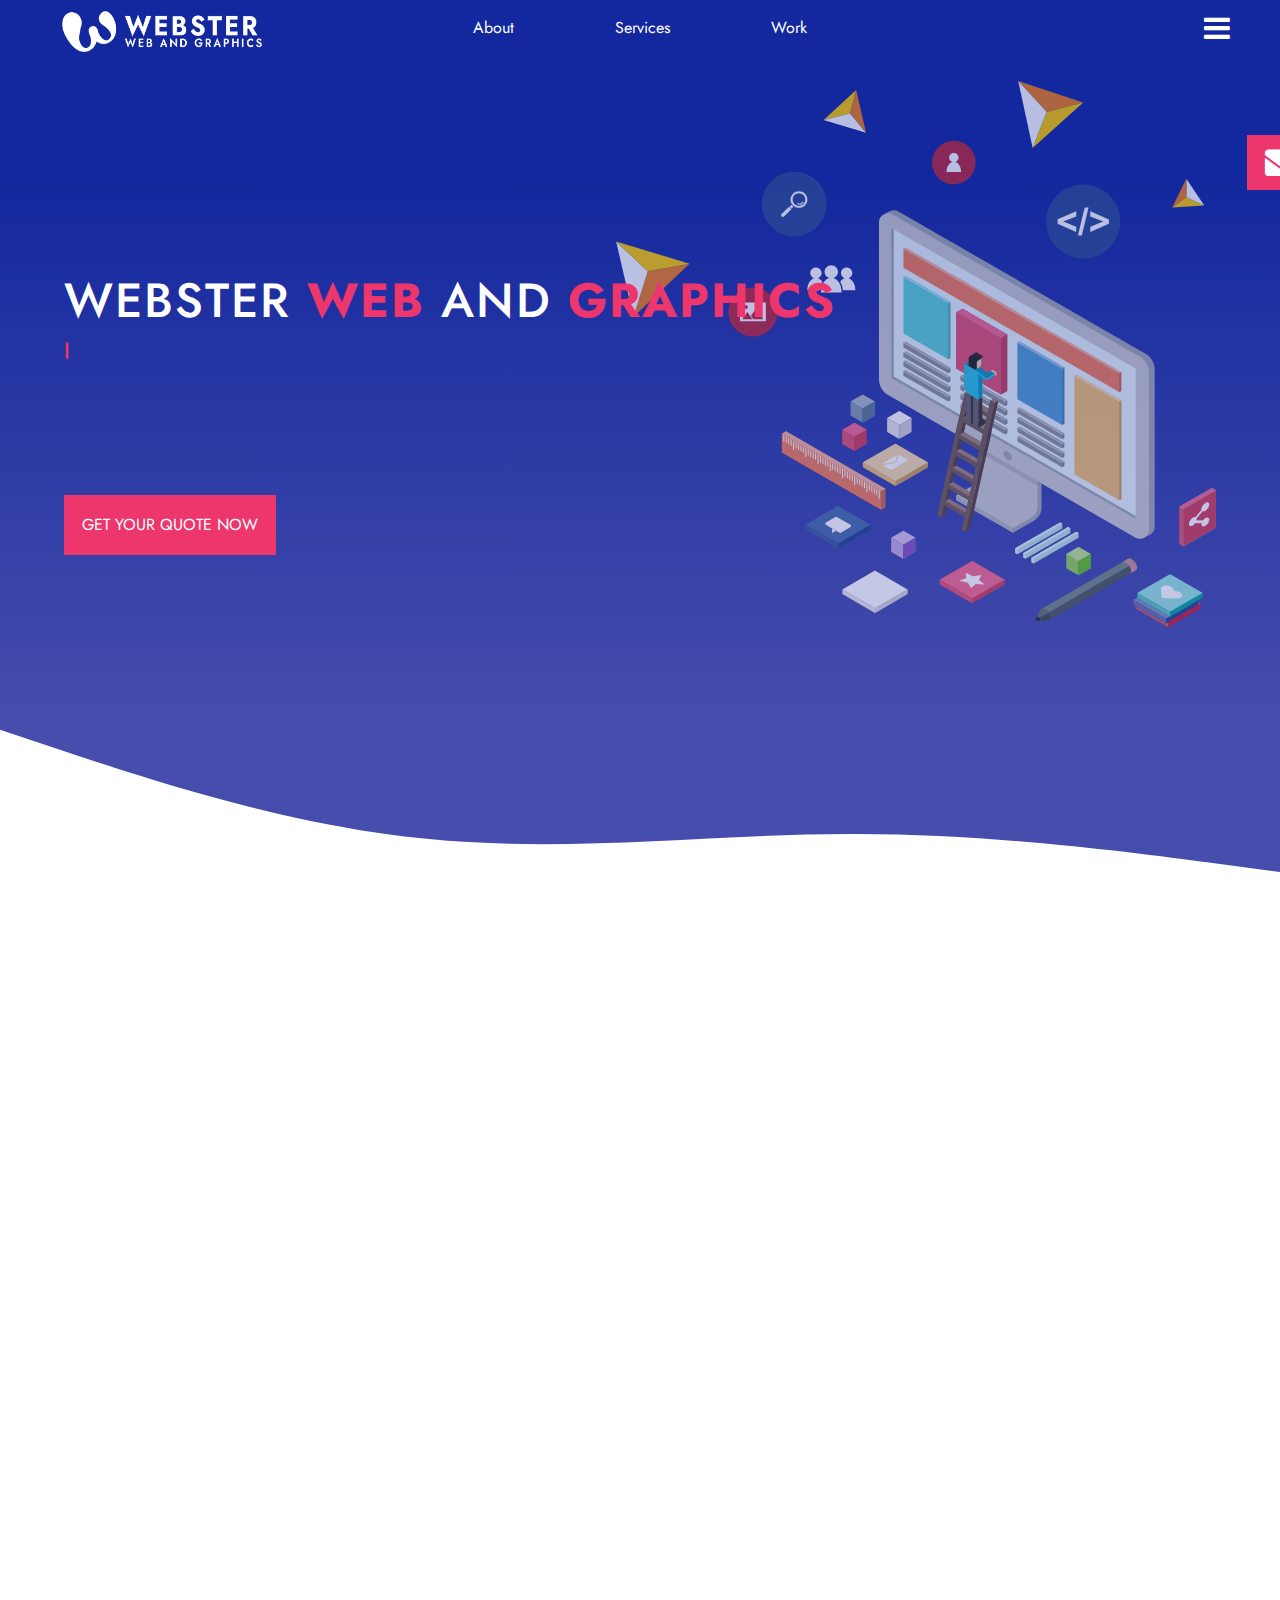
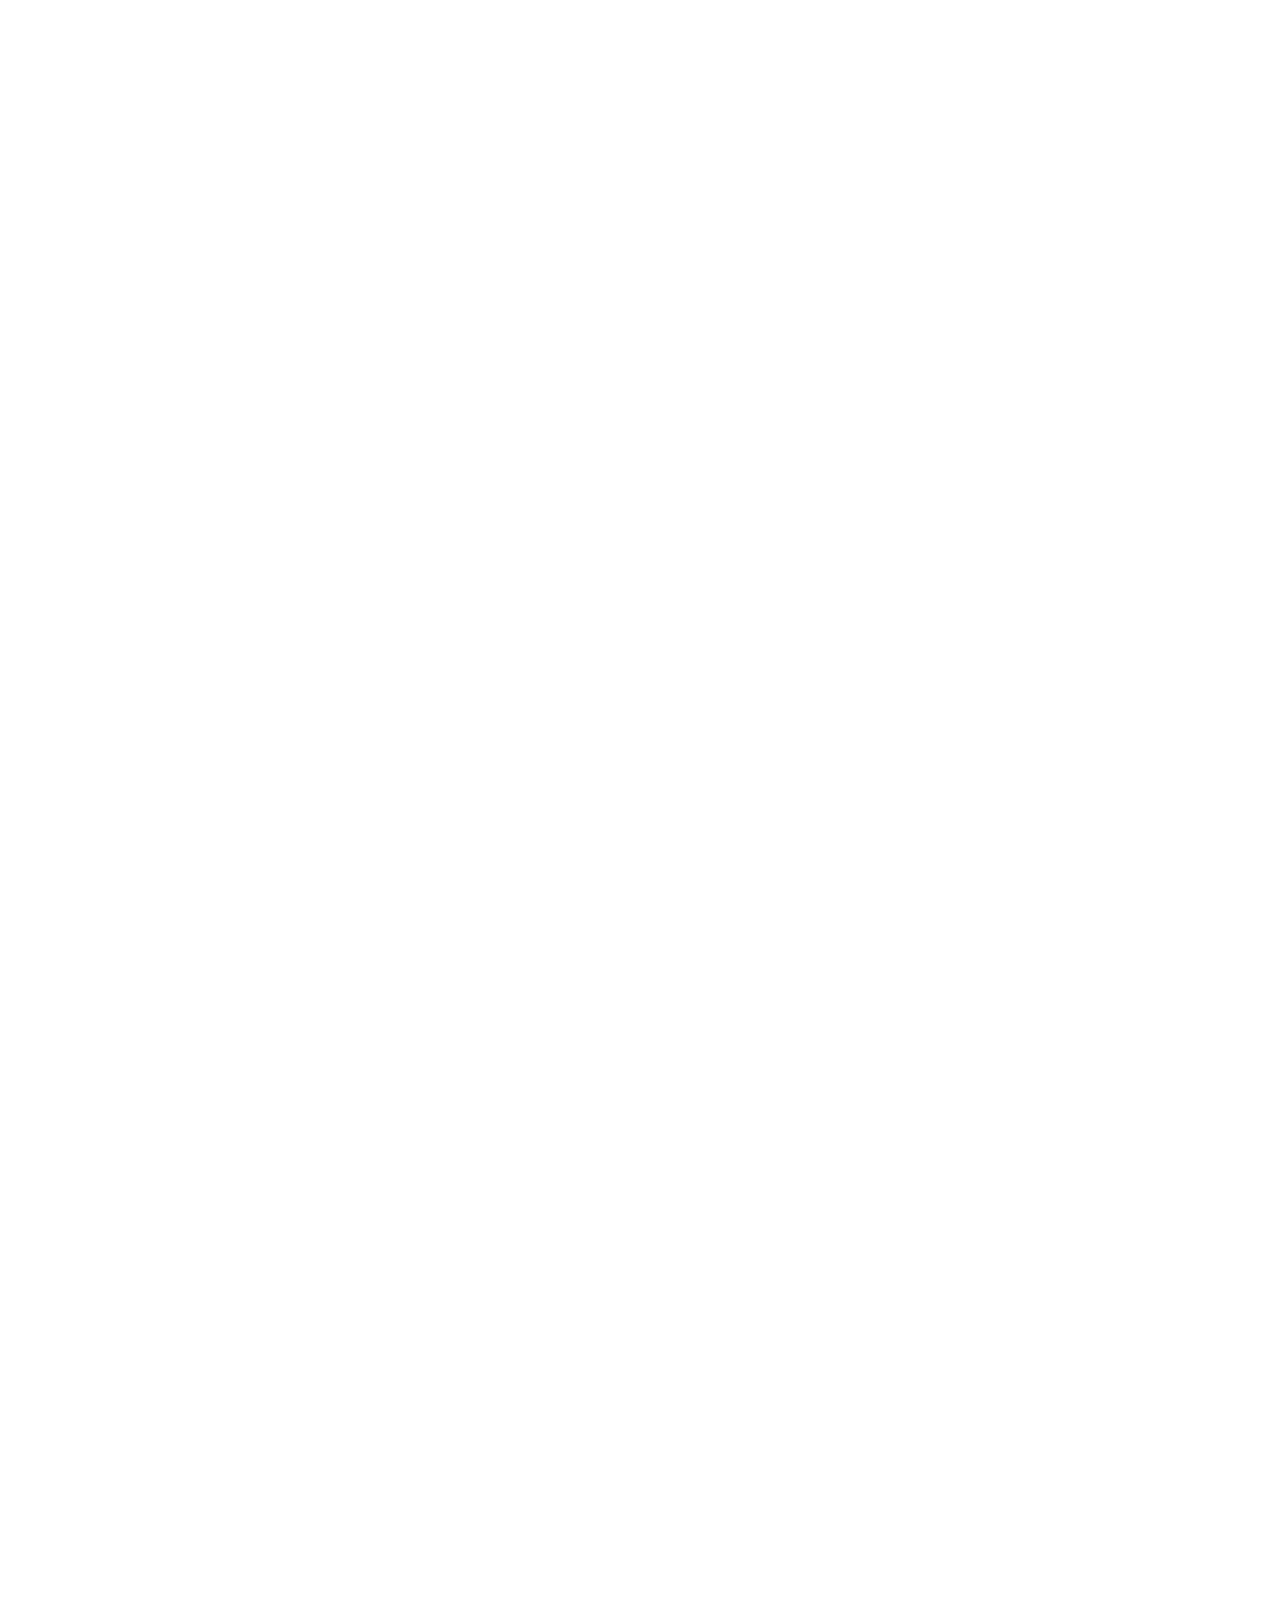
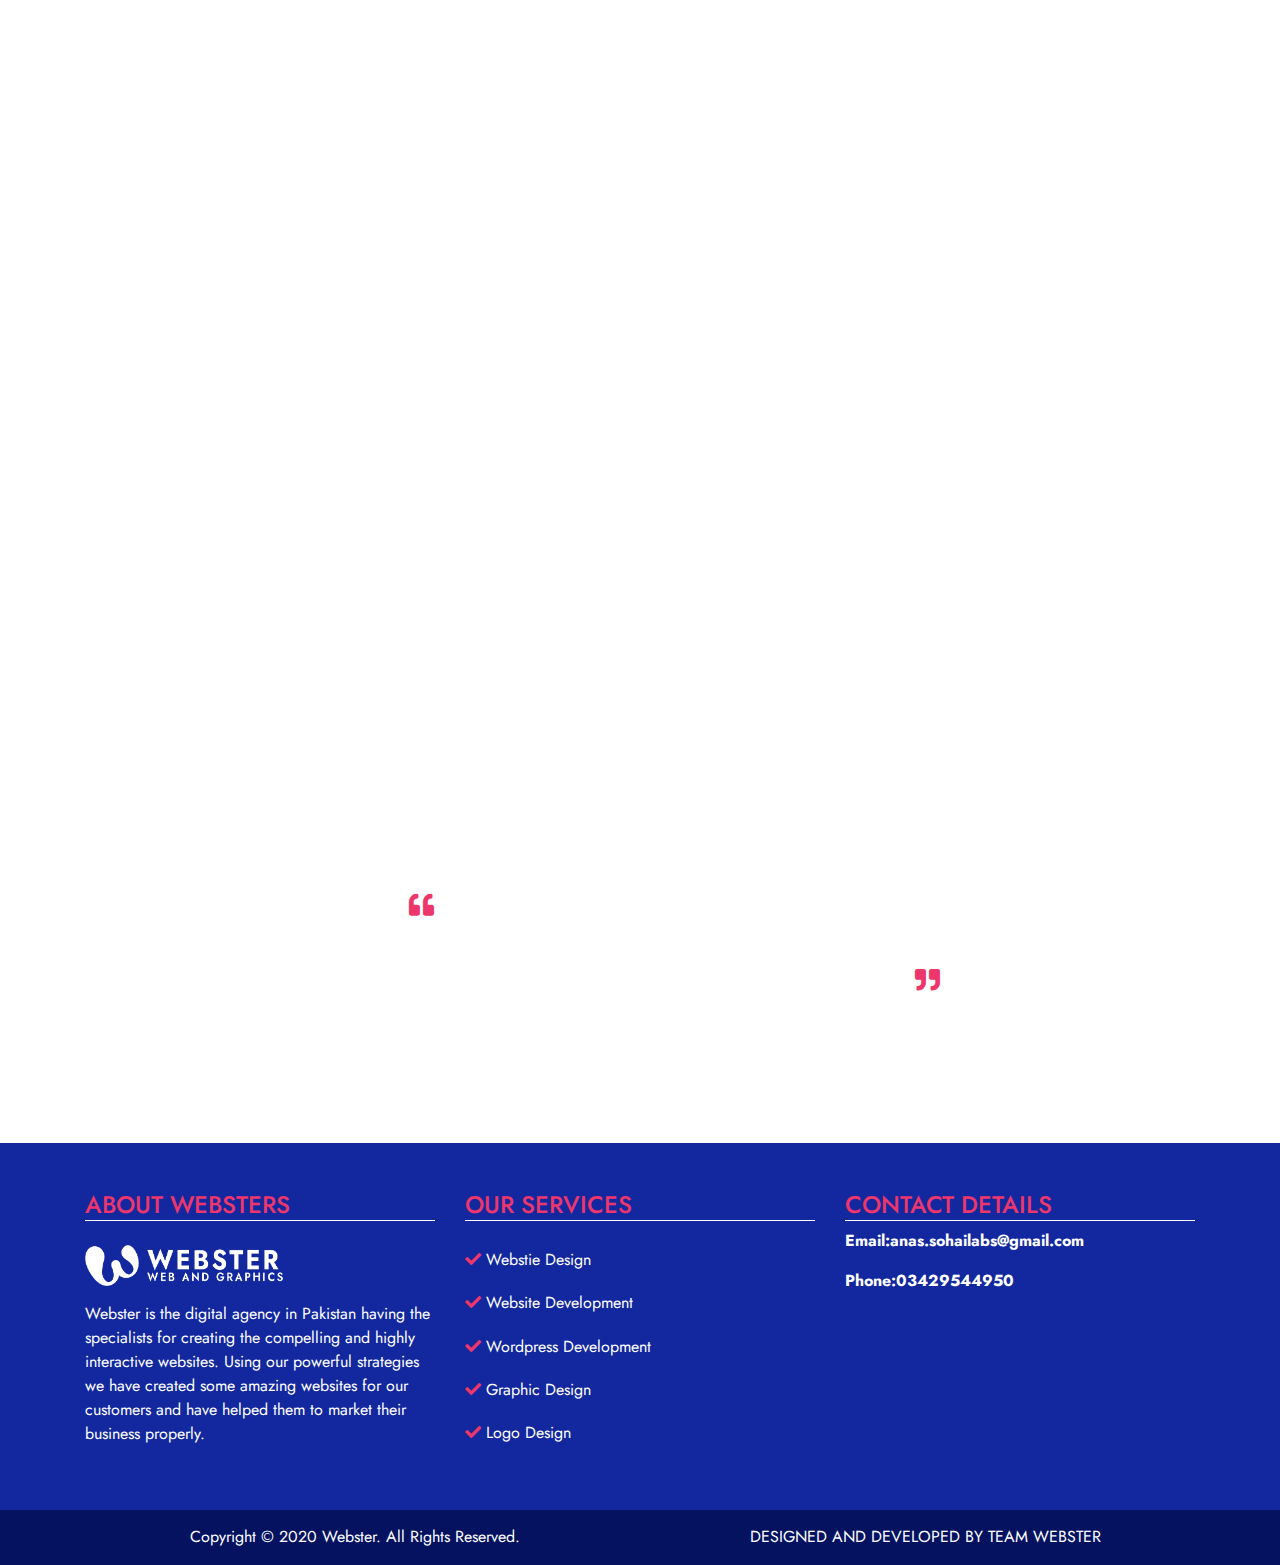
<file: index.html>
<!DOCTYPE html>
<html lang="en">
  <head>
    <meta charset="UTF-8" />
    <meta name="viewport" content="width=device-width, initial-scale=1.0" />
    <title>Webster</title>
    <link rel="stylesheet" href="./Css/style.css" />
    <link
      rel="stylesheet"
      href="https://maxcdn.bootstrapcdn.com/bootstrap/4.0.0/css/bootstrap.min.css"
      integrity="sha384-Gn5384xqQ1aoWXA+058RXPxPg6fy4IWvTNh0E263XmFcJlSAwiGgFAW/dAiS6JXm"
      crossorigin="anonymous"
    />
    <link
      href="https://cdnjs.cloudflare.com/ajax/libs/font-awesome/4.3.0/css/font-awesome.css"
      rel="stylesheet"
    />
    <link />
    <link
      rel="stylesheet"
      href="https://cdnjs.cloudflare.com/ajax/libs/font-awesome/4.7.0/css/font-awesome.css"
    />
    <link
      rel="stylesheet"
      href="https://cdnjs.cloudflare.com/ajax/libs/font-awesome/5.13.0/css/all.min.css"
    />
  </head>
  <body>
    <div class="preloader">
      <div class="spinner"></div>
    </div>

    <!-- Return to Top -->
    <a href="javascript:" id="return-to-top"
      ><i class="fa fa-chevron-up"></i
    ></a>

    <section class="main">
      <section class="header">
        <div class="header">
          <nav class="Nav">
            <!-- <h1>Logo</h1> -->
            <a href="index.html"
              ><img src="./Images/logoPng1Asset 6.png" alt="LOGO"
            /></a>
            <ul>
              <li><a href="about.html">About</a></li>
              <li><a href="services.html">Services</a></li>
              <li><a href="Work.html">Work</a></li>
            </ul>
            <div class="button">
              <a class="btn-open" href="#"></a>
            </div>
          </nav>
          <div class="overlay">
            <div class="wrap">
              <ul class="wrap-nav">
                <li>
                  <a href="about.html">About</a>
                  <ul>
                    <li><a href="about.html">About Company</a></li>
                    <li><a href="about.html">Designers</a></li>
                    <li><a href="about.html">Developers</a></li>
                  </ul>
                </li>
                <li>
                  <a href="services.html">Services</a>
                  <ul>
                    <li><a href="https://www.google.hr/">Web Design</a></li>
                    <li><a href="services.html">Development</a></li>
                    <li><a href="services.html">Apps</a></li>
                    <li><a href="services.html">Graphic design</a></li>
                    <li><a href="services.html">Branding</a></li>
                  </ul>
                </li>
                <li>
                  <a href="work.html">Work</a>
                  <ul>
                    <li><a href="work.html">Web</a></li>
                    <li><a href="work.html">Graphic</a></li>
                    <li><a href="work.html">Apps</a></li>
                  </ul>
                </li>
              </ul>
              <div class="social">
                <a href="http://mario-loncarek.from.hr/">
                  <div class="social-icon">
                    <i class="fab fa-facebook-f"></i>
                  </div>
                </a>
                <a href="#">
                  <div class="social-icon">
                    <i class="fab fa-twitter"></i>
                  </div>
                </a>
                <a href="#">
                  <div class="social-icon">
                    <i class="fab fa-codepen"></i>
                  </div>
                </a>
                <a href="#">
                  <div class="social-icon">
                    <i class="fab fa-behance"></i>
                  </div>
                </a>
                <a href="#">
                  <div class="social-icon">
                    <i class="fab fa-dribbble"></i>
                  </div>
                </a>
              </div>
            </div>
          </div>

          <div class="svg">
            <img src="./Images/main-svg.svg" alt="" srcset="" />
          </div>
          <!-- <svg xmlns="http://www.w3.org/2000/svg" viewBox="0 0 1440 320">
            <path
              fill="#fff"
              fill-opacity="1"
              d="M0,160L120,186.7C240,213,480,267,720,277.3C960,288,1200,256,1320,240L1440,224L1440,320L1320,320C1200,320,960,320,720,320C480,320,240,320,120,320L0,320Z"
            ></path>
          </svg> -->

          <svg xmlns="http://www.w3.org/2000/svg" viewBox="0 0 1440 320">
            <path
              fill="#fff"
              fill-opacity="1"
              d="M0,128L80,154.7C160,181,320,235,480,250.7C640,267,800,245,960,245.3C1120,245,1280,267,1360,277.3L1440,288L1440,320L1360,320C1280,320,1120,320,960,320C800,320,640,320,480,320C320,320,160,320,80,320L0,320Z"
            ></path>
          </svg>
          <div class="info">
            <h1 class="animate">
              Webster <span>WEB</span> and <span>GRAPHICS </span> <br />
            </h1>
          </div>
        </div>
        <div class="get-started">
          <button>Get Your quote now</button>
        </div>
        <div class="contact">
          <a href="./contact.html">
            <i class="fa fa-envelope" aria-hidden="true"></i
          ></a>
        </div>
      </section>
      <!-- HEADER SECTION END -->

      <section class="about">
        <div class="container">
          <div class="about-sec">
            <h1>ABOUT WEBSTER</h1>
            <p>
              We are known as the web experts in Karachi, Lahore, Islamabad and
              all other cities of Pakistan
            </p>
            <h4>
              We are the leading web designers and developers in Pakistan
              believing in creative and responsive designs that make your
              website highly interactive. You can easily rely on our website
              development and designing services as our team members are
              proficient at their work and due to which we can cater the best
              services in Pakistan.
            </h4>

            <blockquote>
              <span class="fa fa-quote-left left-quote"></span>
              Our name portrays our work, we are the <span>WEBSTERS !</span>
              <span class="fa fa-quote-right"></span>
            </blockquote>
          </div>
        </div>
      </section>

      <section class="about-2 pb-5">
        <div class="container">
          <div class="main-heading text-center pt-5">
            <h2 class="">
              WE ARE PAKISTAN’S LEADING WEBSITE DESIGN COMPANY THAT CAN BUILD A
              STRONG ARCHITECTURE FOR YOUR WEBSITES
            </h2>
            <div>
              <h5 class="pt-3 pb-5">
                The Webters is the reliable and the trustworthy name in the
                world of web development and have helped a number of brands in
                designing and developing their websites. Whether it comes to the
                CMS web design or it is about the different types of web
                development like custom PHP development, Wordpress development &
                e-commerce web development we can fulfil all your needs.
              </h5>
              <div class="line">
                <h5 class="second-h5">
                  YOUR WEBSITE IS IMPORTANT, WITH THE WEBSTERS BOOST YOUR
                  BUSINESS AND REACH THE TOP!
                </h5>

                <h5>
                  Your web design is as important as a soul is considered for
                  the body. Your web design enables you to create the theme that
                  serves to be the foundation of your website. We are known for
                  providing the smart web solutions including the user-friendly
                  and smart web designs that grab the attention of your
                  audience. You need to present your brand as a well-reputed
                  brand to the people. Imagine the dull and uninteresting
                  websites ruining your brand image among your customers, or you
                  are not able to create a strong impression of your brand; this
                  could cost you a lot. We can easily redesign your existing
                  website making it up to the calibre of your brand so that you
                  can easily retain your customers; climbing the top position.
                </h5>
              </div>
            </div>
          </div>

          <div class="quote text-center p-2">
            <blockquote class="pt-3">
              <span class="fa fa-quote-left"></span>
              An impressive design alone is not enough, you need to provide a
              great experience to the user by offering the User-friendly design.
              <span class="fa fa-quote-right"></span>
            </blockquote>
          </div>
        </div>
      </section>

      <section class="about-3 pt-5">
        <div class="container">
          <div class="row">
            <div class="col-12 col-md-7 col-lg-7 col-sm-12 col-xs-12">
              <h2 class="text-left">
                WANT TO ENJOY THE PROFESSIONAL WEB DESIGNING SERVICES? WEBSTER
                IS HERE TO GIVE YOU AN INTUITIVE WEB DESIGN EXPERIENCE
              </h2>
              <h5 class="pt-3">
                When you hire our web designers, then you could expect the
                high-quality work from us as we can provide the customized
                solution for any type of business website including the fashion,
                food or even the e-commerce websites. You can also ask us for
                the graphic designing, logo designing, colour selection for your
                website, font selection or the additional features to be
                incorporated in your website; we can do all for your website. We
                ask you about your brand and your requirements and then start
                working on your website to provide you with the exciting web
                designs.
              </h5>
            </div>
            <div class="col-12 col-md-5 col-lg-5 col-sm-12 col-xs-12">
              <div class="laptop">
                <img src="Images/divider-img.png" alt="" />
                <!-- <video src="res/video.mp4" controls></video> -->
              </div>
            </div>
          </div>
        </div>
      </section>

      <section class="about-4">
        <div class="container">
          <div class="row">
            <div class="col-12 col-md-7 col-sm-12 web-design">
              <img src="./Images/web-design-service.png" alt="" />
            </div>
            <div class="desc col-12 col-md-5 col-sm-12">
              <h2 class="text-left">
                HIRE THE WEB DEVELOPERS THAT CAN HELP YOU TO INCREASE YOUR ROIS
                BY MAKING YOUR WEBSITES COMPETITIVE
              </h2>
              <h5 class="pt-3">
                Once we have designed your website, it’s time to proceed towards
                the development process. Looks are necessary, but if your
                website is not getting the traffic, then it means you need to
                head towards the direction that would be pushing the traffic
                towards your website. We can allow you to get the maximum
                traffic at your website as we have the best website developers
                in our team who make it sure that our customers are pleased to
                see the final look of their website. Our web development team is
                fully trained having the knowledge related to the latest
                technologies. We want to make the whole process of development
                easy and convenient for you.
              </h5>
            </div>
          </div>
        </div>
      </section>

      <section class="services">
        <div class="container">
          <h1>Service <span>WE OFFER</span></h1>
          <div class="row">
            <div class="col-md-3 col-sm-6">
              <div class="service_box">
                <div class="service_icon">
                  <i class="fa fa-code"></i>
                </div>
                <h3>WEB DEVELOPMENT</h3>
                <p>
                  We can create the responsive codes that can be used across the
                  various platforms allow you to stay in the competition
                </p>
              </div>
            </div>
            <div class="col-md-3 col-sm-6">
              <div class="service_box">
                <div class="service_icon">
                  <i class="fas fa-pen-nib"></i>
                </div>
                <h3>LOGO</h3>
                <p>
                  A logo is the basic need of any brand. Our logo designing
                  services can provide an impressive logo meeting the needs of
                  your brand.
                </p>
              </div>
            </div>
            <div class="col-md-3 col-sm-6">
              <div class="service_box">
                <div class="service_icon">
                  <i class="fas fa-palette"></i>
                </div>
                <h3>WEB DESIGN</h3>
                <p>
                  We will design creative and Responsive designs for you company
                  or business with the latest technologies
                </p>
              </div>
            </div>
            <div class="col-md-3 col-sm-6">
              <div class="service_box">
                <div class="service_icon">
                  <i class="far fa-copy"></i>
                </div>
                <h3>Brochure Design</h3>
                <p>
                  With our expert brochure designers get the creative,
                  professional and highly spectacular brochures that are
                  designed exactly according to your needs.
                </p>
              </div>
            </div>
          </div>
        </div>
      </section>

      <section class="divider pt-5">
        <div class="divider-image">
          <div class="container">
            <p style="font-size: 25px;">
              <i class="fa fa-quote-left"></i> Branding is not how you see your
              brand <br class="hidden-xs hidden-sm" />but what people say about
              your brand! Turn your Products/Services into an awesome brand with
              our top-rated Web &amp; logo Designing Services in Pakistan
              <i class="fa fa-quote-right"></i>
            </p>
          </div>
        </div>
      </section>

      <section class="footer">
        <footer>
          <div class="container">
            <div class="row">
              <div class="col-12 col-lg-4 col-md-4 col-sm-12 col-xs-12">
                <div class="footer-content">
                  <h2>ABOUT WEBSTERS</h2>
                  <img
                    class="pt-3 pb-3"
                    src="./Images/logoPng1Asset 6.png"
                    alt=""
                  />
                  <p>
                    Webster is the digital agency in Pakistan having the
                    specialists for creating the compelling and highly
                    interactive websites. Using our powerful strategies we have
                    created some amazing websites for our customers and have
                    helped them to market their business properly.
                  </p>
                </div>
              </div>
              <!-- <div class="col-12 col-lg-2 col-md-2 col-sm-12 col-xs-12">
                <div class="footer-content">
                  <h2>USEFUL LINKS</h2>
                  <div class="navigation">
                    <ul>
                      <li>
                        <a href="#">Home</a>
                      </li>
                      <li>
                        <a href="#">About</a>
                      </li>
                      <li>
                        <a href="#">Services</a>
                      </li>
                      <li>
                        <a href="#">Portfolio</a>
                      </li>
                      <li>
                        <a href="#">Contact Us</a>
                      </li>
                    </ul>
                  </div>
                </div> -->
              <div class="col-12 col-lg-4 col-md-4 col-sm-12 col-xs-12">
                <div class="footer-content">
                  <h2>OUR SERVICES</h2>
                  <div class="our-services">
                    <ul>
                      <li>
                        <i class="fa fa-check"></i>
                        <a href="#">Webstie Design</a>
                      </li>
                      <li>
                        <i class="fa fa-check"></i>
                        <a href="#">Website Development</a>
                      </li>
                      <li>
                        <i class="fa fa-check"></i>
                        <a href="#">Wordpress Development</a>
                      </li>
                      <li>
                        <i class="fa fa-check"></i>
                        <a href="#">Graphic Design</a>
                      </li>
                      <li>
                        <i class="fa fa-check"></i> <a href="#">Logo Design</a>
                      </li>
                    </ul>
                  </div>
                </div>
              </div>
              <div class="col-12 col-lg-4 col-md-4 col-sm-12 col-xs-12">
                <div class="footer-content">
                  <h2>CONTACT DETAILS</h2>

                  <p>
                    <strong>Email:anas.sohailabs@gmail.com</strong>
                  </p>
                  <p>
                    <strong>Phone:03429544950</strong>
                  </p>
                </div>
              </div>
            </div>
          </div>
        </footer>
      </section>

      <section class="subfooter">
        <footer>
          <div class="subfooter-content">
            <div class="container">
              <div class="row">
                <div class="col-12 col-lg-6 col-md-6 col sm-12 text-center">
                  <p>
                    Copyright © 2020 Webster. All Rights Reserved.
                  </p>
                </div>
                <div class="col-12 col-lg-6 col-md-6 col sm-12 text-center">
                  <p>
                    DESIGNED AND DEVELOPED BY TEAM WEBSTER
                  </p>
                </div>
              </div>
            </div>
          </div>
        </footer>
      </section>
    </section>

    <!-- SCRIPTS -->
    <script
      src="https://code.jquery.com/jquery-3.2.1.slim.min.js"
      integrity="sha384-KJ3o2DKtIkvYIK3UENzmM7KCkRr/rE9/Qpg6aAZGJwFDMVNA/GpGFF93hXpG5KkN"
      crossorigin="anonymous"
    ></script>
    <script
      src="https://cdnjs.cloudflare.com/ajax/libs/popper.js/1.12.9/umd/popper.min.js"
      integrity="sha384-ApNbgh9B+Y1QKtv3Rn7W3mgPxhU9K/ScQsAP7hUibX39j7fakFPskvXusvfa0b4Q"
      crossorigin="anonymous"
    ></script>
    <script
      src="https://maxcdn.bootstrapcdn.com/bootstrap/4.0.0/js/bootstrap.min.js"
      integrity="sha384-JZR6Spejh4U02d8jOt6vLEHfe/JQGiRRSQQxSfFWpi1MquVdAyjUar5+76PVCmYl"
      crossorigin="anonymous"
    ></script>

    <!-- jquerry -->
    <script
      src="https://cdnjs.cloudflare.com/ajax/libs/jquery/3.5.1/jquery.min.js"
      integrity="sha256-9/aliU8dGd2tb6OSsuzixeV4y/faTqgFtohetphbbj0="
      crossorigin="anonymous"
    ></script>
    <script src="./Js/app.js"></script>
    <script src="./Js/typed.js"></script>
    <script>
      var typed = new Typed(".animate", {
        strings: [
          "",
          "WEB DEVELOPMENT",
          "WEB DESIGNING",
          "GRAPHIC DESIGNING",
          "SEARCH ENGINE OPTIMIZATION",
          "WORDPRESS WEBSITE",
        ],
        typeSpeed: 50,
        backSpeed: 50,
        loop: true,
      });
    </script>
  </body>
</html>
</file>
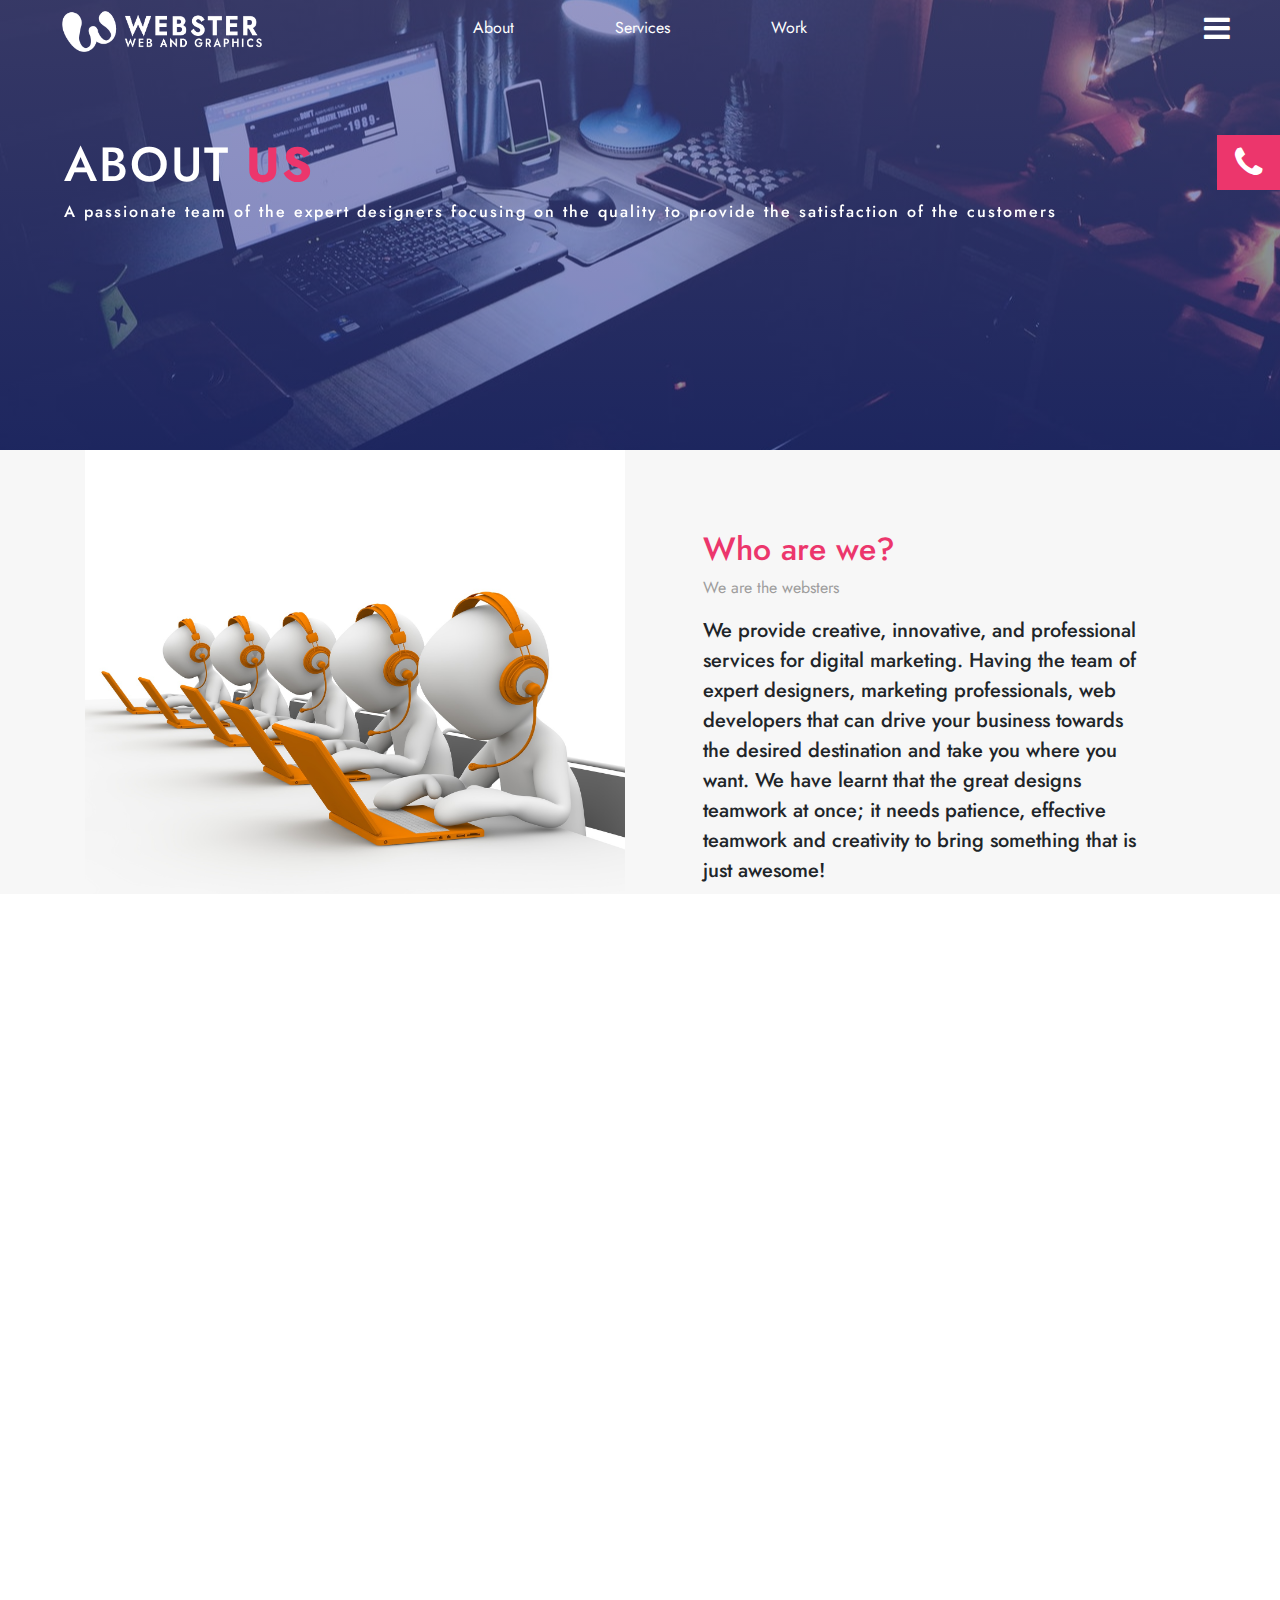
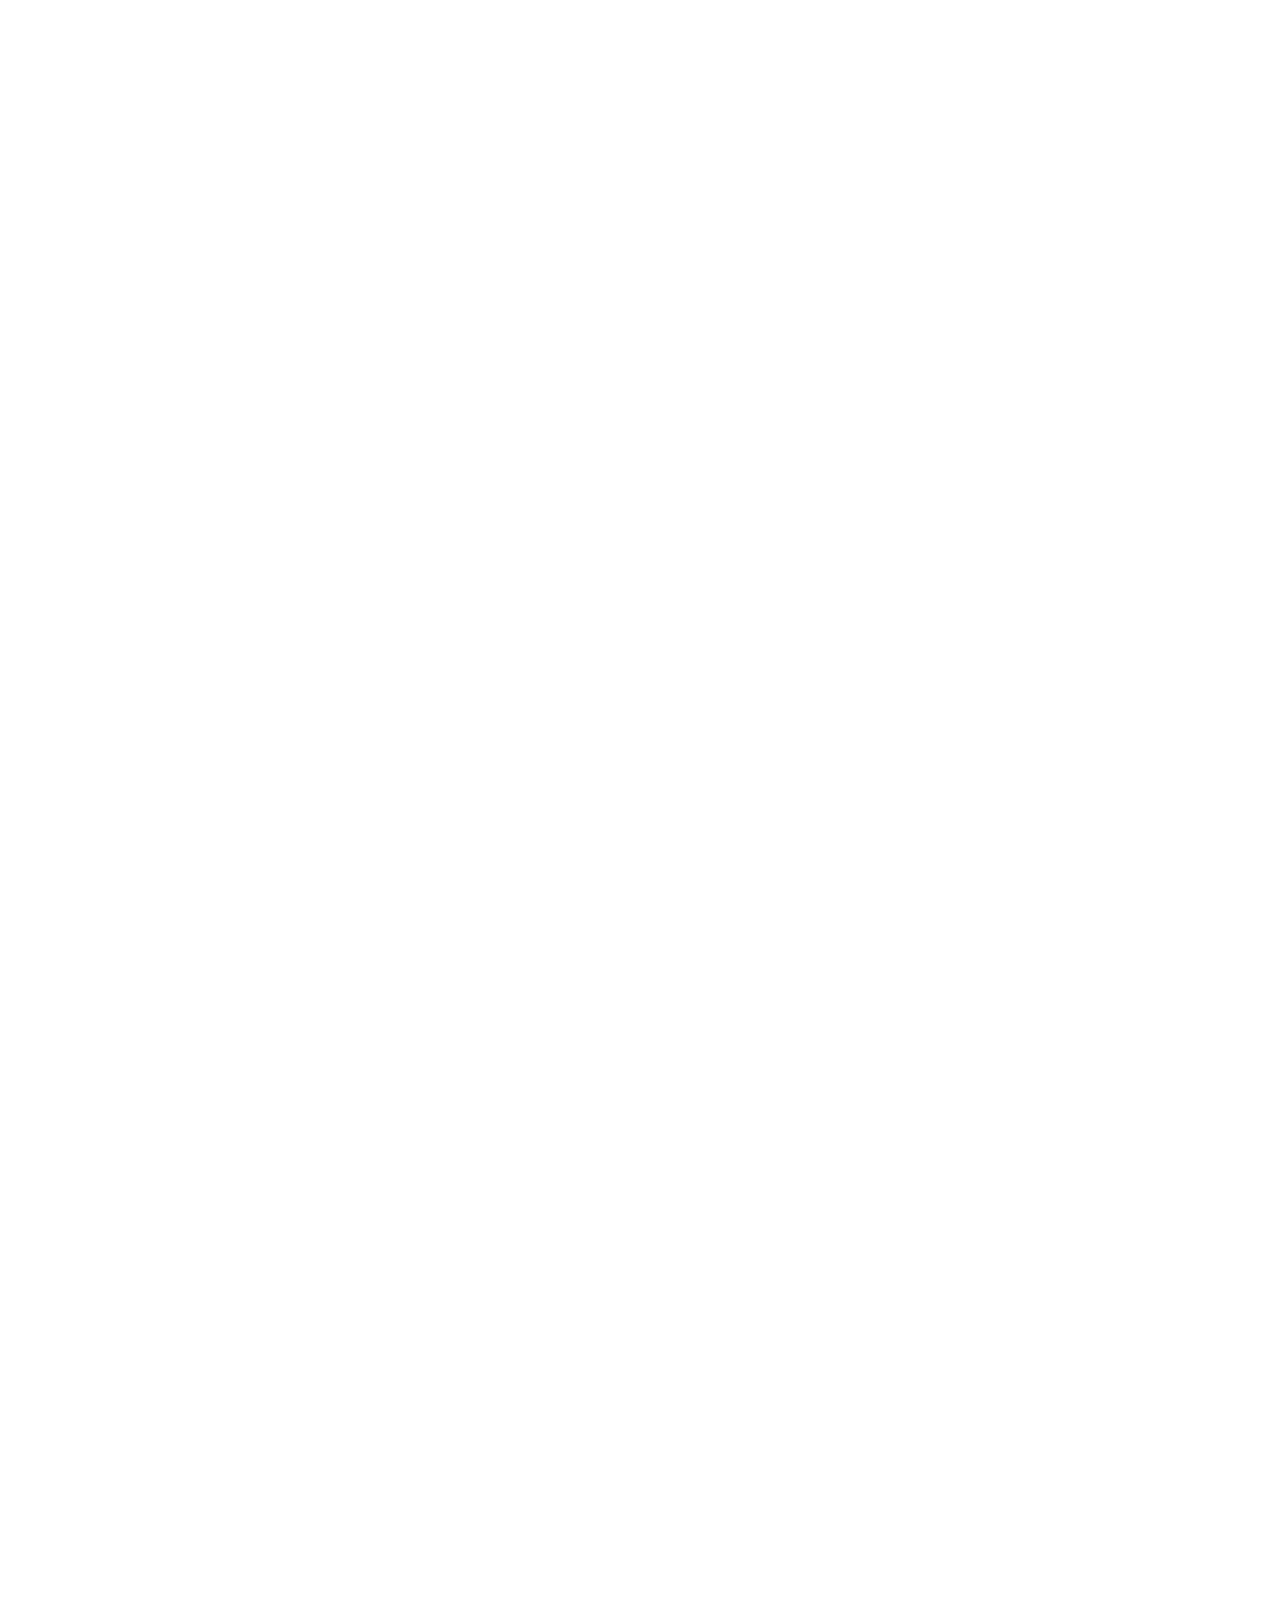
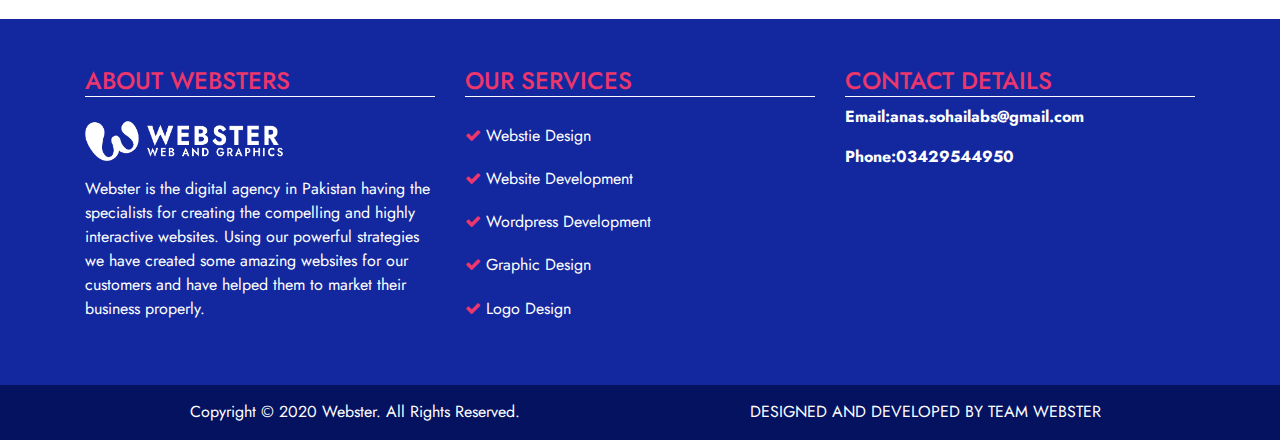
<file: about.html>
<!DOCTYPE html>
<html lang="en">
  <head>
    <meta charset="UTF-8" />
    <meta name="viewport" content="width=device-width, initial-scale=1.0" />
    <title>Webster</title>
    <link rel="stylesheet" href="./Css/about.css" />
    <link rel="stylesheet" href="https://unpkg.com/aos@next/dist/aos.css" />
    <link
      rel="stylesheet"
      href="https://maxcdn.bootstrapcdn.com/bootstrap/4.0.0/css/bootstrap.min.css"
      integrity="sha384-Gn5384xqQ1aoWXA+058RXPxPg6fy4IWvTNh0E263XmFcJlSAwiGgFAW/dAiS6JXm"
      crossorigin="anonymous"
    />
    <link
      href="https://cdnjs.cloudflare.com/ajax/libs/font-awesome/4.3.0/css/font-awesome.css"
      rel="stylesheet"
    />
    <link />
    <link
      rel="stylesheet"
      href="https://cdnjs.cloudflare.com/ajax/libs/font-awesome/5.13.0/css/all.min.css"
    />
    <link
      rel="stylesheet"
      href="https://cdnjs.cloudflare.com/ajax/libs/font-awesome/4.7.0/css/font-awesome.min.css"
    />
  </head>
  <body>
    <!-- Return to Top -->
    <a href="javascript:" id="return-to-top"
      ><i class="fa fa-chevron-up"></i
    ></a>
    <section class="main2">
      <section class="about-header">
        <div class="about-header">
          <nav class="Nav">
            <!-- <h1>Logo</h1> -->
            <a href="index.html"
              ><img src="./Images/logoPng1Asset 6.png" alt="LOGO"
            /></a>
            <ul>
              <li><a href="about.html">About</a></li>
              <li><a href="services.html">Services</a></li>
              <li><a href="work.html">Work</a></li>
            </ul>
            <div class="button">
              <a class="btn-open" href="#"></a>
            </div>
          </nav>
          <div class="overlay">
            <div class="wrap">
              <ul class="wrap-nav">
                <li>
                  <a href="about.html">About</a>
                  <ul>
                    <li><a href="#">About Company</a></li>
                    <li><a href="#">Designers</a></li>
                    <li><a href="#">Developers</a></li>
                    <li><a href="#">Pets</a></li>
                  </ul>
                </li>
                <li>
                  <a href="services.html">Services</a>
                  <ul>
                    <li><a href="https://www.google.hr/">Web Design</a></li>
                    <li><a href="#">Development</a></li>
                    <li><a href="#">Apps</a></li>
                    <li><a href="#">Graphic design</a></li>
                    <li><a href="#">Branding</a></li>
                  </ul>
                </li>
                <li>
                  <a href="work.html">Work</a>
                  <ul>
                    <li><a href="#">Web</a></li>
                    <li><a href="#">Graphic</a></li>
                    <li><a href="#">Apps</a></li>
                  </ul>
                </li>
              </ul>
              <div class="social">
                <a href="http://mario-loncarek.from.hr/">
                  <div class="social-icon">
                    <i class="fab fa-facebook-f"></i>
                  </div>
                </a>
                <a href="#">
                  <div class="social-icon">
                    <i class="fab fa-twitter"></i>
                  </div>
                </a>
                <a href="#">
                  <div class="social-icon">
                    <i class="fab fa-codepen"></i>
                  </div>
                </a>
                <a href="#">
                  <div class="social-icon">
                    <i class="fab fa-behance"></i>
                  </div>
                </a>
                <a href="#">
                  <div class="social-icon">
                    <i class="fab fa-dribbble"></i>
                  </div>
                </a>
              </div>
            </div>
          </div>

          <div class="info mt-5" data-aos="fade-right">
            <h1 class="mt-3">ABOUT <span>US</span></h1>
            <h6 class="mr-3">
              A passionate team of the expert designers focusing on the quality
              to provide the satisfaction of the customers
            </h6>
          </div>
        </div>

        <div class="contact">
          <a href="./contact.html">
            <i class="fa fa-phone" aria-hidden="true"></i>Contact Us</a
          >
        </div>
      </section>
      <!-- HEADER SECTION END -->

      <section class="About-us" data-aos="fade-up">
        <div class="about-us">
          <div class="container">
            <div class="row">
              <div class="col-lg-6 col-md-6">
                <div class="contact-image"></div>
              </div>
              <div class="col-lg-6 col-md-6">
                <div class="about-content">
                  <h2>
                    Who are we?
                  </h2>
                  <p>We are the websters</p>
                  <h5>
                    We provide creative, innovative, and professional services
                    for digital marketing. Having the team of expert designers,
                    marketing professionals, web developers that can drive your
                    business towards the desired destination and take you where
                    you want. We have learnt that the great designs teamwork at
                    once; it needs patience, effective teamwork and creativity
                    to bring something that is just awesome!
                  </h5>
                </div>
              </div>
            </div>
          </div>
        </div>
      </section>

      <section class="our-approach" data-aos="fade-right">
        <div class="container">
          <div class="approach">
            <h2>OUR APPROACH</h2>

            <h5 class="mt-3">
              We are dedicated to cater the best services for our customers. We
              want to use our creative skills as we have realized that our
              customers expect something that is extraordinary from us. In this
              condition it is needed that we must have a clear approach in our
              mind to serve our customers; allowing them to achieve their goal
              providing the best quality services to them.
            </h5>

            <h2 class="mt-5">
              OUR GOAL
            </h2>
            <h5 class="mt-3">
              We want to bring a big smile on the face of our customers by
              making them visible among their competitors. Providing them with
              the help pursuing for the success and playing a little role in
              their success in the form of the web design and development to
              boost their business and making them a prominent brand.
            </h5>

            <blockquote class="mt-5">
              <span class="fa fa-quote-left"></span> We try to provide the
              extraordinary services; in which quality is not optional but the
              basic requirement; as we want to make our customers happy from our
              services.” <span class="fa fa-quote-right"></span> - CEO Webster
            </blockquote>
          </div>
        </div>
      </section>

      <section class="golden-principle mt-5 mb-5" data-aos="zoom-in-up">
        <div class="principle">
          <div class="container">
            <div class="row">
              <div class="col-12 col-lg-6 col-md-12 col-sm-12 col-xs-12">
                <div class="principle-img">
                  <img src="./Images/web-design-service.png" alt="" />
                </div>
              </div>
              <div
                class="col-12 col-lg-6 col-md-12 col-sm-12 col-xs-12 golden-right"
              >
                <h2>OUR GOLDEN PRINCIPLES</h2>
                <p>
                  Our golden principles have underpinned our aims and
                  objectives. These are:
                </p>
                <h5>
                  <i class="fa fa-search"></i> Quality is the prerequisite, and
                  it is not optional
                </h5>
                <h5>
                  <i class="fa fa-laptop"></i> Your satisfaction is our
                  satisfaction
                </h5>
                <h5>
                  <i class="fa fa-laptop"></i> Quality driven services at the
                  affordable price
                </h5>
                <h5>
                  <i class="fa fa-tag"></i> Being clear and transparent in all
                  the matters
                </h5>
                <h5>
                  <i class="fa fa-tag"></i> Designing an effective design is a
                  process that needs the team work and the collaboration with
                  our client
                </h5>
              </div>
            </div>
          </div>
        </div>
      </section>

      <section id="process" data-aos="fade-right">
        <div class="process">
          <h1 class="text-center mt-5">THIS IS HOW WE CREATE</h1>
          <p class="text-center mt-2 mb-5">A dreame website for you</p>
          <div class="container">
            <div class="row">
              <div class="col-12 col-md-3 col-sm-12 col-xs-12 text-center">
                <i class="fa fa-file"></i>
                <h2>
                  ANALYZE
                </h2>
                <h5>
                  First, we conduct a proper analysis using the information you
                  have provided about your brand and making the use of our
                  research skills to ensure that your website has all the things
                  that are needed to stay in the competition.
                </h5>
              </div>
              <div class="col-12 col-md-3 col-sm-12 col-xs-12 text-center">
                <i class="fa fa-magic"></i>
                <h2>
                  PLAN
                </h2>
                <h5>
                  Once we are done with the research and analysis, then we
                  create a proper plan to work on your website. This includes
                  the planning related to the design and the development that
                  how your website would become SEO friendly and highly
                  interactive.
                </h5>
              </div>
              <div class="col-12 col-md-3 col-sm-12 col-xs-12 text-center">
                <i class="fa fa-filter"></i>
                <h2>
                  CREATE
                </h2>
                <h5>
                  After planning the next step is about implementing the plan to
                  create a website that would be bringing profits for your
                  business. This will include the different onsite changes and
                  addition of functional designs ensuring the quality to provide
                  you with the effective platform for your business
                </h5>
              </div>
              <div class="col-12 col-md-3 col-sm-12 col-xs-12 text-center">
                <i class="fa fa-laptop"></i>
                <h2>
                  DELIVER
                </h2>
                <h5>
                  We ensure to deliver the order to our customers on the time
                  that is according to their needs having the quality that would
                  be eliminating all sort of risks and the doubts you have about
                  your website. We would like to receive the feedback from our
                  customers
                </h5>
              </div>
            </div>
          </div>
        </div>
      </section>

      <!-- ******************************testimonials************************************* -->

      <section id="testimonials" data-aos="zoom-in">
        <section class="testimonial py-5">
          <div class="container text-center py-5">
            <h1>TESTIMONIAL</h1>
            <div
              id="carouselExampleIndicators"
              class="carousel slide pointer-event"
              data-ride="carousel"
            >
              <ol class="carousel-indicators">
                <li
                  data-target="#carouselExampleIndicators"
                  data-slide-to="0"
                  class=""
                ></li>
                <li
                  data-target="#carouselExampleIndicators"
                  data-slide-to="1"
                  class=""
                ></li>
                <li
                  data-target="#carouselExampleIndicators"
                  data-slide-to="2"
                  class="active"
                ></li>
              </ol>
              <div class="carousel-inner">
                <div class="carousel-item">
                  <div class="image-area">
                    <img src="./Images/testimonial2.jpeg" alt="" />
                  </div>
                  <h4>Bilal Mir</h4>
                  <h5>Software Engineer</h5>
                  <p>
                    <i class="fa fa-quote-left pr-2"></i>Lorem, ipsum dolor sit
                    amet consectetur adipisicing elit. Magni corporis, quaerat
                    obcaecati vero placeat saepe? A perferendis beatae repellat
                    quae saepe quisquam? Quae accusamus tempora doloremque quia
                    animi. At, quam. <i class="fa fa-quote-right pl-2"></i>
                  </p>
                </div>
                <div class="carousel-item">
                  <div class="image-area">
                    <img src="./Images//testimonial3.jpeg" alt="" />
                  </div>
                  <h4>Tanzeel Khan</h4>
                  <h5>Software Engineer</h5>
                  <p>
                    <i class="fa fa-quote-left pr-2"></i>Lorem, ipsum dolor sit
                    amet consectetur adipisicing elit. Magni corporis, quaerat
                    obcaecati vero placeat saepe? A perferendis beatae repellat
                    quae saepe quisquam? Quae accusamus tempora doloremque quia
                    animi. At, quam. <i class="fa fa-quote-right pl-2"></i>
                  </p>
                </div>
                <div class="carousel-item active">
                  <div class="image-area">
                    <img src="./Images/testimonial1.jpeg" alt="" />
                  </div>
                  <h4>Anas Bin Sohail</h4>
                  <h5>Software Engineer</h5>
                  <p>
                    <i class="fa fa-quote-left pr-2"></i>Lorem, ipsum dolor sit
                    amet consectetur adipisicing elit. Magni corporis, quaerat
                    obcaecati vero placeat saepe? A perferendis beatae repellat
                    quae saepe quisquam? Quae accusamus tempora doloremque quia
                    animi. At, quam. <i class="fa fa-quote-right pl-2"></i>
                  </p>
                </div>
              </div>
              <a
                class="carousel-control-prev"
                href="#carouselExampleIndicators"
                role="button"
                data-slide="prev"
              >
                <span
                  class="carousel-control-prev-icon"
                  aria-hidden="true"
                ></span>
                <span class="sr-only">Previous</span>
              </a>
              <a
                class="carousel-control-next"
                href="#carouselExampleIndicators"
                role="button"
                data-slide="next"
              >
                <span
                  class="carousel-control-next-icon"
                  aria-hidden="true"
                ></span>
                <span class="sr-only">Next</span>
              </a>
            </div>
          </div>
        </section>
      </section>

      <section class="footer">
        <footer>
          <div class="container">
            <div class="row">
              <div class="col-12 col-lg-4 col-md-4 col-sm-12 col-xs-12">
                <div class="footer-content">
                  <h2>ABOUT WEBSTERS</h2>
                  <img
                    class="pt-3 pb-3"
                    src="./Images/logoPng1Asset 6.png"
                    alt=""
                  />
                  <p>
                    Webster is the digital agency in Pakistan having the
                    specialists for creating the compelling and highly
                    interactive websites. Using our powerful strategies we have
                    created some amazing websites for our customers and have
                    helped them to market their business properly.
                  </p>
                </div>
              </div>

              <div class="col-12 col-lg-4 col-md-4 col-sm-12 col-xs-12">
                <div class="footer-content">
                  <h2>OUR SERVICES</h2>
                  <div class="our-services">
                    <ul>
                      <li>
                        <i class="fa fa-check"></i>
                        <a href="#">Webstie Design</a>
                      </li>
                      <li>
                        <i class="fa fa-check"></i>
                        <a href="#">Website Development</a>
                      </li>
                      <li>
                        <i class="fa fa-check"></i>
                        <a href="#">Wordpress Development</a>
                      </li>
                      <li>
                        <i class="fa fa-check"></i>
                        <a href="#">Graphic Design</a>
                      </li>
                      <li>
                        <i class="fa fa-check"></i> <a href="#">Logo Design</a>
                      </li>
                    </ul>
                  </div>
                </div>
              </div>
              <div class="col-12 col-lg-4 col-md-4 col-sm-12 col-xs-12">
                <div class="footer-content">
                  <h2>CONTACT DETAILS</h2>

                  <p>
                    <strong>Email:anas.sohailabs@gmail.com</strong>
                  </p>
                  <p>
                    <strong>Phone:03429544950</strong>
                  </p>
                </div>
              </div>
            </div>
          </div>
        </footer>
      </section>

      <section class="subfooter">
        <footer>
          <div class="subfooter-content">
            <div class="container">
              <div class="row">
                <div class="col-12 col-lg-6 col-md-6 col sm-12 text-center">
                  <p>
                    Copyright © 2020 Webster. All Rights Reserved.
                  </p>
                </div>
                <div class="col-12 col-lg-6 col-md-6 col sm-12 text-center">
                  <p>
                    DESIGNED AND DEVELOPED BY TEAM WEBSTER
                  </p>
                </div>
              </div>
            </div>
          </div>
        </footer>
      </section>
    </section>

    <!-- SCRIPTS -->

    <!-- <script src="//cdnjs.cloudflare.com/ajax/libs/ScrollMagic/2.0.7/ScrollMagic.min.js"></script> -->
    <!-- <script src="//cdnjs.cloudflare.com/ajax/libs/ScrollMagic/2.0.7/plugins/debug.addIndicators.min.js"></script> -->

    <script
      src="https://code.jquery.com/jquery-3.2.1.slim.min.js"
      integrity="sha384-KJ3o2DKtIkvYIK3UENzmM7KCkRr/rE9/Qpg6aAZGJwFDMVNA/GpGFF93hXpG5KkN"
      crossorigin="anonymous"
    ></script>
    <script
      src="https://cdnjs.cloudflare.com/ajax/libs/popper.js/1.12.9/umd/popper.min.js"
      integrity="sha384-ApNbgh9B+Y1QKtv3Rn7W3mgPxhU9K/ScQsAP7hUibX39j7fakFPskvXusvfa0b4Q"
      crossorigin="anonymous"
    ></script>
    <script
      src="https://maxcdn.bootstrapcdn.com/bootstrap/4.0.0/js/bootstrap.min.js"
      integrity="sha384-JZR6Spejh4U02d8jOt6vLEHfe/JQGiRRSQQxSfFWpi1MquVdAyjUar5+76PVCmYl"
      crossorigin="anonymous"
    ></script>
    <script src="https://unpkg.com/aos@next/dist/aos.js"></script>
    <script>
      AOS.init({
        offset: 120,
        duration: 1000,
        delay: 100,
      });
    </script>

    <!-- jquerry -->
    <script
      src="https://cdnjs.cloudflare.com/ajax/libs/jquery/3.5.1/jquery.min.js"
      integrity="sha256-9/aliU8dGd2tb6OSsuzixeV4y/faTqgFtohetphbbj0="
      crossorigin="anonymous"
    ></script>
    <script src="./Js/app.js"></script>
    <!-- <script src="./animations/about.js"></script> -->
  </body>
</html>
</file>
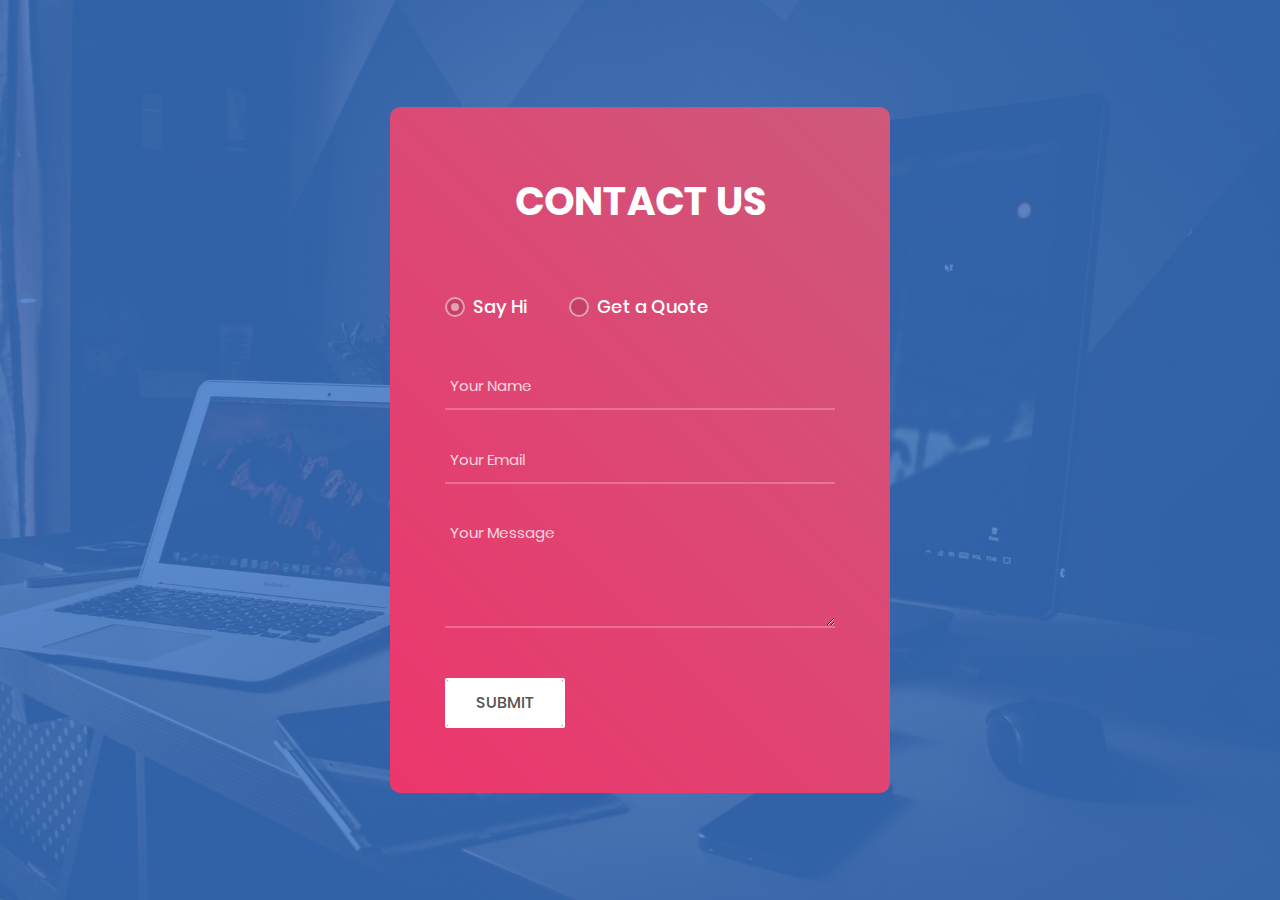
<file: contact.html>
<!DOCTYPE html>
<html lang="en">
  <head>
    <title>Contact US</title>
    <meta charset="UTF-8" />
    <meta name="viewport" content="width=device-width, initial-scale=1" />
    <!--===============================================================================================-->
    <!-- <link rel="icon" type="image/png" href="images/icons/favicon.ico" /> -->
    <!--===============================================================================================-->
    <link
      rel="stylesheet"
      type="text/css"
      href="./ContactForm/vendor/bootstrap/css/bootstrap.min.css"
    />
    <!--===============================================================================================-->
    <link
      rel="stylesheet"
      type="text/css"
      href="./ContactForm/fonts/font-awesome-4.7.0/css/font-awesome.min.css"
    />
    <!--===============================================================================================-->
    <link
      rel="stylesheet"
      type="text/css"
      href="./ContactForm/vendor/animate/animate.css"
    />
    <!--===============================================================================================-->
    <link
      rel="stylesheet"
      type="text/css"
      href="./ContactForm/vendor/css-hamburgers/hamburgers.min.css"
    />
    <!--===============================================================================================-->
    <link
      rel="stylesheet"
      type="text/css"
      href="./ContactForm/vendor/select2/select2.min.css"
    />
    <!--===============================================================================================-->
    <link rel="stylesheet" type="text/css" href="./ContactForm/css/util.css" />
    <link rel="stylesheet" type="text/css" href="./ContactForm/css/main.css" />
    <!--===============================================================================================-->
  </head>
  <body>
    <div class="bg-contact3" style="background-image: url('./Images/bg.jpg');">
      <div class="container-contact3">
        <div class="wrap-contact3">
          <form class="contact3-form validate-form" autocomplete="off">
            <span class="contact3-form-title">
              Contact Us
            </span>

            <div class="wrap-contact3-form-radio">
              <div class="contact3-form-radio m-r-42">
                <input
                  class="input-radio3"
                  id="radio1"
                  type="radio"
                  name="choice"
                  value="say-hi"
                  checked="checked"
                />
                <label class="label-radio3" for="radio1">
                  Say Hi
                </label>
              </div>

              <div class="contact3-form-radio">
                <input
                  class="input-radio3"
                  id="radio2"
                  type="radio"
                  name="choice"
                  value="get-quote"
                />
                <label class="label-radio3" for="radio2">
                  Get a Quote
                </label>
              </div>
            </div>

            <div
              class="wrap-input3 validate-input"
              data-validate="Name is required"
            >
              <input
                class="input3"
                type="text"
                name="name"
                placeholder="Your Name"
              />
              <span class="focus-input3"></span>
            </div>

            <div
              class="wrap-input3 validate-input"
              data-validate="Valid email is required: ex@abc.xyz"
            >
              <input
                class="input3"
                type="text"
                name="email"
                placeholder="Your Email"
              />
              <span class="focus-input3"></span>
            </div>

            <div class="wrap-input3 input3-select">
              <div>
                <select class="selection-2" name="service">
                  <option>Needed Services</option>
                  <option>eCommerce Website</option>
                  <option>UI/UX Design</option>
                  <option>LOGO Design</option>
                  <option>BROCHURE Design</option>
                  <option>WEB Design</option>
                  <option>WEN DEVELOPMENT</option>
                  <option>Online Services</option>
                </select>
              </div>
              <span class="focus-input3"></span>
            </div>

            <div class="wrap-input3 input3-select">
              <div>
                <select class="selection-2" name="budget">
                  <option>Budget</option>
                  <option>7000 rs</option>
                  <option>10000 rs</option>
                  <option>15000 rs</option>
                  <option>20000 rs</option>
                </select>
              </div>
              <span class="focus-input3"></span>
            </div>

            <div
              class="wrap-input3 validate-input"
              data-validate="Message is required"
            >
              <textarea
                class="input3"
                name="message"
                placeholder="Your Message"
              ></textarea>
              <span class="focus-input3"></span>
            </div>

            <div class="container-contact3-form-btn">
              <button class="contact3-form-btn">
                Submit
              </button>
            </div>
          </form>
        </div>
      </div>
    </div>

    <div id="dropDownSelect1"></div>

    <!--===============================================================================================-->
    <script src="./ContactForm/vendor/jquery/jquery-3.2.1.min.js"></script>
    <!--===============================================================================================-->
    <script src="./ContactForm/vendor/bootstrap/js/popper.js"></script>
    <script src="./ContactForm/vendor/bootstrap/js/bootstrap.min.js"></script>
    <!--===============================================================================================-->
    <script src="./ContactForm/vendor/select2/select2.min.js"></script>
    <script>
      $(".selection-2").select2({
        minimumResultsForSearch: 20,
        dropdownParent: $("#dropDownSelect1"),
      });
    </script>
    <!--===============================================================================================-->
    <script src="./ContactForm/js/main.js"></script>

    <!-- Global site tag (gtag.js) - Google Analytics -->
    <script
      async
      src="https://www.googletagmanager.com/gtag/js?id=UA-23581568-13"
    ></script>
    <script>
      window.dataLayer = window.dataLayer || [];
      function gtag() {
        dataLayer.push(arguments);
      }
      gtag("js", new Date());

      gtag("config", "UA-23581568-13");
    </script>
  </body>
</html>
</file>
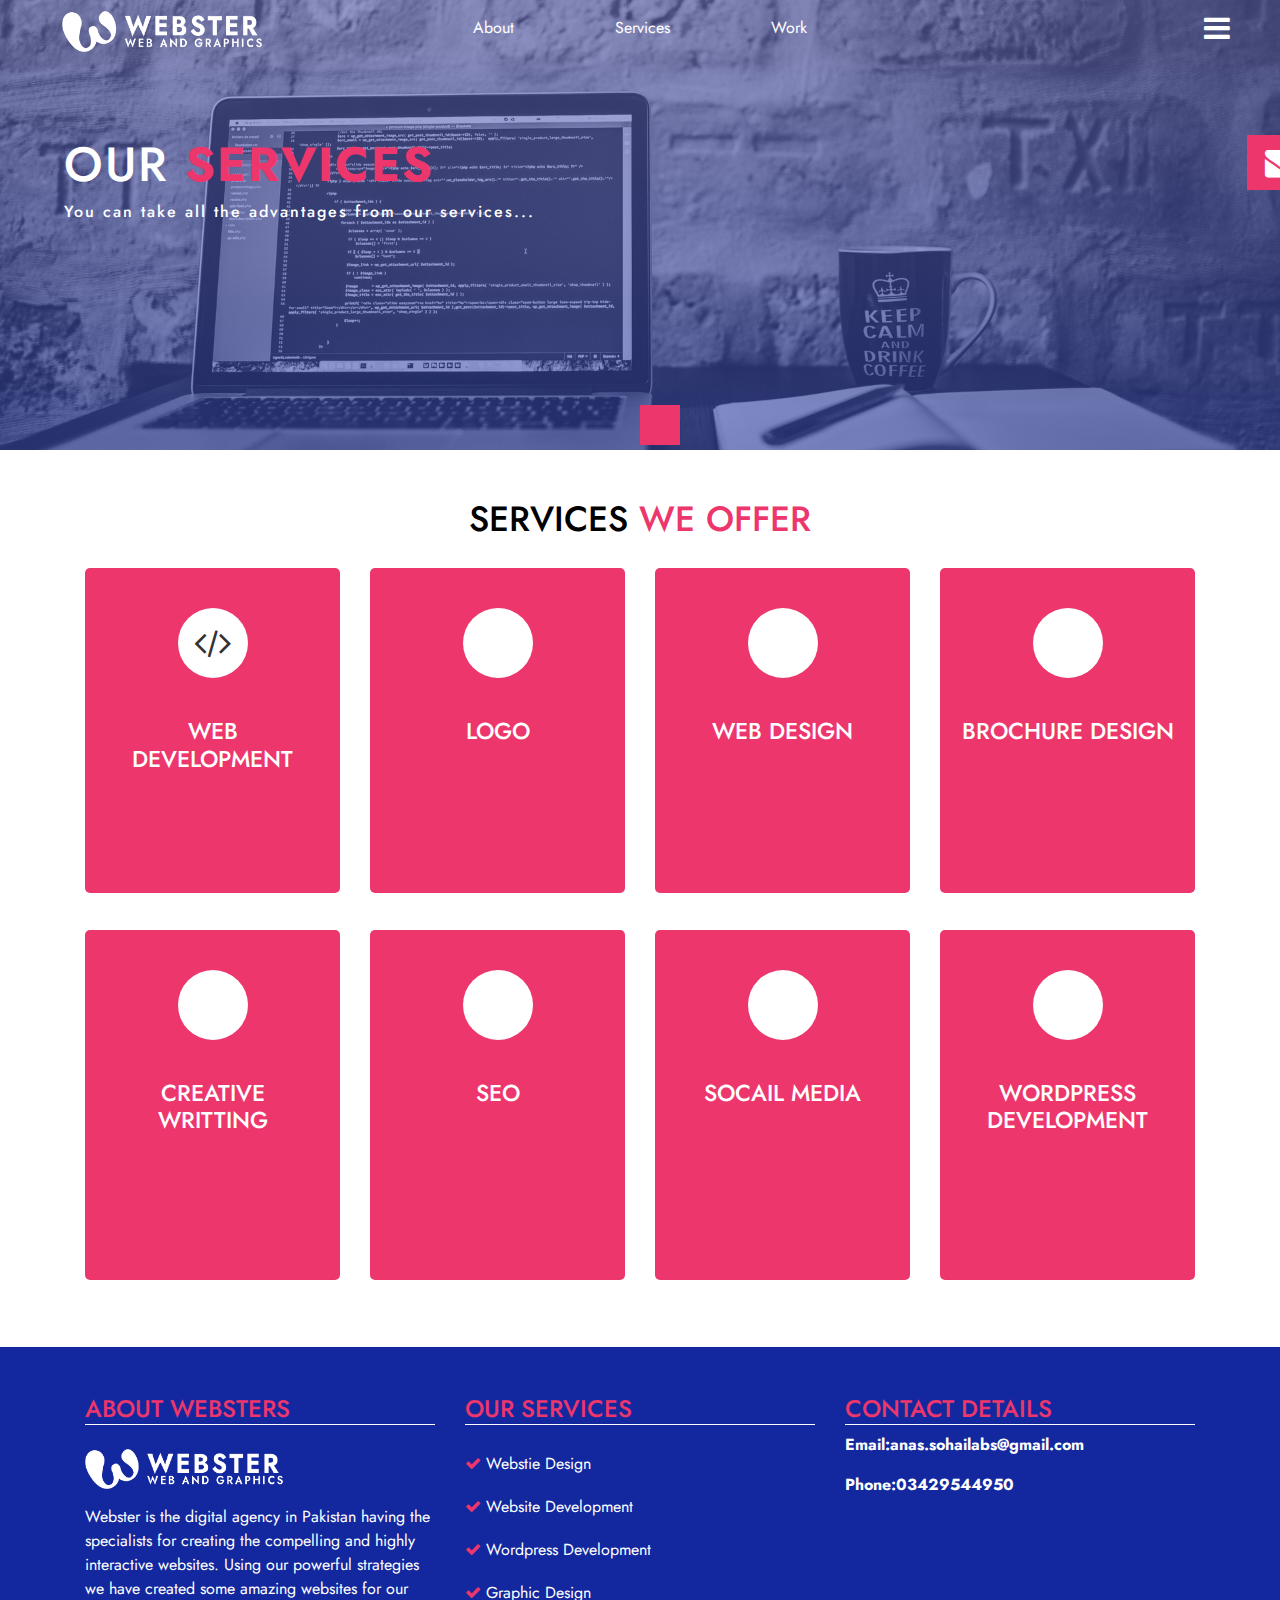
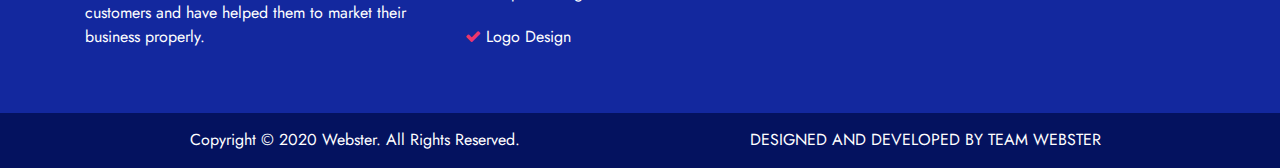
<file: services.html>
<!DOCTYPE html>
<html lang="en">
  <head>
    <meta charset="UTF-8" />
    <meta name="viewport" content="width=device-width, initial-scale=1.0" />
    <title>Webster</title>
    <link rel="stylesheet" href="./Css/services.css" />
    <link
      rel="stylesheet"
      href="https://maxcdn.bootstrapcdn.com/bootstrap/4.0.0/css/bootstrap.min.css"
      integrity="sha384-Gn5384xqQ1aoWXA+058RXPxPg6fy4IWvTNh0E263XmFcJlSAwiGgFAW/dAiS6JXm"
      crossorigin="anonymous"
    />
    <link
      href="https://cdnjs.cloudflare.com/ajax/libs/font-awesome/4.3.0/css/font-awesome.css"
      rel="stylesheet"
    />
    <link />
    <link
      rel="stylesheet"
      href="https://cdnjs.cloudflare.com/ajax/libs/font-awesome/4.7.0/css/font-awesome.min.css"
    />
    <link
      rel="stylesheet"
      href="https://cdnjs.cloudflare.com/ajax/libs/font-awesome/5.13.0/css/all.min.css"
      integrity="sha256-h20CPZ0QyXlBuAw7A+KluUYx/3pK+c7lYEpqLTlxjYQ="
      crossorigin="anonymous"
    />
  </head>
  <body>
    <div class="preloader">
      <div class="spinner"></div>
    </div>
    <!-- Return to Top -->
    <a href="javascript:" id="return-to-top"
      ><i class="fa fa-chevron-up"></i
    ></a>
    <section class="main">
      <section class="about-header">
        <div class="about-header">
          <nav class="Nav">
            <!-- <h1>Logo</h1> -->
            <a href="index.html"
              ><img src="./Images/logoPng1Asset 6.png" alt="LOGO"
            /></a>
            <ul>
              <li><a href="about.html">About</a></li>
              <li><a href="services.html">Services</a></li>
              <li><a href="work.html">Work</a></li>
            </ul>
            <div class="button">
              <a class="btn-open" href="#"></a>
            </div>
          </nav>
          <div class="overlay">
            <div class="wrap">
              <ul class="wrap-nav">
                <li>
                  <a href="about.html">About</a>
                  <ul>
                    <li><a href="about.html">About Company</a></li>
                    <li><a href="about.html">Designers</a></li>
                    <li><a href="about.html">Developers</a></li>
                  </ul>
                </li>
                <li>
                  <a href="services.html">Services</a>
                  <ul>
                    <li><a href="https://www.google.hr/">Web Design</a></li>
                    <li><a href="services.html">Development</a></li>
                    <li><a href="services.html">Apps</a></li>
                    <li><a href="services.html">Graphic design</a></li>
                    <li><a href="services.html">Branding</a></li>
                  </ul>
                </li>
                <li>
                  <a href="work.html">Work</a>
                  <ul>
                    <li><a href="work.html">Web</a></li>
                    <li><a href="work.html">Graphic</a></li>
                    <li><a href="work.html">Apps</a></li>
                  </ul>
                </li>
              </ul>
              <div class="social">
                <a href="http://mario-loncarek.from.hr/">
                  <div class="social-icon">
                    <i class="fab fa-facebook-f"></i>
                  </div>
                </a>
                <a href="#">
                  <div class="social-icon">
                    <i class="fab fa-twitter"></i>
                  </div>
                </a>
                <a href="#">
                  <div class="social-icon">
                    <i class="fab fa-codepen"></i>
                  </div>
                </a>
                <a href="#">
                  <div class="social-icon">
                    <i class="fab fa-behance"></i>
                  </div>
                </a>
                <a href="#">
                  <div class="social-icon">
                    <i class="fab fa-dribbble"></i>
                  </div>
                </a>
              </div>
            </div>
          </div>
          <div class="contact">
            <a href="./contact.html">
              <i class="fa fa-envelope" aria-hidden="true"></i
            ></a>
          </div>
          <div class="info mt-5">
            <h1 class="mt-3">OUR <span>SERVICES</span></h1>
            <h6 class="mr-3">
              You can take all the advantages from our services...
            </h6>
          </div>
        </div>
      </section>
      <!-- HEADER SECTION END -->

      <section class="services">
        <div class="container">
          <h1>SERVICES <span>WE OFFER</span></h1>
          <div class="row">
            <div class="col-md-3 col-sm-6">
              <div class="service_box">
                <div class="service_icon">
                  <i class="fa fa-code"></i>
                </div>
                <h3>WEB DEVELOPMENT</h3>
                <p>
                  We can create the responsive codes that can be used across the
                  various platforms allow you to stay in the competition
                </p>
              </div>
            </div>
            <div class="col-md-3 col-sm-6">
              <div class="service_box">
                <div class="service_icon">
                  <i class="fas fa-pen-nib"></i>
                </div>
                <h3>LOGO</h3>
                <p>
                  A logo is the basic need of any brand. Our logo designing
                  services can provide an impressive logo meeting the needs of
                  your brand.
                </p>
              </div>
            </div>
            <div class="col-md-3 col-sm-6">
              <div class="service_box">
                <div class="service_icon">
                  <i class="fas fa-palette"></i>
                </div>
                <h3>WEB DESIGN</h3>
                <p>
                  We will design creative and Responsive designs for you company
                  or business with the latest technologies
                </p>
              </div>
            </div>
            <div class="col-md-3 col-sm-6">
              <div class="service_box">
                <div class="service_icon">
                  <i class="fas fa-map"></i>
                </div>
                <h3>Brochure Design</h3>
                <p>
                  With our expert brochure designers get the creative,
                  professional and highly spectacular brochures that are
                  designed exactly according to your needs.
                </p>
              </div>
            </div>
            <div class="col-md-3 col-sm-6">
              <div class="service_box">
                <div class="service_icon">
                  <i class="fas fa-pencil-alt"></i>
                </div>
                <h3>CREATIVE WRITTING</h3>
                <p>
                  We can create the responsive codes that can be used across the
                  various platforms allow you to stay in the competition
                </p>
              </div>
            </div>
            <div class="col-md-3 col-sm-6">
              <div class="service_box">
                <div class="service_icon">
                  <i class="fas fa-chart-line"></i>
                </div>
                <h3>SEO</h3>
                <p>
                  A logo is the basic need of any brand. Our logo designing
                  services can provide an impressive logo meeting the needs of
                  your brand.
                </p>
              </div>
            </div>
            <div class="col-md-3 col-sm-6">
              <div class="service_box">
                <div class="service_icon">
                  <i class="fas fa-share-alt"></i>
                </div>
                <h3>SOCAIL MEDIA</h3>
                <p>
                  We will design creative and Responsive designs for you company
                  or business with the latest technologies
                </p>
              </div>
            </div>
            <div class="col-md-3 col-sm-6">
              <div class="service_box">
                <div class="service_icon">
                  <i class="fab fa-wordpress"></i>
                </div>
                <h3>WORDPRESS DEVELOPMENT</h3>
                <p>
                  With our expert brochure designers get the creative,
                  professional and highly spectacular brochures that are
                  designed exactly according to your needs.
                </p>
              </div>
            </div>
          </div>
        </div>
      </section>

      <section class="footer">
        <footer>
          <div class="container">
            <div class="row">
              <div class="col-12 col-lg-4 col-md-4 col-sm-12 col-xs-12">
                <div class="footer-content">
                  <h2>ABOUT WEBSTERS</h2>
                  <img
                    class="pt-3 pb-3"
                    src="./Images/logoPng1Asset 6.png"
                    alt=""
                  />
                  <p>
                    Webster is the digital agency in Pakistan having the
                    specialists for creating the compelling and highly
                    interactive websites. Using our powerful strategies we have
                    created some amazing websites for our customers and have
                    helped them to market their business properly.
                  </p>
                </div>
              </div>

              <div class="col-12 col-lg-4 col-md-4 col-sm-12 col-xs-12">
                <div class="footer-content">
                  <h2>OUR SERVICES</h2>
                  <div class="our-services">
                    <ul>
                      <li>
                        <i class="fa fa-check"></i>
                        <a href="#">Webstie Design</a>
                      </li>
                      <li>
                        <i class="fa fa-check"></i>
                        <a href="#">Website Development</a>
                      </li>
                      <li>
                        <i class="fa fa-check"></i>
                        <a href="#">Wordpress Development</a>
                      </li>
                      <li>
                        <i class="fa fa-check"></i>
                        <a href="#">Graphic Design</a>
                      </li>
                      <li>
                        <i class="fa fa-check"></i> <a href="#">Logo Design</a>
                      </li>
                    </ul>
                  </div>
                </div>
              </div>
              <div class="col-12 col-lg-4 col-md-4 col-sm-12 col-xs-12">
                <div class="footer-content">
                  <h2>CONTACT DETAILS</h2>

                  <p>
                    <strong>Email:anas.sohailabs@gmail.com</strong>
                  </p>
                  <p>
                    <strong>Phone:03429544950</strong>
                  </p>
                </div>
              </div>
            </div>
          </div>
        </footer>
      </section>

      <section class="subfooter">
        <footer>
          <div class="subfooter-content">
            <div class="container">
              <div class="row">
                <div class="col-12 col-lg-6 col-md-6 col sm-12 text-center">
                  <p>
                    Copyright © 2020 Webster. All Rights Reserved.
                  </p>
                </div>
                <div class="col-12 col-lg-6 col-md-6 col sm-12 text-center">
                  <p>
                    DESIGNED AND DEVELOPED BY TEAM WEBSTER
                  </p>
                </div>
              </div>
            </div>
          </div>
        </footer>
      </section>
    </section>

    <!-- SCRIPTS -->

    <script
      src="https://code.jquery.com/jquery-3.2.1.slim.min.js"
      integrity="sha384-KJ3o2DKtIkvYIK3UENzmM7KCkRr/rE9/Qpg6aAZGJwFDMVNA/GpGFF93hXpG5KkN"
      crossorigin="anonymous"
    ></script>
    <script
      src="https://cdnjs.cloudflare.com/ajax/libs/popper.js/1.12.9/umd/popper.min.js"
      integrity="sha384-ApNbgh9B+Y1QKtv3Rn7W3mgPxhU9K/ScQsAP7hUibX39j7fakFPskvXusvfa0b4Q"
      crossorigin="anonymous"
    ></script>
    <script
      src="https://maxcdn.bootstrapcdn.com/bootstrap/4.0.0/js/bootstrap.min.js"
      integrity="sha384-JZR6Spejh4U02d8jOt6vLEHfe/JQGiRRSQQxSfFWpi1MquVdAyjUar5+76PVCmYl"
      crossorigin="anonymous"
    ></script>

    <!-- jquerry -->
    <script
      src="https://cdnjs.cloudflare.com/ajax/libs/jquery/3.5.1/jquery.min.js"
      integrity="sha256-9/aliU8dGd2tb6OSsuzixeV4y/faTqgFtohetphbbj0="
      crossorigin="anonymous"
    ></script>
    <script src="./Js/app.js"></script>
  </body>
</html>
</file>
<file: Css/style.css>
@import url("https://fonts.googleapis.com/css?family=Jost&display=swap");
* {
  font-family: "Jost", sans-serif;
}
html {
  scroll-behavior: smooth;
}
body {
  margin: 0;
  padding: 0;
  background: #fff;
  font-weight: 600;
  font-size: 16px;
  overflow-x: hidden;
}
.preloader {
  width: 100%;
  height: 100vh;
  background-image: linear-gradient(to top, #464dac 20%, #13289e 80%);
  display: none;
}
#return-to-top {
  position: fixed;
  right: 3%;
  bottom: 3%;
  z-index: 4;
  background: #ec366c;
  width: 60px;
  height: 60px;
  display: block;
  opacity: 0.7;
  text-decoration: none;
  -webkit-border-radius: 35px;
  -moz-border-radius: 35px;
  border: 2px solid #ec366c;
  border-radius: 35px;
  display: none;
  -webkit-transition: all 0.3s linear;
  -moz-transition: all 0.3s ease;
  -ms-transition: all 0.3s ease;
  -o-transition: all 0.3s ease;
  transition: all 0.3s ease;
}
#return-to-top i {
  color: #fff;
  margin: 0;
  position: relative;
  left: 20px;
  top: 15px;
  font-size: 19px;
  -webkit-transition: all 0.3s ease;
  -moz-transition: all 0.3s ease;
  -ms-transition: all 0.3s ease;
  -o-transition: all 0.3s ease;
  transition: all 0.3s ease;
}
#return-to-top:hover {
  background: #fff;
}
#return-to-top:hover i {
  color: #ec366c;
  top: 5px;
}
.spinner {
  position: absolute;
  left: 50%;
  top: 45%;
  width: 40px;
  height: 40px;
  background-color: #ec366c;
  -webkit-animation: sk-rotateplane 1.2s infinite ease-in-out;
  animation: sk-rotateplane 1.2s infinite ease-in-out;
}

@-webkit-keyframes sk-rotateplane {
  0% {
    -webkit-transform: perspective(120px);
  }
  50% {
    -webkit-transform: perspective(120px) rotateY(180deg);
  }
  100% {
    -webkit-transform: perspective(120px) rotateY(180deg) rotateX(180deg);
  }
}

@keyframes sk-rotateplane {
  0% {
    transform: perspective(120px) rotateX(0deg) rotateY(0deg);
    -webkit-transform: perspective(120px) rotateX(0deg) rotateY(0deg);
  }
  50% {
    transform: perspective(120px) rotateX(-180.1deg) rotateY(0deg);
    -webkit-transform: perspective(120px) rotateX(-180.1deg) rotateY(0deg);
  }
  100% {
    transform: perspective(120px) rotateX(-180deg) rotateY(-179.9deg);
    -webkit-transform: perspective(120px) rotateX(-180deg) rotateY(-179.9deg);
  }
}
.header {
  width: 100%;
  overflow: hidden;
  height: 100vh;
  bottom: -1px;
  background-image: linear-gradient(to top, #464dac 20%, #13289e 80%);
}

.main {
  animation: fadein 1s linear;
}

@keyframes fadein {
  0% {
    opacity: 0.2;
  }
  25% {
    opacity: 0.5;
  }

  50% {
    opacity: 0.8;
  }
  100% {
    opacity: 1;
  }
}

ul {
  margin: 0;
  padding: 0;
  text-decoration: none;
  list-style: none;
}
li {
  padding: 0;
  margin: 0;
}
nav {
  text-align: center;
  width: 100%;
  position: relative;
  height: auto;
  overflow: hidden;
  background: none;
  /* z-index: 5; */
  display: flex;
  align-items: center;
  flex-direction: column;
  justify-content: center;
}
nav img {
  position: absolute;
  width: 250px;
  font-size: 2rem;
  left: 3%;
  padding: 0.7rem 1.5rem;
}

nav ul {
  text-align: center;
}
nav ul li {
  display: inline-block;
}
nav ul li a {
  color: #fff;
  display: inline-block;
  padding: 1em 3em;
  text-decoration: none;
  /* border-bottom: 2px solid #fff; */
  transition-property: all 0.2s linear 0s;

  font-size: 16px;
}
nav ul li a:hover {
  color: #ec366c;
  text-decoration: none;
}

.sticky {
  position: fixed;
  top: 0;
  width: 100%;
  transition: all 0.5s ease;
  z-index: 5;
}
.info {
  position: absolute;
  z-index: 4;
  color: #fff;
  font-weight: 600;
  left: 5%;
  letter-spacing: 2px;
  margin-top: 200px;
}
.info h1 {
  font-size: 3rem;
  text-transform: uppercase;
}

.info span {
  color: #ec366c;
  font-weight: 700;
}

.svg img {
  position: absolute;
  right: 5%;
  top: 9%;
  width: 600px;
  height: auto;
  /* z-index: 4; */
  opacity: 0.7;
}
svg {
  position: absolute;
  bottom: 0;
  z-index: 0;
  width: 100%;
}

@media screen and (max-width: 48em) {
  nav {
    height: 10%;
  }
  nav img {
    width: 200px;
    height: auto;
    padding-top: 1.2rem;
  }

  .svg img {
    width: 500px;
    height: auto;
    opacity: 0.5;
  }
  .info {
    position: relative;
    display: flex;
    justify-content: center;
    letter-spacing: 2px;
  }
  .info h1 {
    font-size: 2rem;
  }
}
@media screen and (max-width: 36em) {
  .info h1 {
    font-size: 1.5rem;
  }
}

/*styling open close button*/
.button {
  display: inline;
  position: absolute;
  right: 50px;
  top: 6px;
  z-index: 999;
  font-size: 30px;
}
.button a {
  text-decoration: none !important;
}
.btn-open:after {
  color: #fff;
  content: "\f0c9";
  font-family: "FontAwesome";
  transition-property: all 0.2s linear 0s;
}
.btn-open:hover:after {
  color: #ec366c;
  text-decoration: none;
}
.btn-close:after {
  color: #fff;
  content: "\f00d";
  font-family: "FontAwesome";
  transition-property: all 0.2s linear 0s;
}
.btn-close:hover:after {
  color: #ec366c;
  text-decoration: none;
}
/*overlay*/
.overlay {
  display: none;
  position: fixed;
  top: 0;
  height: 100%;
  width: 100%;
  background: #333;
  overflow: auto;
  z-index: 5;
}

/* .overlay::-webkit-scrollbar {
  display: none;
} */
.wrap {
  color: #fff;
  text-align: center;
  max-width: 90%;
  margin: 0 auto;
}
.wrap ul.wrap-nav {
  border-bottom: 1px solid #ec366c;
  text-transform: capitalize;
  padding: 150px 0px 100px;
}
.wrap ul.wrap-nav li {
  font-size: 20px;
  display: inline-block;
  vertical-align: top;
  width: 24%;
  position: relative;
}
.wrap ul.wrap-nav li a {
  color: #ec366c;
  display: block;
  padding: 8px 0;
  text-decoration: none;
  transition-property: all 0.2s linear 0s;
}
.wrap ul.wrap-nav li a:hover {
  color: #f0f0f0;
}
.wrap ul.wrap-nav ul {
  padding: 20px 0;
}
.wrap ul.wrap-nav ul li {
  display: block;
  font-size: 13px;
  width: 100%;
  color: #e9e9e9;
}
.wrap ul.wrap-nav ul li a {
  color: #f0f0f0;
}
.wrap ul.wrap-nav ul li a:hover {
  color: #ec366c;
}
.social {
  font-size: 25px;
  padding: 20px;
}
.social p {
  margin: 0;
  padding: 20px 0 5px 0;
  line-height: 30px;
  font-size: 13px;
}
.social p a {
  color: #34b484;
  text-decoration: none;
  margin: 0;
  padding: 0;
}
.social-icon {
  width: 80px;
  height: 50px;
  background: #e9e9e9;
  color: #333;
  display: inline-block;
  margin: 0 20px;
  transition-property: all 0.2s linear 0s;
}
.social-icon:hover {
  background: #ec366c;
  color: #f0f0f0;
}
.social-icon i {
  margin-top: 12px;
}

@media screen and (max-width: 48em) {
  .wrap ul.wrap-nav > li {
    width: 100%;
    padding: 20px 0;
    border-bottom: 1px solid #575757;
  }
  .wrap ul.wrap-nav {
    padding: 30px 0px 0px;
  }
  nav ul {
    opacity: 0;
    visibility: hidden;
  }
  .social {
    color: #c1c1c1;
    font-size: 25px;
    padding: 15px 0;
  }
  .social-icon {
    width: 100%;
    height: 50px;
    background: #fff;
    color: #333;
    display: block;
    margin: 5px 0;
  }
}
.content {
  width: 100%;
  margin-top: 200px;
  font-size: 20px;
  color: #333;
  text-align: center;
}
.get-started {
  position: absolute;
  left: 5%;
  z-index: 4;
  top: 55%;
}
.get-started button {
  padding: 1rem;
  width: 100%;
  background: #ec366c;
  border: none;
  color: #fff;
  text-transform: uppercase;
  font-size: 1rem;

  border: 2px solid #ec366c;
}
.get-started button:hover {
  background: white;
  color: #ec366c;
  transition: 0.3s;
}
@media screen and (max-width: 48em) {
  .get-started {
    margin-top: 10px;
    position: relative;
    display: flex;
    justify-content: center;
  }
  .get-started button {
    padding: 1rem;
    width: auto;
    font-size: 10px;
    letter-spacing: 2px;
    font-weight: 600;
    overflow: hidden;
  }
}
@media screen and (max-width: 36em) {
  .get-started button {
    font-size: 8px;
    font-weight: 600;
    width: auto;
  }
}

.contact {
  position: fixed;
  z-index: 4;
  background: #ec366c;
  color: #fff;
  font-size: 35px;
  right: 0%;
  top: 15%;
  padding: 10px 18px 10px 18px;
  transition: 0.5s;
  transform: translateX(65%);
}
.contact i {
  font-size: 35px;
  padding-right: 1.5rem;
}
.contact:hover {
  background: #fff;

  color: #ec366c;
  transform: translateX(0);
}
.contact a {
  color: inherit !important;
  text-decoration: none !important;
  font-size: 20px;
  text-align: center;
  display: flex;
  justify-content: center;
  align-items: center;
}
/* HEADER SECTION ENDS */

.about {
  padding: 5rem;
  background: #ffffff;
  transform: translateY(100px) !important;
  opacity: 0 !important;
  transition: all 0.7s ease !important;
}

.about.fade-up {
  transform: translateY(0) !important;
  opacity: 1 !important;
}

.about-sec {
  text-align: center;
  padding-bottom: 5px;
}
.about-sec h1 {
  color: #ec366c;
}
.about-sec blockquote {
  padding-top: 10px;
  font-size: 2rem;
}
blockquote span {
  color: #ec366c;
}
.left-quote {
  border-left: 5px solid #ec366c;
  padding-left: 2rem;
  height: 50px;
}
@media screen and (max-width: 48em) {
  .about {
    padding: 1rem;
  }
  .about-sec {
    text-align: left;
  }
  .about-sec h1 {
    font-size: 1.5rem;
  }
  .about-sec h4,
  p {
    font-size: 1rem;
  }
  .about-sec blockquote {
    padding-top: 5px;
    font-size: 1rem;
  }
}

/* about section ends here */

.about-2 {
  width: 100%;
  height: 100%;
  background: #f7f7f7;
  transform: scale(0.8) !important;
  opacity: 0 !important;
  transition: all 0.5s ease !important;
}

.about-2.zoom-in {
  transform: scale(1) !important;
  opacity: 1 !important;
}

.about-2 h2 {
  padding-top: 2rem;
  line-height: 1.5;
  color: #ec366c;
  font-weight: 600;
}
.about-2 h5 {
  line-height: 1.5;
}
.second-h5 {
  font-size: 1.5rem;
  font-weight: 500;
  color: #ec366c;
}

.quote {
  font-size: 18px;
  background: rgb(209, 208, 208);
  border-left: 5px solid #ec366c;
  font-weight: bold;
}
@media screen and (max-width: 48em) {
  .about-2 h2 {
    font-size: 1rem !important;
    padding-top: 1rem;
  }
  .about-2 h5 {
    font-size: 1rem !important;
  }
  .quote {
    font-size: 10px;
  }
}

/* ABOUT 2 ends here */

.about-3 {
  height: 100%;
  transform: translateX(-100px) !important;
  opacity: 0 !important;
  transition: all 0.7s ease !important;
}

.about-3.fade-left {
  transform: translateX(0) !important;
  opacity: 1 !important;
}
.about-3 h2 {
  font-size: 1.5rem;
  line-height: 1.5;
  color: #ec366c;
}
.about-3 h5 {
  line-height: 1.7;
  text-align: left;
}

.laptop img {
  padding-top: 5rem;
  width: 100%;
}

@media screen and (max-width: 48em) {
  .about-2 h2 {
    font-size: 1rem;
    padding-top: 1rem;
  }
  .second-h5 {
    font-size: 0.7rem;
  }
  .quote {
    font-size: 13px;
  }
}

/* section about-3 ends here */

.about-4 {
  height: 100%;
  padding-top: 6rem !important;
  transform: translateY(-100px) !important;
  opacity: 0 !important;
  transition: all 0.7s ease !important;
}

.about-4.fade-down {
  transform: translateY(0) !important;
  opacity: 1 !important;
}
.about-4 h2 {
  font-size: 1.5rem;
  line-height: 1.5;
  color: #ec366c;
}
.about-4 h5 {
  line-height: 1.7;
  text-align: left;
}
.web-design {
  display: flex;
  flex-direction: column;
  justify-content: center;
  position: absolute;
}
.web-design img {
  width: 100% !important;
}
@media screen and (max-width: 48em) {
  .about-4 h2 {
    font-size: 1.5rem;
    padding-top: 1rem;
  }
  .desc {
    padding-top: 1rem;
  }
  .second-h5 {
    font-size: 0.7rem;
  }
  .quote {
    font-size: 13px;
  }
}

.services {
  padding: 3rem 0;
  transform: translateY(100px) !important;
  opacity: 0 !important;
  transition: all 0.7s ease !important;
}

.services.fade-up {
  transform: translateY(0) !important;
  opacity: 1 !important;
}
.services h1 {
  color: #000;
  font-size: 35px;
  text-align: center;
  text-transform: capitalize;
}
.services span {
  color: #ec366c;
}
.service_box {
  margin: 20px 0;
  padding: 40px 20px;
  text-align: center;
  border-radius: 5px;
  background: /* rgba(59, 63, 66, 0.7) */ #ec366c;
  transition: all 0.3s ease 0s;
  height: 90%;
}
.service_box:hover {
  background: #b4093d;
}
.service_box .service_icon {
  width: 70px;
  height: 70px;
  margin: 0 auto;
  font-size: 35px;
  background: #fff;
  line-height: 70px;
  border-radius: 50px;
  transform: translateY(0);
  transition: all 0.3s ease 0s;
}
.service_box:hover .service_icon {
  transform: translateY(-100%);
}
.service_box .service_icon i {
  color: #333;
}
.service_box h3 {
  position: relative;
  top: 40px;
  margin: 0;
  color: #fff;
  font-size: 23px;
  text-transform: uppercase;
  transform: translateY(0%);
  transition: all 600ms cubic-bezier(0.68, -0.55, 0.265, 1.55) 0s;
}
.service_box:hover h3 {
  top: -40px;
}
.service_box p {
  color: #fff;
  margin: 0;
  opacity: 0;
  transition: all 0.3s linear 0s;
}
.service_box:hover p {
  opacity: 1;
}
@media screen and (max-width: 48em) {
  .service_box {
    padding-bottom: 5rem !important;
  }
}

/* Service section ends here */

.divider-image {
  background-image: linear-gradient(rgba(0, 0, 0, 0.7), rgba(0, 0, 0, 0.7)),
    url("../Images/tablet.jpg");

  /* Full height */
  height: 100%;

  /* Create the parallax scrolling effect */
  background-attachment: fixed;
  /* background-position: center; */
  background-repeat: no-repeat;
  background-size: cover;
}
.divider-image p {
  padding: 8rem 0 8rem 0;
  color: #fff;
  text-align: center;
}
.divider-image i {
  color: #ec366c;
}
/* divider ends here  */

.footer {
  background: #13289e;
  color: #fff;
}
.footer-content {
  padding: 3rem 0rem;
}

.footer-content h2 {
  color: #ec366c;
  font-size: 1.5rem;
  border-bottom: 1px solid #fff;
  border-bottom-width: 50% !important;
}
.footer-content img {
  width: 200px;
}

.subfooter {
  background: #04125f;
  color: #fff;
}
.subfooter p {
  padding-top: 15px;
}
.our-services ul li {
  padding-top: 1.2rem;
}
.our-services ul li a {
  text-decoration: none;
  color: #fff;
}

.our-services ul li a:hover,
.our-services ul li {
  color: #ec366c;
}
</file>
<file: Css/about.css>
@import url("https://fonts.googleapis.com/css?family=Jost&display=swap");
* {
  font-family: "Jost", sans-serif;
}
html {
  scroll-behavior: smooth;
}
body {
  margin: 0;
  padding: 0;
  background: #fff;
  font-weight: 600;
  font-size: 16px;
  overflow-x: hidden;
}

.preloader {
  width: 100%;
  height: 100vh;
  background-image: linear-gradient(to top, #464dac 20%, #13289e 80%);
  display: none;
}

#return-to-top {
  position: fixed;
  right: 3%;
  bottom: 3%;
  z-index: 4;
  background: #ec366c;
  width: 60px;
  height: 60px;
  display: block;
  opacity: 0.7;
  text-decoration: none;
  -webkit-border-radius: 35px;
  -moz-border-radius: 35px;
  border: 2px solid #ec366c;
  border-radius: 35px;
  display: none;
  -webkit-transition: all 0.3s linear;
  -moz-transition: all 0.3s ease;
  -ms-transition: all 0.3s ease;
  -o-transition: all 0.3s ease;
  transition: all 0.3s ease;
}
#return-to-top i {
  color: #fff;
  margin: 0;
  position: relative;
  left: 20px;
  top: 15px;
  font-size: 19px;
  -webkit-transition: all 0.3s ease;
  -moz-transition: all 0.3s ease;
  -ms-transition: all 0.3s ease;
  -o-transition: all 0.3s ease;
  transition: all 0.3s ease;
}
#return-to-top:hover {
  background: #fff;
}
#return-to-top:hover i {
  color: #ec366c;
  top: 5px;
}
/* .spinner {
  margin: auto;
  width: 40px;
  height: 40px;
  position: absolute;
  left: 50%;
  top: 45%;
  text-align: center;
  -webkit-animation: sk-rotate 2s infinite linear;
  animation: sk-rotate 2s infinite linear;
}.*/
.spinner {
  position: absolute;
  left: 50%;
  top: 45%;
  width: 40px;
  height: 40px;
  background-color: #ec366c;
  -webkit-animation: sk-rotateplane 1.2s infinite ease-in-out;
  animation: sk-rotateplane 1.2s infinite ease-in-out;
}

@-webkit-keyframes sk-rotateplane {
  0% {
    -webkit-transform: perspective(120px);
  }
  50% {
    -webkit-transform: perspective(120px) rotateY(180deg);
  }
  100% {
    -webkit-transform: perspective(120px) rotateY(180deg) rotateX(180deg);
  }
}

@keyframes sk-rotateplane {
  0% {
    transform: perspective(120px) rotateX(0deg) rotateY(0deg);
    -webkit-transform: perspective(120px) rotateX(0deg) rotateY(0deg);
  }
  50% {
    transform: perspective(120px) rotateX(-180.1deg) rotateY(0deg);
    -webkit-transform: perspective(120px) rotateX(-180.1deg) rotateY(0deg);
  }
  100% {
    transform: perspective(120px) rotateX(-180deg) rotateY(-179.9deg);
    -webkit-transform: perspective(120px) rotateX(-180deg) rotateY(-179.9deg);
  }
}
.header {
  width: 100%;
  overflow: hidden;
  height: 100vh;
  bottom: -1px;
  background-image: linear-gradient(to top, #464dac 20%, #13289e 80%);
}

.main {
  animation: fadein 1s linear;
}

@keyframes fadein {
  0% {
    opacity: 0.2;
  }
  25% {
    opacity: 0.5;
  }

  50% {
    opacity: 0.8;
  }
  100% {
    opacity: 1;
  }
}

ul {
  margin: 0;
  padding: 0;
  text-decoration: none;
  list-style: none;
}
li {
  padding: 0;
  margin: 0;
}
nav {
  text-align: center;
  width: 100%;
  position: relative;
  height: auto;
  overflow: hidden;
  background: none;
  /* z-index: 5; */
  display: flex;
  align-items: center;
  flex-direction: column;
  justify-content: center;
}
nav img {
  position: absolute;
  width: 250px;
  font-size: 2rem;
  left: 3%;
  padding: 0.7rem 1.5rem;
}

nav ul {
  text-align: center;
}
nav ul li {
  display: inline-block;
}
nav ul li a {
  color: #fff;
  display: inline-block;
  padding: 1em 3em;
  text-decoration: none;
  /* border-bottom: 2px solid #fff; */
  transition-property: all 0.2s linear 0s;

  font-size: 16px;
}
nav ul li a:hover {
  color: #ec366c;
  text-decoration: none;
}

.sticky {
  position: fixed;
  top: 0;
  width: 100%;
  transition: all 0.5s ease;
  z-index: 5;
}

.info {
  position: absolute;
  z-index: 4;
  color: #fff;
  font-weight: 600;
  left: 5%;
  letter-spacing: 2px;
  margin-top: 200px;
}

.info h1 {
  font-size: 3rem;
  text-transform: uppercase;
}

.info span {
  color: #ec366c;
  font-weight: 700;
}

.svg img {
  position: absolute;
  right: 5%;
  top: 9%;
  width: 600px;
  height: auto;
  /* z-index: 4; */
  opacity: 0.7;
}
svg {
  position: absolute;
  bottom: 0;
  z-index: 0;
  width: 100%;
}

@media screen and (max-width: 48em) {
  nav {
    height: 10%;
  }
  nav img {
    width: 200px;
    height: auto;
    padding-top: 1.2rem;
  }

  .svg img {
    width: 500px;
    height: auto;
    opacity: 0.5;
  }
  .info {
    position: relative;
    letter-spacing: 2px;
  }
  .info h1 {
    font-size: 1.5rem;
  }
  .info p {
    font-size: 1rem;
  }
  .info h6 {
    padding-bottom: 5rem;
    font-size: 1rem;
    text-align: left;
  }
}
@media screen and (max-width: 36em) {
  .info {
    left: 0;
    padding-left: 2rem;
  }
  .info h1 {
    font-size: 1.5rem;
  }
}

/*styling open close button*/
.button {
  display: inline;
  position: absolute;
  right: 50px;
  top: 6px;
  z-index: 999;
  font-size: 30px;
}
.button a {
  text-decoration: none !important;
}
.btn-open:after {
  color: #fff;
  content: "\f0c9";
  font-family: "FontAwesome";
  transition-property: all 0.2s linear 0s;
}
.btn-open:hover:after {
  color: #ec366c;
  text-decoration: none;
}
.btn-close:after {
  color: #fff;
  content: "\f00d";
  font-family: "FontAwesome";
  transition-property: all 0.2s linear 0s;
}
.btn-close:hover:after {
  color: #ec366c;
  text-decoration: none;
}
/*overlay*/
.overlay {
  display: none;
  position: fixed;
  top: 0;
  height: 100%;
  width: 100%;
  background: #333;
  overflow: auto;
  z-index: 5;
}

/* .overlay::-webkit-scrollbar {
  display: none;
} */
.wrap {
  color: #fff;
  text-align: center;
  max-width: 90%;
  margin: 0 auto;
}
.wrap ul.wrap-nav {
  border-bottom: 1px solid #ec366c;
  text-transform: capitalize;
  padding: 150px 0px 100px;
}
.wrap ul.wrap-nav li {
  font-size: 20px;
  display: inline-block;
  vertical-align: top;
  width: 24%;
  position: relative;
}
.wrap ul.wrap-nav li a {
  color: #ec366c;
  display: block;
  padding: 8px 0;
  text-decoration: none;
  transition-property: all 0.2s linear 0s;
}
.wrap ul.wrap-nav li a:hover {
  color: #f0f0f0;
}
.wrap ul.wrap-nav ul {
  padding: 20px 0;
}
.wrap ul.wrap-nav ul li {
  display: block;
  font-size: 13px;
  width: 100%;
  color: #e9e9e9;
}
.wrap ul.wrap-nav ul li a {
  color: #f0f0f0;
}
.wrap ul.wrap-nav ul li a:hover {
  color: #ec366c;
}
.social {
  font-size: 25px;
  padding: 20px;
}
.social p {
  margin: 0;
  padding: 20px 0 5px 0;
  line-height: 30px;
  font-size: 13px;
}
.social p a {
  color: #34b484;
  text-decoration: none;
  margin: 0;
  padding: 0;
}
.social-icon {
  width: 80px;
  height: 50px;
  background: #e9e9e9;
  color: #333;
  display: inline-block;
  margin: 0 20px;
  transition-property: all 0.2s linear 0s;
}
.social-icon:hover {
  background: #ec366c;
  color: #f0f0f0;
}
.social-icon i {
  margin-top: 12px;
}
@media screen and (max-width: 1000px) {
  nav ul {
    opacity: 0;
    visibility: hidden;
  }
}

@media screen and (max-width: 48em) {
  .wrap ul.wrap-nav > li {
    width: 100%;
    padding: 20px 0;
    border-bottom: 1px solid #575757;
  }
  .wrap ul.wrap-nav {
    padding: 30px 0px 0px;
  }
  nav ul {
    opacity: 0;
    visibility: hidden;
  }
  .social {
    color: #c1c1c1;
    font-size: 25px;
    padding: 15px 0;
  }
  .social-icon {
    width: 100%;
    height: 50px;
    background: #fff;
    color: #333;
    display: block;
    margin: 5px 0;
  }
}
.content {
  width: 100%;
  margin-top: 200px;
  font-size: 20px;
  color: #333;
  text-align: center;
}

/******************************CONTACT BUTTON*******************************/

.contact {
  position: fixed;
  z-index: 4;
  background: #ec366c;
  color: #fff;
  font-size: 35px;
  right: 0%;
  top: 15%;
  padding: 10px 18px 10px 18px;
  transition: 0.5s;
  transform: translateX(65%);
}
.contact i {
  font-size: 35px;
  padding-right: 1.5rem;
}
.contact:hover {
  background: #fff;

  color: #ec366c;
  transform: translateX(0);
}
.contact a {
  color: inherit !important;
  text-decoration: none !important;
  font-size: 20px;
  text-align: center;
  display: flex;
  justify-content: center;
  align-items: center;
}
/**********************************FOOTER******************************************/

.footer {
  background: #13289e;
  color: #fff;
}
.footer-content {
  padding: 3rem 0rem;
}

.footer-content h2 {
  color: #ec366c;
  font-size: 1.5rem;
  border-bottom: 1px solid #fff;
  border-bottom-width: 50% !important;
}
.footer-content img {
  width: 200px;
}

.subfooter {
  background: #04125f;
  color: #fff;
}
.subfooter p {
  padding-top: 15px;
}
.our-services ul li {
  padding-top: 1.2rem;
}
.our-services ul li a {
  text-decoration: none;
  color: #fff;
}

.our-services ul li a:hover,
.our-services ul li {
  color: #ec366c;
}

/* ************************HOME PAGE DONE HERE ***************************/
.about-header {
  background-image: linear-gradient(
      rgba(70, 77, 172, 0.5),
      rgba(19, 40, 158, 0.5)
    ),
    url("/Images/about-us-bg.jpg");
  height: 50vh;
  background-size: cover;
  background-position: center center;
}

.About-us {
  height: 100%;
  background: #f7f7f7;
}

@media screen and (max-width: 48em) {
  .about-header {
    height: 50%;
  }
}

.about-content {
  padding: 5rem 3rem 0rem 3rem;
}

.about-content h2 {
  color: #ec366c;
}
.about-content p {
  color: #9e9d9d;
}
.about-content h5 {
  line-height: 1.5;
}
.contact-image {
  background-image: url("/Images/contact.jpg");

  /* Full height */

  height: 100% !important;

  /* Create the parallax scrolling effect */
  background-attachment: scroll;
  /* background-position: center; */
  background-repeat: no-repeat;
  background-size: cover;
  background-position: right right;
}
@media screen and (max-width: 48em) {
  .contact-image {
    height: 100% !important;
  }
  .about-content h5 {
    padding-bottom: 3rem;
  }
}

/* ******************About section done here*************************** */

.our-approach {
  padding-top: 4rem;
}

.approach h2 {
  color: #ec366c;
}
.approach h5 {
  line-height: 1.5;
}
.approach blockquote {
  padding: 2rem;
  background: #c1c1c1;
  font-size: 1rem;
  font-weight: bold;
  border-left: 5px solid #ec366c;
}
.approach blockquote > span {
  color: #ec366c;
}

/* ******************approaches section done here*************************** */

.golden-principle {
  padding: 5rem 0;
}

.golden-principle h2 {
  color: #ec366c;
}
.golden-principle p {
  color: #9e9d9d;
}
.golden-principle h5 {
  padding-top: 1rem;
  font-size: 1rem;
}
.golden-principle i {
  color: #ec366c;
  padding-right: 1rem;
}
@media screen and (max-width: 48em) {
  .golden-principle img {
    width: 400px;
  }
}

@media screen and (max-width: 36em) {
  .golden-principle img {
    width: 200px;
  }
}

@media screen and (max-width: 998px) {
  .golden-right {
    padding-top: 5rem;
  }
}
/* *******************GOLDEN ENDS HERE************** */

.process i {
  padding: 2.5rem;
  border: 3px solid #9e9d9d;
  border-radius: 50%;
  color: #9e9d9d;
  font-size: 1.5rem;
}
.process i:hover {
  color: #ec366c;
  border: 3px solid #ec366c;
  transition: 0.3s;
}
.process h1 {
  color: #ec366c;
}
.process p {
  color: #9e9d9d;
}
.process h2 {
  color: #ec366c;
  padding: 2rem 0;
  font-size: 1.5rem;
}
.process h5 {
  color: #9e9d9d;
  font-size: 1rem;
  line-height: 1.5;
  padding-bottom: 2rem;
}

/* ****************************Testimonials*********************************** */

.testimonial {
  background: #ec366c;
  padding: 50px 0;
  color: #fff;
}

.testimonial h1 {
  margin: 0 0 40px 0;
}

.image-area {
  height: 100px;
  width: 100px;
  border: 2px solid #fff;
  border-radius: 50%;
  margin: auto;
  overflow: hidden;
  margin-bottom: 10px;
}

.image-area i {
  font-size: 20px !important;
}

.image-area img {
  width: 100%;
}

.carousel-inner p {
  width: 70%;
  margin: auto;
  margin-bottom: 50px;
}
/* <!-- ********************************** CONTACT FORM ******************************** --> */

.modal {
  z-index: 10;
}
.modal-header,
.modal-footer {
  background: #ec366c !important;
  color: #fff;
}
.close {
  color: #fff !important;
}
.modal-footer button {
}
</file>
<file: ContactForm/css/util.css>
/*[ FONT SIZE ]
///////////////////////////////////////////////////////////
*/
.fs-1 {font-size: 1px;}
.fs-2 {font-size: 2px;}
.fs-3 {font-size: 3px;}
.fs-4 {font-size: 4px;}
.fs-5 {font-size: 5px;}
.fs-6 {font-size: 6px;}
.fs-7 {font-size: 7px;}
.fs-8 {font-size: 8px;}
.fs-9 {font-size: 9px;}
.fs-10 {font-size: 10px;}
.fs-11 {font-size: 11px;}
.fs-12 {font-size: 12px;}
.fs-13 {font-size: 13px;}
.fs-14 {font-size: 14px;}
.fs-15 {font-size: 15px;}
.fs-16 {font-size: 16px;}
.fs-17 {font-size: 17px;}
.fs-18 {font-size: 18px;}
.fs-19 {font-size: 19px;}
.fs-20 {font-size: 20px;}
.fs-21 {font-size: 21px;}
.fs-22 {font-size: 22px;}
.fs-23 {font-size: 23px;}
.fs-24 {font-size: 24px;}
.fs-25 {font-size: 25px;}
.fs-26 {font-size: 26px;}
.fs-27 {font-size: 27px;}
.fs-28 {font-size: 28px;}
.fs-29 {font-size: 29px;}
.fs-30 {font-size: 30px;}
.fs-31 {font-size: 31px;}
.fs-32 {font-size: 32px;}
.fs-33 {font-size: 33px;}
.fs-34 {font-size: 34px;}
.fs-35 {font-size: 35px;}
.fs-36 {font-size: 36px;}
.fs-37 {font-size: 37px;}
.fs-38 {font-size: 38px;}
.fs-39 {font-size: 39px;}
.fs-40 {font-size: 40px;}
.fs-41 {font-size: 41px;}
.fs-42 {font-size: 42px;}
.fs-43 {font-size: 43px;}
.fs-44 {font-size: 44px;}
.fs-45 {font-size: 45px;}
.fs-46 {font-size: 46px;}
.fs-47 {font-size: 47px;}
.fs-48 {font-size: 48px;}
.fs-49 {font-size: 49px;}
.fs-50 {font-size: 50px;}
.fs-51 {font-size: 51px;}
.fs-52 {font-size: 52px;}
.fs-53 {font-size: 53px;}
.fs-54 {font-size: 54px;}
.fs-55 {font-size: 55px;}
.fs-56 {font-size: 56px;}
.fs-57 {font-size: 57px;}
.fs-58 {font-size: 58px;}
.fs-59 {font-size: 59px;}
.fs-60 {font-size: 60px;}
.fs-61 {font-size: 61px;}
.fs-62 {font-size: 62px;}
.fs-63 {font-size: 63px;}
.fs-64 {font-size: 64px;}
.fs-65 {font-size: 65px;}
.fs-66 {font-size: 66px;}
.fs-67 {font-size: 67px;}
.fs-68 {font-size: 68px;}
.fs-69 {font-size: 69px;}
.fs-70 {font-size: 70px;}
.fs-71 {font-size: 71px;}
.fs-72 {font-size: 72px;}
.fs-73 {font-size: 73px;}
.fs-74 {font-size: 74px;}
.fs-75 {font-size: 75px;}
.fs-76 {font-size: 76px;}
.fs-77 {font-size: 77px;}
.fs-78 {font-size: 78px;}
.fs-79 {font-size: 79px;}
.fs-80 {font-size: 80px;}
.fs-81 {font-size: 81px;}
.fs-82 {font-size: 82px;}
.fs-83 {font-size: 83px;}
.fs-84 {font-size: 84px;}
.fs-85 {font-size: 85px;}
.fs-86 {font-size: 86px;}
.fs-87 {font-size: 87px;}
.fs-88 {font-size: 88px;}
.fs-89 {font-size: 89px;}
.fs-90 {font-size: 90px;}
.fs-91 {font-size: 91px;}
.fs-92 {font-size: 92px;}
.fs-93 {font-size: 93px;}
.fs-94 {font-size: 94px;}
.fs-95 {font-size: 95px;}
.fs-96 {font-size: 96px;}
.fs-97 {font-size: 97px;}
.fs-98 {font-size: 98px;}
.fs-99 {font-size: 99px;}
.fs-100 {font-size: 100px;}
.fs-101 {font-size: 101px;}
.fs-102 {font-size: 102px;}
.fs-103 {font-size: 103px;}
.fs-104 {font-size: 104px;}
.fs-105 {font-size: 105px;}
.fs-106 {font-size: 106px;}
.fs-107 {font-size: 107px;}
.fs-108 {font-size: 108px;}
.fs-109 {font-size: 109px;}
.fs-110 {font-size: 110px;}
.fs-111 {font-size: 111px;}
.fs-112 {font-size: 112px;}
.fs-113 {font-size: 113px;}
.fs-114 {font-size: 114px;}
.fs-115 {font-size: 115px;}
.fs-116 {font-size: 116px;}
.fs-117 {font-size: 117px;}
.fs-118 {font-size: 118px;}
.fs-119 {font-size: 119px;}
.fs-120 {font-size: 120px;}
.fs-121 {font-size: 121px;}
.fs-122 {font-size: 122px;}
.fs-123 {font-size: 123px;}
.fs-124 {font-size: 124px;}
.fs-125 {font-size: 125px;}
.fs-126 {font-size: 126px;}
.fs-127 {font-size: 127px;}
.fs-128 {font-size: 128px;}
.fs-129 {font-size: 129px;}
.fs-130 {font-size: 130px;}
.fs-131 {font-size: 131px;}
.fs-132 {font-size: 132px;}
.fs-133 {font-size: 133px;}
.fs-134 {font-size: 134px;}
.fs-135 {font-size: 135px;}
.fs-136 {font-size: 136px;}
.fs-137 {font-size: 137px;}
.fs-138 {font-size: 138px;}
.fs-139 {font-size: 139px;}
.fs-140 {font-size: 140px;}
.fs-141 {font-size: 141px;}
.fs-142 {font-size: 142px;}
.fs-143 {font-size: 143px;}
.fs-144 {font-size: 144px;}
.fs-145 {font-size: 145px;}
.fs-146 {font-size: 146px;}
.fs-147 {font-size: 147px;}
.fs-148 {font-size: 148px;}
.fs-149 {font-size: 149px;}
.fs-150 {font-size: 150px;}
.fs-151 {font-size: 151px;}
.fs-152 {font-size: 152px;}
.fs-153 {font-size: 153px;}
.fs-154 {font-size: 154px;}
.fs-155 {font-size: 155px;}
.fs-156 {font-size: 156px;}
.fs-157 {font-size: 157px;}
.fs-158 {font-size: 158px;}
.fs-159 {font-size: 159px;}
.fs-160 {font-size: 160px;}
.fs-161 {font-size: 161px;}
.fs-162 {font-size: 162px;}
.fs-163 {font-size: 163px;}
.fs-164 {font-size: 164px;}
.fs-165 {font-size: 165px;}
.fs-166 {font-size: 166px;}
.fs-167 {font-size: 167px;}
.fs-168 {font-size: 168px;}
.fs-169 {font-size: 169px;}
.fs-170 {font-size: 170px;}
.fs-171 {font-size: 171px;}
.fs-172 {font-size: 172px;}
.fs-173 {font-size: 173px;}
.fs-174 {font-size: 174px;}
.fs-175 {font-size: 175px;}
.fs-176 {font-size: 176px;}
.fs-177 {font-size: 177px;}
.fs-178 {font-size: 178px;}
.fs-179 {font-size: 179px;}
.fs-180 {font-size: 180px;}
.fs-181 {font-size: 181px;}
.fs-182 {font-size: 182px;}
.fs-183 {font-size: 183px;}
.fs-184 {font-size: 184px;}
.fs-185 {font-size: 185px;}
.fs-186 {font-size: 186px;}
.fs-187 {font-size: 187px;}
.fs-188 {font-size: 188px;}
.fs-189 {font-size: 189px;}
.fs-190 {font-size: 190px;}
.fs-191 {font-size: 191px;}
.fs-192 {font-size: 192px;}
.fs-193 {font-size: 193px;}
.fs-194 {font-size: 194px;}
.fs-195 {font-size: 195px;}
.fs-196 {font-size: 196px;}
.fs-197 {font-size: 197px;}
.fs-198 {font-size: 198px;}
.fs-199 {font-size: 199px;}
.fs-200 {font-size: 200px;}

/*[ PADDING ]
///////////////////////////////////////////////////////////
*/
.p-t-0 {padding-top: 0px;}
.p-t-1 {padding-top: 1px;}
.p-t-2 {padding-top: 2px;}
.p-t-3 {padding-top: 3px;}
.p-t-4 {padding-top: 4px;}
.p-t-5 {padding-top: 5px;}
.p-t-6 {padding-top: 6px;}
.p-t-7 {padding-top: 7px;}
.p-t-8 {padding-top: 8px;}
.p-t-9 {padding-top: 9px;}
.p-t-10 {padding-top: 10px;}
.p-t-11 {padding-top: 11px;}
.p-t-12 {padding-top: 12px;}
.p-t-13 {padding-top: 13px;}
.p-t-14 {padding-top: 14px;}
.p-t-15 {padding-top: 15px;}
.p-t-16 {padding-top: 16px;}
.p-t-17 {padding-top: 17px;}
.p-t-18 {padding-top: 18px;}
.p-t-19 {padding-top: 19px;}
.p-t-20 {padding-top: 20px;}
.p-t-21 {padding-top: 21px;}
.p-t-22 {padding-top: 22px;}
.p-t-23 {padding-top: 23px;}
.p-t-24 {padding-top: 24px;}
.p-t-25 {padding-top: 25px;}
.p-t-26 {padding-top: 26px;}
.p-t-27 {padding-top: 27px;}
.p-t-28 {padding-top: 28px;}
.p-t-29 {padding-top: 29px;}
.p-t-30 {padding-top: 30px;}
.p-t-31 {padding-top: 31px;}
.p-t-32 {padding-top: 32px;}
.p-t-33 {padding-top: 33px;}
.p-t-34 {padding-top: 34px;}
.p-t-35 {padding-top: 35px;}
.p-t-36 {padding-top: 36px;}
.p-t-37 {padding-top: 37px;}
.p-t-38 {padding-top: 38px;}
.p-t-39 {padding-top: 39px;}
.p-t-40 {padding-top: 40px;}
.p-t-41 {padding-top: 41px;}
.p-t-42 {padding-top: 42px;}
.p-t-43 {padding-top: 43px;}
.p-t-44 {padding-top: 44px;}
.p-t-45 {padding-top: 45px;}
.p-t-46 {padding-top: 46px;}
.p-t-47 {padding-top: 47px;}
.p-t-48 {padding-top: 48px;}
.p-t-49 {padding-top: 49px;}
.p-t-50 {padding-top: 50px;}
.p-t-51 {padding-top: 51px;}
.p-t-52 {padding-top: 52px;}
.p-t-53 {padding-top: 53px;}
.p-t-54 {padding-top: 54px;}
.p-t-55 {padding-top: 55px;}
.p-t-56 {padding-top: 56px;}
.p-t-57 {padding-top: 57px;}
.p-t-58 {padding-top: 58px;}
.p-t-59 {padding-top: 59px;}
.p-t-60 {padding-top: 60px;}
.p-t-61 {padding-top: 61px;}
.p-t-62 {padding-top: 62px;}
.p-t-63 {padding-top: 63px;}
.p-t-64 {padding-top: 64px;}
.p-t-65 {padding-top: 65px;}
.p-t-66 {padding-top: 66px;}
.p-t-67 {padding-top: 67px;}
.p-t-68 {padding-top: 68px;}
.p-t-69 {padding-top: 69px;}
.p-t-70 {padding-top: 70px;}
.p-t-71 {padding-top: 71px;}
.p-t-72 {padding-top: 72px;}
.p-t-73 {padding-top: 73px;}
.p-t-74 {padding-top: 74px;}
.p-t-75 {padding-top: 75px;}
.p-t-76 {padding-top: 76px;}
.p-t-77 {padding-top: 77px;}
.p-t-78 {padding-top: 78px;}
.p-t-79 {padding-top: 79px;}
.p-t-80 {padding-top: 80px;}
.p-t-81 {padding-top: 81px;}
.p-t-82 {padding-top: 82px;}
.p-t-83 {padding-top: 83px;}
.p-t-84 {padding-top: 84px;}
.p-t-85 {padding-top: 85px;}
.p-t-86 {padding-top: 86px;}
.p-t-87 {padding-top: 87px;}
.p-t-88 {padding-top: 88px;}
.p-t-89 {padding-top: 89px;}
.p-t-90 {padding-top: 90px;}
.p-t-91 {padding-top: 91px;}
.p-t-92 {padding-top: 92px;}
.p-t-93 {padding-top: 93px;}
.p-t-94 {padding-top: 94px;}
.p-t-95 {padding-top: 95px;}
.p-t-96 {padding-top: 96px;}
.p-t-97 {padding-top: 97px;}
.p-t-98 {padding-top: 98px;}
.p-t-99 {padding-top: 99px;}
.p-t-100 {padding-top: 100px;}
.p-t-101 {padding-top: 101px;}
.p-t-102 {padding-top: 102px;}
.p-t-103 {padding-top: 103px;}
.p-t-104 {padding-top: 104px;}
.p-t-105 {padding-top: 105px;}
.p-t-106 {padding-top: 106px;}
.p-t-107 {padding-top: 107px;}
.p-t-108 {padding-top: 108px;}
.p-t-109 {padding-top: 109px;}
.p-t-110 {padding-top: 110px;}
.p-t-111 {padding-top: 111px;}
.p-t-112 {padding-top: 112px;}
.p-t-113 {padding-top: 113px;}
.p-t-114 {padding-top: 114px;}
.p-t-115 {padding-top: 115px;}
.p-t-116 {padding-top: 116px;}
.p-t-117 {padding-top: 117px;}
.p-t-118 {padding-top: 118px;}
.p-t-119 {padding-top: 119px;}
.p-t-120 {padding-top: 120px;}
.p-t-121 {padding-top: 121px;}
.p-t-122 {padding-top: 122px;}
.p-t-123 {padding-top: 123px;}
.p-t-124 {padding-top: 124px;}
.p-t-125 {padding-top: 125px;}
.p-t-126 {padding-top: 126px;}
.p-t-127 {padding-top: 127px;}
.p-t-128 {padding-top: 128px;}
.p-t-129 {padding-top: 129px;}
.p-t-130 {padding-top: 130px;}
.p-t-131 {padding-top: 131px;}
.p-t-132 {padding-top: 132px;}
.p-t-133 {padding-top: 133px;}
.p-t-134 {padding-top: 134px;}
.p-t-135 {padding-top: 135px;}
.p-t-136 {padding-top: 136px;}
.p-t-137 {padding-top: 137px;}
.p-t-138 {padding-top: 138px;}
.p-t-139 {padding-top: 139px;}
.p-t-140 {padding-top: 140px;}
.p-t-141 {padding-top: 141px;}
.p-t-142 {padding-top: 142px;}
.p-t-143 {padding-top: 143px;}
.p-t-144 {padding-top: 144px;}
.p-t-145 {padding-top: 145px;}
.p-t-146 {padding-top: 146px;}
.p-t-147 {padding-top: 147px;}
.p-t-148 {padding-top: 148px;}
.p-t-149 {padding-top: 149px;}
.p-t-150 {padding-top: 150px;}
.p-t-151 {padding-top: 151px;}
.p-t-152 {padding-top: 152px;}
.p-t-153 {padding-top: 153px;}
.p-t-154 {padding-top: 154px;}
.p-t-155 {padding-top: 155px;}
.p-t-156 {padding-top: 156px;}
.p-t-157 {padding-top: 157px;}
.p-t-158 {padding-top: 158px;}
.p-t-159 {padding-top: 159px;}
.p-t-160 {padding-top: 160px;}
.p-t-161 {padding-top: 161px;}
.p-t-162 {padding-top: 162px;}
.p-t-163 {padding-top: 163px;}
.p-t-164 {padding-top: 164px;}
.p-t-165 {padding-top: 165px;}
.p-t-166 {padding-top: 166px;}
.p-t-167 {padding-top: 167px;}
.p-t-168 {padding-top: 168px;}
.p-t-169 {padding-top: 169px;}
.p-t-170 {padding-top: 170px;}
.p-t-171 {padding-top: 171px;}
.p-t-172 {padding-top: 172px;}
.p-t-173 {padding-top: 173px;}
.p-t-174 {padding-top: 174px;}
.p-t-175 {padding-top: 175px;}
.p-t-176 {padding-top: 176px;}
.p-t-177 {padding-top: 177px;}
.p-t-178 {padding-top: 178px;}
.p-t-179 {padding-top: 179px;}
.p-t-180 {padding-top: 180px;}
.p-t-181 {padding-top: 181px;}
.p-t-182 {padding-top: 182px;}
.p-t-183 {padding-top: 183px;}
.p-t-184 {padding-top: 184px;}
.p-t-185 {padding-top: 185px;}
.p-t-186 {padding-top: 186px;}
.p-t-187 {padding-top: 187px;}
.p-t-188 {padding-top: 188px;}
.p-t-189 {padding-top: 189px;}
.p-t-190 {padding-top: 190px;}
.p-t-191 {padding-top: 191px;}
.p-t-192 {padding-top: 192px;}
.p-t-193 {padding-top: 193px;}
.p-t-194 {padding-top: 194px;}
.p-t-195 {padding-top: 195px;}
.p-t-196 {padding-top: 196px;}
.p-t-197 {padding-top: 197px;}
.p-t-198 {padding-top: 198px;}
.p-t-199 {padding-top: 199px;}
.p-t-200 {padding-top: 200px;}
.p-t-201 {padding-top: 201px;}
.p-t-202 {padding-top: 202px;}
.p-t-203 {padding-top: 203px;}
.p-t-204 {padding-top: 204px;}
.p-t-205 {padding-top: 205px;}
.p-t-206 {padding-top: 206px;}
.p-t-207 {padding-top: 207px;}
.p-t-208 {padding-top: 208px;}
.p-t-209 {padding-top: 209px;}
.p-t-210 {padding-top: 210px;}
.p-t-211 {padding-top: 211px;}
.p-t-212 {padding-top: 212px;}
.p-t-213 {padding-top: 213px;}
.p-t-214 {padding-top: 214px;}
.p-t-215 {padding-top: 215px;}
.p-t-216 {padding-top: 216px;}
.p-t-217 {padding-top: 217px;}
.p-t-218 {padding-top: 218px;}
.p-t-219 {padding-top: 219px;}
.p-t-220 {padding-top: 220px;}
.p-t-221 {padding-top: 221px;}
.p-t-222 {padding-top: 222px;}
.p-t-223 {padding-top: 223px;}
.p-t-224 {padding-top: 224px;}
.p-t-225 {padding-top: 225px;}
.p-t-226 {padding-top: 226px;}
.p-t-227 {padding-top: 227px;}
.p-t-228 {padding-top: 228px;}
.p-t-229 {padding-top: 229px;}
.p-t-230 {padding-top: 230px;}
.p-t-231 {padding-top: 231px;}
.p-t-232 {padding-top: 232px;}
.p-t-233 {padding-top: 233px;}
.p-t-234 {padding-top: 234px;}
.p-t-235 {padding-top: 235px;}
.p-t-236 {padding-top: 236px;}
.p-t-237 {padding-top: 237px;}
.p-t-238 {padding-top: 238px;}
.p-t-239 {padding-top: 239px;}
.p-t-240 {padding-top: 240px;}
.p-t-241 {padding-top: 241px;}
.p-t-242 {padding-top: 242px;}
.p-t-243 {padding-top: 243px;}
.p-t-244 {padding-top: 244px;}
.p-t-245 {padding-top: 245px;}
.p-t-246 {padding-top: 246px;}
.p-t-247 {padding-top: 247px;}
.p-t-248 {padding-top: 248px;}
.p-t-249 {padding-top: 249px;}
.p-t-250 {padding-top: 250px;}
.p-b-0 {padding-bottom: 0px;}
.p-b-1 {padding-bottom: 1px;}
.p-b-2 {padding-bottom: 2px;}
.p-b-3 {padding-bottom: 3px;}
.p-b-4 {padding-bottom: 4px;}
.p-b-5 {padding-bottom: 5px;}
.p-b-6 {padding-bottom: 6px;}
.p-b-7 {padding-bottom: 7px;}
.p-b-8 {padding-bottom: 8px;}
.p-b-9 {padding-bottom: 9px;}
.p-b-10 {padding-bottom: 10px;}
.p-b-11 {padding-bottom: 11px;}
.p-b-12 {padding-bottom: 12px;}
.p-b-13 {padding-bottom: 13px;}
.p-b-14 {padding-bottom: 14px;}
.p-b-15 {padding-bottom: 15px;}
.p-b-16 {padding-bottom: 16px;}
.p-b-17 {padding-bottom: 17px;}
.p-b-18 {padding-bottom: 18px;}
.p-b-19 {padding-bottom: 19px;}
.p-b-20 {padding-bottom: 20px;}
.p-b-21 {padding-bottom: 21px;}
.p-b-22 {padding-bottom: 22px;}
.p-b-23 {padding-bottom: 23px;}
.p-b-24 {padding-bottom: 24px;}
.p-b-25 {padding-bottom: 25px;}
.p-b-26 {padding-bottom: 26px;}
.p-b-27 {padding-bottom: 27px;}
.p-b-28 {padding-bottom: 28px;}
.p-b-29 {padding-bottom: 29px;}
.p-b-30 {padding-bottom: 30px;}
.p-b-31 {padding-bottom: 31px;}
.p-b-32 {padding-bottom: 32px;}
.p-b-33 {padding-bottom: 33px;}
.p-b-34 {padding-bottom: 34px;}
.p-b-35 {padding-bottom: 35px;}
.p-b-36 {padding-bottom: 36px;}
.p-b-37 {padding-bottom: 37px;}
.p-b-38 {padding-bottom: 38px;}
.p-b-39 {padding-bottom: 39px;}
.p-b-40 {padding-bottom: 40px;}
.p-b-41 {padding-bottom: 41px;}
.p-b-42 {padding-bottom: 42px;}
.p-b-43 {padding-bottom: 43px;}
.p-b-44 {padding-bottom: 44px;}
.p-b-45 {padding-bottom: 45px;}
.p-b-46 {padding-bottom: 46px;}
.p-b-47 {padding-bottom: 47px;}
.p-b-48 {padding-bottom: 48px;}
.p-b-49 {padding-bottom: 49px;}
.p-b-50 {padding-bottom: 50px;}
.p-b-51 {padding-bottom: 51px;}
.p-b-52 {padding-bottom: 52px;}
.p-b-53 {padding-bottom: 53px;}
.p-b-54 {padding-bottom: 54px;}
.p-b-55 {padding-bottom: 55px;}
.p-b-56 {padding-bottom: 56px;}
.p-b-57 {padding-bottom: 57px;}
.p-b-58 {padding-bottom: 58px;}
.p-b-59 {padding-bottom: 59px;}
.p-b-60 {padding-bottom: 60px;}
.p-b-61 {padding-bottom: 61px;}
.p-b-62 {padding-bottom: 62px;}
.p-b-63 {padding-bottom: 63px;}
.p-b-64 {padding-bottom: 64px;}
.p-b-65 {padding-bottom: 65px;}
.p-b-66 {padding-bottom: 66px;}
.p-b-67 {padding-bottom: 67px;}
.p-b-68 {padding-bottom: 68px;}
.p-b-69 {padding-bottom: 69px;}
.p-b-70 {padding-bottom: 70px;}
.p-b-71 {padding-bottom: 71px;}
.p-b-72 {padding-bottom: 72px;}
.p-b-73 {padding-bottom: 73px;}
.p-b-74 {padding-bottom: 74px;}
.p-b-75 {padding-bottom: 75px;}
.p-b-76 {padding-bottom: 76px;}
.p-b-77 {padding-bottom: 77px;}
.p-b-78 {padding-bottom: 78px;}
.p-b-79 {padding-bottom: 79px;}
.p-b-80 {padding-bottom: 80px;}
.p-b-81 {padding-bottom: 81px;}
.p-b-82 {padding-bottom: 82px;}
.p-b-83 {padding-bottom: 83px;}
.p-b-84 {padding-bottom: 84px;}
.p-b-85 {padding-bottom: 85px;}
.p-b-86 {padding-bottom: 86px;}
.p-b-87 {padding-bottom: 87px;}
.p-b-88 {padding-bottom: 88px;}
.p-b-89 {padding-bottom: 89px;}
.p-b-90 {padding-bottom: 90px;}
.p-b-91 {padding-bottom: 91px;}
.p-b-92 {padding-bottom: 92px;}
.p-b-93 {padding-bottom: 93px;}
.p-b-94 {padding-bottom: 94px;}
.p-b-95 {padding-bottom: 95px;}
.p-b-96 {padding-bottom: 96px;}
.p-b-97 {padding-bottom: 97px;}
.p-b-98 {padding-bottom: 98px;}
.p-b-99 {padding-bottom: 99px;}
.p-b-100 {padding-bottom: 100px;}
.p-b-101 {padding-bottom: 101px;}
.p-b-102 {padding-bottom: 102px;}
.p-b-103 {padding-bottom: 103px;}
.p-b-104 {padding-bottom: 104px;}
.p-b-105 {padding-bottom: 105px;}
.p-b-106 {padding-bottom: 106px;}
.p-b-107 {padding-bottom: 107px;}
.p-b-108 {padding-bottom: 108px;}
.p-b-109 {padding-bottom: 109px;}
.p-b-110 {padding-bottom: 110px;}
.p-b-111 {padding-bottom: 111px;}
.p-b-112 {padding-bottom: 112px;}
.p-b-113 {padding-bottom: 113px;}
.p-b-114 {padding-bottom: 114px;}
.p-b-115 {padding-bottom: 115px;}
.p-b-116 {padding-bottom: 116px;}
.p-b-117 {padding-bottom: 117px;}
.p-b-118 {padding-bottom: 118px;}
.p-b-119 {padding-bottom: 119px;}
.p-b-120 {padding-bottom: 120px;}
.p-b-121 {padding-bottom: 121px;}
.p-b-122 {padding-bottom: 122px;}
.p-b-123 {padding-bottom: 123px;}
.p-b-124 {padding-bottom: 124px;}
.p-b-125 {padding-bottom: 125px;}
.p-b-126 {padding-bottom: 126px;}
.p-b-127 {padding-bottom: 127px;}
.p-b-128 {padding-bottom: 128px;}
.p-b-129 {padding-bottom: 129px;}
.p-b-130 {padding-bottom: 130px;}
.p-b-131 {padding-bottom: 131px;}
.p-b-132 {padding-bottom: 132px;}
.p-b-133 {padding-bottom: 133px;}
.p-b-134 {padding-bottom: 134px;}
.p-b-135 {padding-bottom: 135px;}
.p-b-136 {padding-bottom: 136px;}
.p-b-137 {padding-bottom: 137px;}
.p-b-138 {padding-bottom: 138px;}
.p-b-139 {padding-bottom: 139px;}
.p-b-140 {padding-bottom: 140px;}
.p-b-141 {padding-bottom: 141px;}
.p-b-142 {padding-bottom: 142px;}
.p-b-143 {padding-bottom: 143px;}
.p-b-144 {padding-bottom: 144px;}
.p-b-145 {padding-bottom: 145px;}
.p-b-146 {padding-bottom: 146px;}
.p-b-147 {padding-bottom: 147px;}
.p-b-148 {padding-bottom: 148px;}
.p-b-149 {padding-bottom: 149px;}
.p-b-150 {padding-bottom: 150px;}
.p-b-151 {padding-bottom: 151px;}
.p-b-152 {padding-bottom: 152px;}
.p-b-153 {padding-bottom: 153px;}
.p-b-154 {padding-bottom: 154px;}
.p-b-155 {padding-bottom: 155px;}
.p-b-156 {padding-bottom: 156px;}
.p-b-157 {padding-bottom: 157px;}
.p-b-158 {padding-bottom: 158px;}
.p-b-159 {padding-bottom: 159px;}
.p-b-160 {padding-bottom: 160px;}
.p-b-161 {padding-bottom: 161px;}
.p-b-162 {padding-bottom: 162px;}
.p-b-163 {padding-bottom: 163px;}
.p-b-164 {padding-bottom: 164px;}
.p-b-165 {padding-bottom: 165px;}
.p-b-166 {padding-bottom: 166px;}
.p-b-167 {padding-bottom: 167px;}
.p-b-168 {padding-bottom: 168px;}
.p-b-169 {padding-bottom: 169px;}
.p-b-170 {padding-bottom: 170px;}
.p-b-171 {padding-bottom: 171px;}
.p-b-172 {padding-bottom: 172px;}
.p-b-173 {padding-bottom: 173px;}
.p-b-174 {padding-bottom: 174px;}
.p-b-175 {padding-bottom: 175px;}
.p-b-176 {padding-bottom: 176px;}
.p-b-177 {padding-bottom: 177px;}
.p-b-178 {padding-bottom: 178px;}
.p-b-179 {padding-bottom: 179px;}
.p-b-180 {padding-bottom: 180px;}
.p-b-181 {padding-bottom: 181px;}
.p-b-182 {padding-bottom: 182px;}
.p-b-183 {padding-bottom: 183px;}
.p-b-184 {padding-bottom: 184px;}
.p-b-185 {padding-bottom: 185px;}
.p-b-186 {padding-bottom: 186px;}
.p-b-187 {padding-bottom: 187px;}
.p-b-188 {padding-bottom: 188px;}
.p-b-189 {padding-bottom: 189px;}
.p-b-190 {padding-bottom: 190px;}
.p-b-191 {padding-bottom: 191px;}
.p-b-192 {padding-bottom: 192px;}
.p-b-193 {padding-bottom: 193px;}
.p-b-194 {padding-bottom: 194px;}
.p-b-195 {padding-bottom: 195px;}
.p-b-196 {padding-bottom: 196px;}
.p-b-197 {padding-bottom: 197px;}
.p-b-198 {padding-bottom: 198px;}
.p-b-199 {padding-bottom: 199px;}
.p-b-200 {padding-bottom: 200px;}
.p-b-201 {padding-bottom: 201px;}
.p-b-202 {padding-bottom: 202px;}
.p-b-203 {padding-bottom: 203px;}
.p-b-204 {padding-bottom: 204px;}
.p-b-205 {padding-bottom: 205px;}
.p-b-206 {padding-bottom: 206px;}
.p-b-207 {padding-bottom: 207px;}
.p-b-208 {padding-bottom: 208px;}
.p-b-209 {padding-bottom: 209px;}
.p-b-210 {padding-bottom: 210px;}
.p-b-211 {padding-bottom: 211px;}
.p-b-212 {padding-bottom: 212px;}
.p-b-213 {padding-bottom: 213px;}
.p-b-214 {padding-bottom: 214px;}
.p-b-215 {padding-bottom: 215px;}
.p-b-216 {padding-bottom: 216px;}
.p-b-217 {padding-bottom: 217px;}
.p-b-218 {padding-bottom: 218px;}
.p-b-219 {padding-bottom: 219px;}
.p-b-220 {padding-bottom: 220px;}
.p-b-221 {padding-bottom: 221px;}
.p-b-222 {padding-bottom: 222px;}
.p-b-223 {padding-bottom: 223px;}
.p-b-224 {padding-bottom: 224px;}
.p-b-225 {padding-bottom: 225px;}
.p-b-226 {padding-bottom: 226px;}
.p-b-227 {padding-bottom: 227px;}
.p-b-228 {padding-bottom: 228px;}
.p-b-229 {padding-bottom: 229px;}
.p-b-230 {padding-bottom: 230px;}
.p-b-231 {padding-bottom: 231px;}
.p-b-232 {padding-bottom: 232px;}
.p-b-233 {padding-bottom: 233px;}
.p-b-234 {padding-bottom: 234px;}
.p-b-235 {padding-bottom: 235px;}
.p-b-236 {padding-bottom: 236px;}
.p-b-237 {padding-bottom: 237px;}
.p-b-238 {padding-bottom: 238px;}
.p-b-239 {padding-bottom: 239px;}
.p-b-240 {padding-bottom: 240px;}
.p-b-241 {padding-bottom: 241px;}
.p-b-242 {padding-bottom: 242px;}
.p-b-243 {padding-bottom: 243px;}
.p-b-244 {padding-bottom: 244px;}
.p-b-245 {padding-bottom: 245px;}
.p-b-246 {padding-bottom: 246px;}
.p-b-247 {padding-bottom: 247px;}
.p-b-248 {padding-bottom: 248px;}
.p-b-249 {padding-bottom: 249px;}
.p-b-250 {padding-bottom: 250px;}
.p-l-0 {padding-left: 0px;}
.p-l-1 {padding-left: 1px;}
.p-l-2 {padding-left: 2px;}
.p-l-3 {padding-left: 3px;}
.p-l-4 {padding-left: 4px;}
.p-l-5 {padding-left: 5px;}
.p-l-6 {padding-left: 6px;}
.p-l-7 {padding-left: 7px;}
.p-l-8 {padding-left: 8px;}
.p-l-9 {padding-left: 9px;}
.p-l-10 {padding-left: 10px;}
.p-l-11 {padding-left: 11px;}
.p-l-12 {padding-left: 12px;}
.p-l-13 {padding-left: 13px;}
.p-l-14 {padding-left: 14px;}
.p-l-15 {padding-left: 15px;}
.p-l-16 {padding-left: 16px;}
.p-l-17 {padding-left: 17px;}
.p-l-18 {padding-left: 18px;}
.p-l-19 {padding-left: 19px;}
.p-l-20 {padding-left: 20px;}
.p-l-21 {padding-left: 21px;}
.p-l-22 {padding-left: 22px;}
.p-l-23 {padding-left: 23px;}
.p-l-24 {padding-left: 24px;}
.p-l-25 {padding-left: 25px;}
.p-l-26 {padding-left: 26px;}
.p-l-27 {padding-left: 27px;}
.p-l-28 {padding-left: 28px;}
.p-l-29 {padding-left: 29px;}
.p-l-30 {padding-left: 30px;}
.p-l-31 {padding-left: 31px;}
.p-l-32 {padding-left: 32px;}
.p-l-33 {padding-left: 33px;}
.p-l-34 {padding-left: 34px;}
.p-l-35 {padding-left: 35px;}
.p-l-36 {padding-left: 36px;}
.p-l-37 {padding-left: 37px;}
.p-l-38 {padding-left: 38px;}
.p-l-39 {padding-left: 39px;}
.p-l-40 {padding-left: 40px;}
.p-l-41 {padding-left: 41px;}
.p-l-42 {padding-left: 42px;}
.p-l-43 {padding-left: 43px;}
.p-l-44 {padding-left: 44px;}
.p-l-45 {padding-left: 45px;}
.p-l-46 {padding-left: 46px;}
.p-l-47 {padding-left: 47px;}
.p-l-48 {padding-left: 48px;}
.p-l-49 {padding-left: 49px;}
.p-l-50 {padding-left: 50px;}
.p-l-51 {padding-left: 51px;}
.p-l-52 {padding-left: 52px;}
.p-l-53 {padding-left: 53px;}
.p-l-54 {padding-left: 54px;}
.p-l-55 {padding-left: 55px;}
.p-l-56 {padding-left: 56px;}
.p-l-57 {padding-left: 57px;}
.p-l-58 {padding-left: 58px;}
.p-l-59 {padding-left: 59px;}
.p-l-60 {padding-left: 60px;}
.p-l-61 {padding-left: 61px;}
.p-l-62 {padding-left: 62px;}
.p-l-63 {padding-left: 63px;}
.p-l-64 {padding-left: 64px;}
.p-l-65 {padding-left: 65px;}
.p-l-66 {padding-left: 66px;}
.p-l-67 {padding-left: 67px;}
.p-l-68 {padding-left: 68px;}
.p-l-69 {padding-left: 69px;}
.p-l-70 {padding-left: 70px;}
.p-l-71 {padding-left: 71px;}
.p-l-72 {padding-left: 72px;}
.p-l-73 {padding-left: 73px;}
.p-l-74 {padding-left: 74px;}
.p-l-75 {padding-left: 75px;}
.p-l-76 {padding-left: 76px;}
.p-l-77 {padding-left: 77px;}
.p-l-78 {padding-left: 78px;}
.p-l-79 {padding-left: 79px;}
.p-l-80 {padding-left: 80px;}
.p-l-81 {padding-left: 81px;}
.p-l-82 {padding-left: 82px;}
.p-l-83 {padding-left: 83px;}
.p-l-84 {padding-left: 84px;}
.p-l-85 {padding-left: 85px;}
.p-l-86 {padding-left: 86px;}
.p-l-87 {padding-left: 87px;}
.p-l-88 {padding-left: 88px;}
.p-l-89 {padding-left: 89px;}
.p-l-90 {padding-left: 90px;}
.p-l-91 {padding-left: 91px;}
.p-l-92 {padding-left: 92px;}
.p-l-93 {padding-left: 93px;}
.p-l-94 {padding-left: 94px;}
.p-l-95 {padding-left: 95px;}
.p-l-96 {padding-left: 96px;}
.p-l-97 {padding-left: 97px;}
.p-l-98 {padding-left: 98px;}
.p-l-99 {padding-left: 99px;}
.p-l-100 {padding-left: 100px;}
.p-l-101 {padding-left: 101px;}
.p-l-102 {padding-left: 102px;}
.p-l-103 {padding-left: 103px;}
.p-l-104 {padding-left: 104px;}
.p-l-105 {padding-left: 105px;}
.p-l-106 {padding-left: 106px;}
.p-l-107 {padding-left: 107px;}
.p-l-108 {padding-left: 108px;}
.p-l-109 {padding-left: 109px;}
.p-l-110 {padding-left: 110px;}
.p-l-111 {padding-left: 111px;}
.p-l-112 {padding-left: 112px;}
.p-l-113 {padding-left: 113px;}
.p-l-114 {padding-left: 114px;}
.p-l-115 {padding-left: 115px;}
.p-l-116 {padding-left: 116px;}
.p-l-117 {padding-left: 117px;}
.p-l-118 {padding-left: 118px;}
.p-l-119 {padding-left: 119px;}
.p-l-120 {padding-left: 120px;}
.p-l-121 {padding-left: 121px;}
.p-l-122 {padding-left: 122px;}
.p-l-123 {padding-left: 123px;}
.p-l-124 {padding-left: 124px;}
.p-l-125 {padding-left: 125px;}
.p-l-126 {padding-left: 126px;}
.p-l-127 {padding-left: 127px;}
.p-l-128 {padding-left: 128px;}
.p-l-129 {padding-left: 129px;}
.p-l-130 {padding-left: 130px;}
.p-l-131 {padding-left: 131px;}
.p-l-132 {padding-left: 132px;}
.p-l-133 {padding-left: 133px;}
.p-l-134 {padding-left: 134px;}
.p-l-135 {padding-left: 135px;}
.p-l-136 {padding-left: 136px;}
.p-l-137 {padding-left: 137px;}
.p-l-138 {padding-left: 138px;}
.p-l-139 {padding-left: 139px;}
.p-l-140 {padding-left: 140px;}
.p-l-141 {padding-left: 141px;}
.p-l-142 {padding-left: 142px;}
.p-l-143 {padding-left: 143px;}
.p-l-144 {padding-left: 144px;}
.p-l-145 {padding-left: 145px;}
.p-l-146 {padding-left: 146px;}
.p-l-147 {padding-left: 147px;}
.p-l-148 {padding-left: 148px;}
.p-l-149 {padding-left: 149px;}
.p-l-150 {padding-left: 150px;}
.p-l-151 {padding-left: 151px;}
.p-l-152 {padding-left: 152px;}
.p-l-153 {padding-left: 153px;}
.p-l-154 {padding-left: 154px;}
.p-l-155 {padding-left: 155px;}
.p-l-156 {padding-left: 156px;}
.p-l-157 {padding-left: 157px;}
.p-l-158 {padding-left: 158px;}
.p-l-159 {padding-left: 159px;}
.p-l-160 {padding-left: 160px;}
.p-l-161 {padding-left: 161px;}
.p-l-162 {padding-left: 162px;}
.p-l-163 {padding-left: 163px;}
.p-l-164 {padding-left: 164px;}
.p-l-165 {padding-left: 165px;}
.p-l-166 {padding-left: 166px;}
.p-l-167 {padding-left: 167px;}
.p-l-168 {padding-left: 168px;}
.p-l-169 {padding-left: 169px;}
.p-l-170 {padding-left: 170px;}
.p-l-171 {padding-left: 171px;}
.p-l-172 {padding-left: 172px;}
.p-l-173 {padding-left: 173px;}
.p-l-174 {padding-left: 174px;}
.p-l-175 {padding-left: 175px;}
.p-l-176 {padding-left: 176px;}
.p-l-177 {padding-left: 177px;}
.p-l-178 {padding-left: 178px;}
.p-l-179 {padding-left: 179px;}
.p-l-180 {padding-left: 180px;}
.p-l-181 {padding-left: 181px;}
.p-l-182 {padding-left: 182px;}
.p-l-183 {padding-left: 183px;}
.p-l-184 {padding-left: 184px;}
.p-l-185 {padding-left: 185px;}
.p-l-186 {padding-left: 186px;}
.p-l-187 {padding-left: 187px;}
.p-l-188 {padding-left: 188px;}
.p-l-189 {padding-left: 189px;}
.p-l-190 {padding-left: 190px;}
.p-l-191 {padding-left: 191px;}
.p-l-192 {padding-left: 192px;}
.p-l-193 {padding-left: 193px;}
.p-l-194 {padding-left: 194px;}
.p-l-195 {padding-left: 195px;}
.p-l-196 {padding-left: 196px;}
.p-l-197 {padding-left: 197px;}
.p-l-198 {padding-left: 198px;}
.p-l-199 {padding-left: 199px;}
.p-l-200 {padding-left: 200px;}
.p-l-201 {padding-left: 201px;}
.p-l-202 {padding-left: 202px;}
.p-l-203 {padding-left: 203px;}
.p-l-204 {padding-left: 204px;}
.p-l-205 {padding-left: 205px;}
.p-l-206 {padding-left: 206px;}
.p-l-207 {padding-left: 207px;}
.p-l-208 {padding-left: 208px;}
.p-l-209 {padding-left: 209px;}
.p-l-210 {padding-left: 210px;}
.p-l-211 {padding-left: 211px;}
.p-l-212 {padding-left: 212px;}
.p-l-213 {padding-left: 213px;}
.p-l-214 {padding-left: 214px;}
.p-l-215 {padding-left: 215px;}
.p-l-216 {padding-left: 216px;}
.p-l-217 {padding-left: 217px;}
.p-l-218 {padding-left: 218px;}
.p-l-219 {padding-left: 219px;}
.p-l-220 {padding-left: 220px;}
.p-l-221 {padding-left: 221px;}
.p-l-222 {padding-left: 222px;}
.p-l-223 {padding-left: 223px;}
.p-l-224 {padding-left: 224px;}
.p-l-225 {padding-left: 225px;}
.p-l-226 {padding-left: 226px;}
.p-l-227 {padding-left: 227px;}
.p-l-228 {padding-left: 228px;}
.p-l-229 {padding-left: 229px;}
.p-l-230 {padding-left: 230px;}
.p-l-231 {padding-left: 231px;}
.p-l-232 {padding-left: 232px;}
.p-l-233 {padding-left: 233px;}
.p-l-234 {padding-left: 234px;}
.p-l-235 {padding-left: 235px;}
.p-l-236 {padding-left: 236px;}
.p-l-237 {padding-left: 237px;}
.p-l-238 {padding-left: 238px;}
.p-l-239 {padding-left: 239px;}
.p-l-240 {padding-left: 240px;}
.p-l-241 {padding-left: 241px;}
.p-l-242 {padding-left: 242px;}
.p-l-243 {padding-left: 243px;}
.p-l-244 {padding-left: 244px;}
.p-l-245 {padding-left: 245px;}
.p-l-246 {padding-left: 246px;}
.p-l-247 {padding-left: 247px;}
.p-l-248 {padding-left: 248px;}
.p-l-249 {padding-left: 249px;}
.p-l-250 {padding-left: 250px;}
.p-r-0 {padding-right: 0px;}
.p-r-1 {padding-right: 1px;}
.p-r-2 {padding-right: 2px;}
.p-r-3 {padding-right: 3px;}
.p-r-4 {padding-right: 4px;}
.p-r-5 {padding-right: 5px;}
.p-r-6 {padding-right: 6px;}
.p-r-7 {padding-right: 7px;}
.p-r-8 {padding-right: 8px;}
.p-r-9 {padding-right: 9px;}
.p-r-10 {padding-right: 10px;}
.p-r-11 {padding-right: 11px;}
.p-r-12 {padding-right: 12px;}
.p-r-13 {padding-right: 13px;}
.p-r-14 {padding-right: 14px;}
.p-r-15 {padding-right: 15px;}
.p-r-16 {padding-right: 16px;}
.p-r-17 {padding-right: 17px;}
.p-r-18 {padding-right: 18px;}
.p-r-19 {padding-right: 19px;}
.p-r-20 {padding-right: 20px;}
.p-r-21 {padding-right: 21px;}
.p-r-22 {padding-right: 22px;}
.p-r-23 {padding-right: 23px;}
.p-r-24 {padding-right: 24px;}
.p-r-25 {padding-right: 25px;}
.p-r-26 {padding-right: 26px;}
.p-r-27 {padding-right: 27px;}
.p-r-28 {padding-right: 28px;}
.p-r-29 {padding-right: 29px;}
.p-r-30 {padding-right: 30px;}
.p-r-31 {padding-right: 31px;}
.p-r-32 {padding-right: 32px;}
.p-r-33 {padding-right: 33px;}
.p-r-34 {padding-right: 34px;}
.p-r-35 {padding-right: 35px;}
.p-r-36 {padding-right: 36px;}
.p-r-37 {padding-right: 37px;}
.p-r-38 {padding-right: 38px;}
.p-r-39 {padding-right: 39px;}
.p-r-40 {padding-right: 40px;}
.p-r-41 {padding-right: 41px;}
.p-r-42 {padding-right: 42px;}
.p-r-43 {padding-right: 43px;}
.p-r-44 {padding-right: 44px;}
.p-r-45 {padding-right: 45px;}
.p-r-46 {padding-right: 46px;}
.p-r-47 {padding-right: 47px;}
.p-r-48 {padding-right: 48px;}
.p-r-49 {padding-right: 49px;}
.p-r-50 {padding-right: 50px;}
.p-r-51 {padding-right: 51px;}
.p-r-52 {padding-right: 52px;}
.p-r-53 {padding-right: 53px;}
.p-r-54 {padding-right: 54px;}
.p-r-55 {padding-right: 55px;}
.p-r-56 {padding-right: 56px;}
.p-r-57 {padding-right: 57px;}
.p-r-58 {padding-right: 58px;}
.p-r-59 {padding-right: 59px;}
.p-r-60 {padding-right: 60px;}
.p-r-61 {padding-right: 61px;}
.p-r-62 {padding-right: 62px;}
.p-r-63 {padding-right: 63px;}
.p-r-64 {padding-right: 64px;}
.p-r-65 {padding-right: 65px;}
.p-r-66 {padding-right: 66px;}
.p-r-67 {padding-right: 67px;}
.p-r-68 {padding-right: 68px;}
.p-r-69 {padding-right: 69px;}
.p-r-70 {padding-right: 70px;}
.p-r-71 {padding-right: 71px;}
.p-r-72 {padding-right: 72px;}
.p-r-73 {padding-right: 73px;}
.p-r-74 {padding-right: 74px;}
.p-r-75 {padding-right: 75px;}
.p-r-76 {padding-right: 76px;}
.p-r-77 {padding-right: 77px;}
.p-r-78 {padding-right: 78px;}
.p-r-79 {padding-right: 79px;}
.p-r-80 {padding-right: 80px;}
.p-r-81 {padding-right: 81px;}
.p-r-82 {padding-right: 82px;}
.p-r-83 {padding-right: 83px;}
.p-r-84 {padding-right: 84px;}
.p-r-85 {padding-right: 85px;}
.p-r-86 {padding-right: 86px;}
.p-r-87 {padding-right: 87px;}
.p-r-88 {padding-right: 88px;}
.p-r-89 {padding-right: 89px;}
.p-r-90 {padding-right: 90px;}
.p-r-91 {padding-right: 91px;}
.p-r-92 {padding-right: 92px;}
.p-r-93 {padding-right: 93px;}
.p-r-94 {padding-right: 94px;}
.p-r-95 {padding-right: 95px;}
.p-r-96 {padding-right: 96px;}
.p-r-97 {padding-right: 97px;}
.p-r-98 {padding-right: 98px;}
.p-r-99 {padding-right: 99px;}
.p-r-100 {padding-right: 100px;}
.p-r-101 {padding-right: 101px;}
.p-r-102 {padding-right: 102px;}
.p-r-103 {padding-right: 103px;}
.p-r-104 {padding-right: 104px;}
.p-r-105 {padding-right: 105px;}
.p-r-106 {padding-right: 106px;}
.p-r-107 {padding-right: 107px;}
.p-r-108 {padding-right: 108px;}
.p-r-109 {padding-right: 109px;}
.p-r-110 {padding-right: 110px;}
.p-r-111 {padding-right: 111px;}
.p-r-112 {padding-right: 112px;}
.p-r-113 {padding-right: 113px;}
.p-r-114 {padding-right: 114px;}
.p-r-115 {padding-right: 115px;}
.p-r-116 {padding-right: 116px;}
.p-r-117 {padding-right: 117px;}
.p-r-118 {padding-right: 118px;}
.p-r-119 {padding-right: 119px;}
.p-r-120 {padding-right: 120px;}
.p-r-121 {padding-right: 121px;}
.p-r-122 {padding-right: 122px;}
.p-r-123 {padding-right: 123px;}
.p-r-124 {padding-right: 124px;}
.p-r-125 {padding-right: 125px;}
.p-r-126 {padding-right: 126px;}
.p-r-127 {padding-right: 127px;}
.p-r-128 {padding-right: 128px;}
.p-r-129 {padding-right: 129px;}
.p-r-130 {padding-right: 130px;}
.p-r-131 {padding-right: 131px;}
.p-r-132 {padding-right: 132px;}
.p-r-133 {padding-right: 133px;}
.p-r-134 {padding-right: 134px;}
.p-r-135 {padding-right: 135px;}
.p-r-136 {padding-right: 136px;}
.p-r-137 {padding-right: 137px;}
.p-r-138 {padding-right: 138px;}
.p-r-139 {padding-right: 139px;}
.p-r-140 {padding-right: 140px;}
.p-r-141 {padding-right: 141px;}
.p-r-142 {padding-right: 142px;}
.p-r-143 {padding-right: 143px;}
.p-r-144 {padding-right: 144px;}
.p-r-145 {padding-right: 145px;}
.p-r-146 {padding-right: 146px;}
.p-r-147 {padding-right: 147px;}
.p-r-148 {padding-right: 148px;}
.p-r-149 {padding-right: 149px;}
.p-r-150 {padding-right: 150px;}
.p-r-151 {padding-right: 151px;}
.p-r-152 {padding-right: 152px;}
.p-r-153 {padding-right: 153px;}
.p-r-154 {padding-right: 154px;}
.p-r-155 {padding-right: 155px;}
.p-r-156 {padding-right: 156px;}
.p-r-157 {padding-right: 157px;}
.p-r-158 {padding-right: 158px;}
.p-r-159 {padding-right: 159px;}
.p-r-160 {padding-right: 160px;}
.p-r-161 {padding-right: 161px;}
.p-r-162 {padding-right: 162px;}
.p-r-163 {padding-right: 163px;}
.p-r-164 {padding-right: 164px;}
.p-r-165 {padding-right: 165px;}
.p-r-166 {padding-right: 166px;}
.p-r-167 {padding-right: 167px;}
.p-r-168 {padding-right: 168px;}
.p-r-169 {padding-right: 169px;}
.p-r-170 {padding-right: 170px;}
.p-r-171 {padding-right: 171px;}
.p-r-172 {padding-right: 172px;}
.p-r-173 {padding-right: 173px;}
.p-r-174 {padding-right: 174px;}
.p-r-175 {padding-right: 175px;}
.p-r-176 {padding-right: 176px;}
.p-r-177 {padding-right: 177px;}
.p-r-178 {padding-right: 178px;}
.p-r-179 {padding-right: 179px;}
.p-r-180 {padding-right: 180px;}
.p-r-181 {padding-right: 181px;}
.p-r-182 {padding-right: 182px;}
.p-r-183 {padding-right: 183px;}
.p-r-184 {padding-right: 184px;}
.p-r-185 {padding-right: 185px;}
.p-r-186 {padding-right: 186px;}
.p-r-187 {padding-right: 187px;}
.p-r-188 {padding-right: 188px;}
.p-r-189 {padding-right: 189px;}
.p-r-190 {padding-right: 190px;}
.p-r-191 {padding-right: 191px;}
.p-r-192 {padding-right: 192px;}
.p-r-193 {padding-right: 193px;}
.p-r-194 {padding-right: 194px;}
.p-r-195 {padding-right: 195px;}
.p-r-196 {padding-right: 196px;}
.p-r-197 {padding-right: 197px;}
.p-r-198 {padding-right: 198px;}
.p-r-199 {padding-right: 199px;}
.p-r-200 {padding-right: 200px;}
.p-r-201 {padding-right: 201px;}
.p-r-202 {padding-right: 202px;}
.p-r-203 {padding-right: 203px;}
.p-r-204 {padding-right: 204px;}
.p-r-205 {padding-right: 205px;}
.p-r-206 {padding-right: 206px;}
.p-r-207 {padding-right: 207px;}
.p-r-208 {padding-right: 208px;}
.p-r-209 {padding-right: 209px;}
.p-r-210 {padding-right: 210px;}
.p-r-211 {padding-right: 211px;}
.p-r-212 {padding-right: 212px;}
.p-r-213 {padding-right: 213px;}
.p-r-214 {padding-right: 214px;}
.p-r-215 {padding-right: 215px;}
.p-r-216 {padding-right: 216px;}
.p-r-217 {padding-right: 217px;}
.p-r-218 {padding-right: 218px;}
.p-r-219 {padding-right: 219px;}
.p-r-220 {padding-right: 220px;}
.p-r-221 {padding-right: 221px;}
.p-r-222 {padding-right: 222px;}
.p-r-223 {padding-right: 223px;}
.p-r-224 {padding-right: 224px;}
.p-r-225 {padding-right: 225px;}
.p-r-226 {padding-right: 226px;}
.p-r-227 {padding-right: 227px;}
.p-r-228 {padding-right: 228px;}
.p-r-229 {padding-right: 229px;}
.p-r-230 {padding-right: 230px;}
.p-r-231 {padding-right: 231px;}
.p-r-232 {padding-right: 232px;}
.p-r-233 {padding-right: 233px;}
.p-r-234 {padding-right: 234px;}
.p-r-235 {padding-right: 235px;}
.p-r-236 {padding-right: 236px;}
.p-r-237 {padding-right: 237px;}
.p-r-238 {padding-right: 238px;}
.p-r-239 {padding-right: 239px;}
.p-r-240 {padding-right: 240px;}
.p-r-241 {padding-right: 241px;}
.p-r-242 {padding-right: 242px;}
.p-r-243 {padding-right: 243px;}
.p-r-244 {padding-right: 244px;}
.p-r-245 {padding-right: 245px;}
.p-r-246 {padding-right: 246px;}
.p-r-247 {padding-right: 247px;}
.p-r-248 {padding-right: 248px;}
.p-r-249 {padding-right: 249px;}
.p-r-250 {padding-right: 250px;}

/*[ MARGIN ]
///////////////////////////////////////////////////////////
*/
.m-t-0 {margin-top: 0px;}
.m-t-1 {margin-top: 1px;}
.m-t-2 {margin-top: 2px;}
.m-t-3 {margin-top: 3px;}
.m-t-4 {margin-top: 4px;}
.m-t-5 {margin-top: 5px;}
.m-t-6 {margin-top: 6px;}
.m-t-7 {margin-top: 7px;}
.m-t-8 {margin-top: 8px;}
.m-t-9 {margin-top: 9px;}
.m-t-10 {margin-top: 10px;}
.m-t-11 {margin-top: 11px;}
.m-t-12 {margin-top: 12px;}
.m-t-13 {margin-top: 13px;}
.m-t-14 {margin-top: 14px;}
.m-t-15 {margin-top: 15px;}
.m-t-16 {margin-top: 16px;}
.m-t-17 {margin-top: 17px;}
.m-t-18 {margin-top: 18px;}
.m-t-19 {margin-top: 19px;}
.m-t-20 {margin-top: 20px;}
.m-t-21 {margin-top: 21px;}
.m-t-22 {margin-top: 22px;}
.m-t-23 {margin-top: 23px;}
.m-t-24 {margin-top: 24px;}
.m-t-25 {margin-top: 25px;}
.m-t-26 {margin-top: 26px;}
.m-t-27 {margin-top: 27px;}
.m-t-28 {margin-top: 28px;}
.m-t-29 {margin-top: 29px;}
.m-t-30 {margin-top: 30px;}
.m-t-31 {margin-top: 31px;}
.m-t-32 {margin-top: 32px;}
.m-t-33 {margin-top: 33px;}
.m-t-34 {margin-top: 34px;}
.m-t-35 {margin-top: 35px;}
.m-t-36 {margin-top: 36px;}
.m-t-37 {margin-top: 37px;}
.m-t-38 {margin-top: 38px;}
.m-t-39 {margin-top: 39px;}
.m-t-40 {margin-top: 40px;}
.m-t-41 {margin-top: 41px;}
.m-t-42 {margin-top: 42px;}
.m-t-43 {margin-top: 43px;}
.m-t-44 {margin-top: 44px;}
.m-t-45 {margin-top: 45px;}
.m-t-46 {margin-top: 46px;}
.m-t-47 {margin-top: 47px;}
.m-t-48 {margin-top: 48px;}
.m-t-49 {margin-top: 49px;}
.m-t-50 {margin-top: 50px;}
.m-t-51 {margin-top: 51px;}
.m-t-52 {margin-top: 52px;}
.m-t-53 {margin-top: 53px;}
.m-t-54 {margin-top: 54px;}
.m-t-55 {margin-top: 55px;}
.m-t-56 {margin-top: 56px;}
.m-t-57 {margin-top: 57px;}
.m-t-58 {margin-top: 58px;}
.m-t-59 {margin-top: 59px;}
.m-t-60 {margin-top: 60px;}
.m-t-61 {margin-top: 61px;}
.m-t-62 {margin-top: 62px;}
.m-t-63 {margin-top: 63px;}
.m-t-64 {margin-top: 64px;}
.m-t-65 {margin-top: 65px;}
.m-t-66 {margin-top: 66px;}
.m-t-67 {margin-top: 67px;}
.m-t-68 {margin-top: 68px;}
.m-t-69 {margin-top: 69px;}
.m-t-70 {margin-top: 70px;}
.m-t-71 {margin-top: 71px;}
.m-t-72 {margin-top: 72px;}
.m-t-73 {margin-top: 73px;}
.m-t-74 {margin-top: 74px;}
.m-t-75 {margin-top: 75px;}
.m-t-76 {margin-top: 76px;}
.m-t-77 {margin-top: 77px;}
.m-t-78 {margin-top: 78px;}
.m-t-79 {margin-top: 79px;}
.m-t-80 {margin-top: 80px;}
.m-t-81 {margin-top: 81px;}
.m-t-82 {margin-top: 82px;}
.m-t-83 {margin-top: 83px;}
.m-t-84 {margin-top: 84px;}
.m-t-85 {margin-top: 85px;}
.m-t-86 {margin-top: 86px;}
.m-t-87 {margin-top: 87px;}
.m-t-88 {margin-top: 88px;}
.m-t-89 {margin-top: 89px;}
.m-t-90 {margin-top: 90px;}
.m-t-91 {margin-top: 91px;}
.m-t-92 {margin-top: 92px;}
.m-t-93 {margin-top: 93px;}
.m-t-94 {margin-top: 94px;}
.m-t-95 {margin-top: 95px;}
.m-t-96 {margin-top: 96px;}
.m-t-97 {margin-top: 97px;}
.m-t-98 {margin-top: 98px;}
.m-t-99 {margin-top: 99px;}
.m-t-100 {margin-top: 100px;}
.m-t-101 {margin-top: 101px;}
.m-t-102 {margin-top: 102px;}
.m-t-103 {margin-top: 103px;}
.m-t-104 {margin-top: 104px;}
.m-t-105 {margin-top: 105px;}
.m-t-106 {margin-top: 106px;}
.m-t-107 {margin-top: 107px;}
.m-t-108 {margin-top: 108px;}
.m-t-109 {margin-top: 109px;}
.m-t-110 {margin-top: 110px;}
.m-t-111 {margin-top: 111px;}
.m-t-112 {margin-top: 112px;}
.m-t-113 {margin-top: 113px;}
.m-t-114 {margin-top: 114px;}
.m-t-115 {margin-top: 115px;}
.m-t-116 {margin-top: 116px;}
.m-t-117 {margin-top: 117px;}
.m-t-118 {margin-top: 118px;}
.m-t-119 {margin-top: 119px;}
.m-t-120 {margin-top: 120px;}
.m-t-121 {margin-top: 121px;}
.m-t-122 {margin-top: 122px;}
.m-t-123 {margin-top: 123px;}
.m-t-124 {margin-top: 124px;}
.m-t-125 {margin-top: 125px;}
.m-t-126 {margin-top: 126px;}
.m-t-127 {margin-top: 127px;}
.m-t-128 {margin-top: 128px;}
.m-t-129 {margin-top: 129px;}
.m-t-130 {margin-top: 130px;}
.m-t-131 {margin-top: 131px;}
.m-t-132 {margin-top: 132px;}
.m-t-133 {margin-top: 133px;}
.m-t-134 {margin-top: 134px;}
.m-t-135 {margin-top: 135px;}
.m-t-136 {margin-top: 136px;}
.m-t-137 {margin-top: 137px;}
.m-t-138 {margin-top: 138px;}
.m-t-139 {margin-top: 139px;}
.m-t-140 {margin-top: 140px;}
.m-t-141 {margin-top: 141px;}
.m-t-142 {margin-top: 142px;}
.m-t-143 {margin-top: 143px;}
.m-t-144 {margin-top: 144px;}
.m-t-145 {margin-top: 145px;}
.m-t-146 {margin-top: 146px;}
.m-t-147 {margin-top: 147px;}
.m-t-148 {margin-top: 148px;}
.m-t-149 {margin-top: 149px;}
.m-t-150 {margin-top: 150px;}
.m-t-151 {margin-top: 151px;}
.m-t-152 {margin-top: 152px;}
.m-t-153 {margin-top: 153px;}
.m-t-154 {margin-top: 154px;}
.m-t-155 {margin-top: 155px;}
.m-t-156 {margin-top: 156px;}
.m-t-157 {margin-top: 157px;}
.m-t-158 {margin-top: 158px;}
.m-t-159 {margin-top: 159px;}
.m-t-160 {margin-top: 160px;}
.m-t-161 {margin-top: 161px;}
.m-t-162 {margin-top: 162px;}
.m-t-163 {margin-top: 163px;}
.m-t-164 {margin-top: 164px;}
.m-t-165 {margin-top: 165px;}
.m-t-166 {margin-top: 166px;}
.m-t-167 {margin-top: 167px;}
.m-t-168 {margin-top: 168px;}
.m-t-169 {margin-top: 169px;}
.m-t-170 {margin-top: 170px;}
.m-t-171 {margin-top: 171px;}
.m-t-172 {margin-top: 172px;}
.m-t-173 {margin-top: 173px;}
.m-t-174 {margin-top: 174px;}
.m-t-175 {margin-top: 175px;}
.m-t-176 {margin-top: 176px;}
.m-t-177 {margin-top: 177px;}
.m-t-178 {margin-top: 178px;}
.m-t-179 {margin-top: 179px;}
.m-t-180 {margin-top: 180px;}
.m-t-181 {margin-top: 181px;}
.m-t-182 {margin-top: 182px;}
.m-t-183 {margin-top: 183px;}
.m-t-184 {margin-top: 184px;}
.m-t-185 {margin-top: 185px;}
.m-t-186 {margin-top: 186px;}
.m-t-187 {margin-top: 187px;}
.m-t-188 {margin-top: 188px;}
.m-t-189 {margin-top: 189px;}
.m-t-190 {margin-top: 190px;}
.m-t-191 {margin-top: 191px;}
.m-t-192 {margin-top: 192px;}
.m-t-193 {margin-top: 193px;}
.m-t-194 {margin-top: 194px;}
.m-t-195 {margin-top: 195px;}
.m-t-196 {margin-top: 196px;}
.m-t-197 {margin-top: 197px;}
.m-t-198 {margin-top: 198px;}
.m-t-199 {margin-top: 199px;}
.m-t-200 {margin-top: 200px;}
.m-t-201 {margin-top: 201px;}
.m-t-202 {margin-top: 202px;}
.m-t-203 {margin-top: 203px;}
.m-t-204 {margin-top: 204px;}
.m-t-205 {margin-top: 205px;}
.m-t-206 {margin-top: 206px;}
.m-t-207 {margin-top: 207px;}
.m-t-208 {margin-top: 208px;}
.m-t-209 {margin-top: 209px;}
.m-t-210 {margin-top: 210px;}
.m-t-211 {margin-top: 211px;}
.m-t-212 {margin-top: 212px;}
.m-t-213 {margin-top: 213px;}
.m-t-214 {margin-top: 214px;}
.m-t-215 {margin-top: 215px;}
.m-t-216 {margin-top: 216px;}
.m-t-217 {margin-top: 217px;}
.m-t-218 {margin-top: 218px;}
.m-t-219 {margin-top: 219px;}
.m-t-220 {margin-top: 220px;}
.m-t-221 {margin-top: 221px;}
.m-t-222 {margin-top: 222px;}
.m-t-223 {margin-top: 223px;}
.m-t-224 {margin-top: 224px;}
.m-t-225 {margin-top: 225px;}
.m-t-226 {margin-top: 226px;}
.m-t-227 {margin-top: 227px;}
.m-t-228 {margin-top: 228px;}
.m-t-229 {margin-top: 229px;}
.m-t-230 {margin-top: 230px;}
.m-t-231 {margin-top: 231px;}
.m-t-232 {margin-top: 232px;}
.m-t-233 {margin-top: 233px;}
.m-t-234 {margin-top: 234px;}
.m-t-235 {margin-top: 235px;}
.m-t-236 {margin-top: 236px;}
.m-t-237 {margin-top: 237px;}
.m-t-238 {margin-top: 238px;}
.m-t-239 {margin-top: 239px;}
.m-t-240 {margin-top: 240px;}
.m-t-241 {margin-top: 241px;}
.m-t-242 {margin-top: 242px;}
.m-t-243 {margin-top: 243px;}
.m-t-244 {margin-top: 244px;}
.m-t-245 {margin-top: 245px;}
.m-t-246 {margin-top: 246px;}
.m-t-247 {margin-top: 247px;}
.m-t-248 {margin-top: 248px;}
.m-t-249 {margin-top: 249px;}
.m-t-250 {margin-top: 250px;}
.m-b-0 {margin-bottom: 0px;}
.m-b-1 {margin-bottom: 1px;}
.m-b-2 {margin-bottom: 2px;}
.m-b-3 {margin-bottom: 3px;}
.m-b-4 {margin-bottom: 4px;}
.m-b-5 {margin-bottom: 5px;}
.m-b-6 {margin-bottom: 6px;}
.m-b-7 {margin-bottom: 7px;}
.m-b-8 {margin-bottom: 8px;}
.m-b-9 {margin-bottom: 9px;}
.m-b-10 {margin-bottom: 10px;}
.m-b-11 {margin-bottom: 11px;}
.m-b-12 {margin-bottom: 12px;}
.m-b-13 {margin-bottom: 13px;}
.m-b-14 {margin-bottom: 14px;}
.m-b-15 {margin-bottom: 15px;}
.m-b-16 {margin-bottom: 16px;}
.m-b-17 {margin-bottom: 17px;}
.m-b-18 {margin-bottom: 18px;}
.m-b-19 {margin-bottom: 19px;}
.m-b-20 {margin-bottom: 20px;}
.m-b-21 {margin-bottom: 21px;}
.m-b-22 {margin-bottom: 22px;}
.m-b-23 {margin-bottom: 23px;}
.m-b-24 {margin-bottom: 24px;}
.m-b-25 {margin-bottom: 25px;}
.m-b-26 {margin-bottom: 26px;}
.m-b-27 {margin-bottom: 27px;}
.m-b-28 {margin-bottom: 28px;}
.m-b-29 {margin-bottom: 29px;}
.m-b-30 {margin-bottom: 30px;}
.m-b-31 {margin-bottom: 31px;}
.m-b-32 {margin-bottom: 32px;}
.m-b-33 {margin-bottom: 33px;}
.m-b-34 {margin-bottom: 34px;}
.m-b-35 {margin-bottom: 35px;}
.m-b-36 {margin-bottom: 36px;}
.m-b-37 {margin-bottom: 37px;}
.m-b-38 {margin-bottom: 38px;}
.m-b-39 {margin-bottom: 39px;}
.m-b-40 {margin-bottom: 40px;}
.m-b-41 {margin-bottom: 41px;}
.m-b-42 {margin-bottom: 42px;}
.m-b-43 {margin-bottom: 43px;}
.m-b-44 {margin-bottom: 44px;}
.m-b-45 {margin-bottom: 45px;}
.m-b-46 {margin-bottom: 46px;}
.m-b-47 {margin-bottom: 47px;}
.m-b-48 {margin-bottom: 48px;}
.m-b-49 {margin-bottom: 49px;}
.m-b-50 {margin-bottom: 50px;}
.m-b-51 {margin-bottom: 51px;}
.m-b-52 {margin-bottom: 52px;}
.m-b-53 {margin-bottom: 53px;}
.m-b-54 {margin-bottom: 54px;}
.m-b-55 {margin-bottom: 55px;}
.m-b-56 {margin-bottom: 56px;}
.m-b-57 {margin-bottom: 57px;}
.m-b-58 {margin-bottom: 58px;}
.m-b-59 {margin-bottom: 59px;}
.m-b-60 {margin-bottom: 60px;}
.m-b-61 {margin-bottom: 61px;}
.m-b-62 {margin-bottom: 62px;}
.m-b-63 {margin-bottom: 63px;}
.m-b-64 {margin-bottom: 64px;}
.m-b-65 {margin-bottom: 65px;}
.m-b-66 {margin-bottom: 66px;}
.m-b-67 {margin-bottom: 67px;}
.m-b-68 {margin-bottom: 68px;}
.m-b-69 {margin-bottom: 69px;}
.m-b-70 {margin-bottom: 70px;}
.m-b-71 {margin-bottom: 71px;}
.m-b-72 {margin-bottom: 72px;}
.m-b-73 {margin-bottom: 73px;}
.m-b-74 {margin-bottom: 74px;}
.m-b-75 {margin-bottom: 75px;}
.m-b-76 {margin-bottom: 76px;}
.m-b-77 {margin-bottom: 77px;}
.m-b-78 {margin-bottom: 78px;}
.m-b-79 {margin-bottom: 79px;}
.m-b-80 {margin-bottom: 80px;}
.m-b-81 {margin-bottom: 81px;}
.m-b-82 {margin-bottom: 82px;}
.m-b-83 {margin-bottom: 83px;}
.m-b-84 {margin-bottom: 84px;}
.m-b-85 {margin-bottom: 85px;}
.m-b-86 {margin-bottom: 86px;}
.m-b-87 {margin-bottom: 87px;}
.m-b-88 {margin-bottom: 88px;}
.m-b-89 {margin-bottom: 89px;}
.m-b-90 {margin-bottom: 90px;}
.m-b-91 {margin-bottom: 91px;}
.m-b-92 {margin-bottom: 92px;}
.m-b-93 {margin-bottom: 93px;}
.m-b-94 {margin-bottom: 94px;}
.m-b-95 {margin-bottom: 95px;}
.m-b-96 {margin-bottom: 96px;}
.m-b-97 {margin-bottom: 97px;}
.m-b-98 {margin-bottom: 98px;}
.m-b-99 {margin-bottom: 99px;}
.m-b-100 {margin-bottom: 100px;}
.m-b-101 {margin-bottom: 101px;}
.m-b-102 {margin-bottom: 102px;}
.m-b-103 {margin-bottom: 103px;}
.m-b-104 {margin-bottom: 104px;}
.m-b-105 {margin-bottom: 105px;}
.m-b-106 {margin-bottom: 106px;}
.m-b-107 {margin-bottom: 107px;}
.m-b-108 {margin-bottom: 108px;}
.m-b-109 {margin-bottom: 109px;}
.m-b-110 {margin-bottom: 110px;}
.m-b-111 {margin-bottom: 111px;}
.m-b-112 {margin-bottom: 112px;}
.m-b-113 {margin-bottom: 113px;}
.m-b-114 {margin-bottom: 114px;}
.m-b-115 {margin-bottom: 115px;}
.m-b-116 {margin-bottom: 116px;}
.m-b-117 {margin-bottom: 117px;}
.m-b-118 {margin-bottom: 118px;}
.m-b-119 {margin-bottom: 119px;}
.m-b-120 {margin-bottom: 120px;}
.m-b-121 {margin-bottom: 121px;}
.m-b-122 {margin-bottom: 122px;}
.m-b-123 {margin-bottom: 123px;}
.m-b-124 {margin-bottom: 124px;}
.m-b-125 {margin-bottom: 125px;}
.m-b-126 {margin-bottom: 126px;}
.m-b-127 {margin-bottom: 127px;}
.m-b-128 {margin-bottom: 128px;}
.m-b-129 {margin-bottom: 129px;}
.m-b-130 {margin-bottom: 130px;}
.m-b-131 {margin-bottom: 131px;}
.m-b-132 {margin-bottom: 132px;}
.m-b-133 {margin-bottom: 133px;}
.m-b-134 {margin-bottom: 134px;}
.m-b-135 {margin-bottom: 135px;}
.m-b-136 {margin-bottom: 136px;}
.m-b-137 {margin-bottom: 137px;}
.m-b-138 {margin-bottom: 138px;}
.m-b-139 {margin-bottom: 139px;}
.m-b-140 {margin-bottom: 140px;}
.m-b-141 {margin-bottom: 141px;}
.m-b-142 {margin-bottom: 142px;}
.m-b-143 {margin-bottom: 143px;}
.m-b-144 {margin-bottom: 144px;}
.m-b-145 {margin-bottom: 145px;}
.m-b-146 {margin-bottom: 146px;}
.m-b-147 {margin-bottom: 147px;}
.m-b-148 {margin-bottom: 148px;}
.m-b-149 {margin-bottom: 149px;}
.m-b-150 {margin-bottom: 150px;}
.m-b-151 {margin-bottom: 151px;}
.m-b-152 {margin-bottom: 152px;}
.m-b-153 {margin-bottom: 153px;}
.m-b-154 {margin-bottom: 154px;}
.m-b-155 {margin-bottom: 155px;}
.m-b-156 {margin-bottom: 156px;}
.m-b-157 {margin-bottom: 157px;}
.m-b-158 {margin-bottom: 158px;}
.m-b-159 {margin-bottom: 159px;}
.m-b-160 {margin-bottom: 160px;}
.m-b-161 {margin-bottom: 161px;}
.m-b-162 {margin-bottom: 162px;}
.m-b-163 {margin-bottom: 163px;}
.m-b-164 {margin-bottom: 164px;}
.m-b-165 {margin-bottom: 165px;}
.m-b-166 {margin-bottom: 166px;}
.m-b-167 {margin-bottom: 167px;}
.m-b-168 {margin-bottom: 168px;}
.m-b-169 {margin-bottom: 169px;}
.m-b-170 {margin-bottom: 170px;}
.m-b-171 {margin-bottom: 171px;}
.m-b-172 {margin-bottom: 172px;}
.m-b-173 {margin-bottom: 173px;}
.m-b-174 {margin-bottom: 174px;}
.m-b-175 {margin-bottom: 175px;}
.m-b-176 {margin-bottom: 176px;}
.m-b-177 {margin-bottom: 177px;}
.m-b-178 {margin-bottom: 178px;}
.m-b-179 {margin-bottom: 179px;}
.m-b-180 {margin-bottom: 180px;}
.m-b-181 {margin-bottom: 181px;}
.m-b-182 {margin-bottom: 182px;}
.m-b-183 {margin-bottom: 183px;}
.m-b-184 {margin-bottom: 184px;}
.m-b-185 {margin-bottom: 185px;}
.m-b-186 {margin-bottom: 186px;}
.m-b-187 {margin-bottom: 187px;}
.m-b-188 {margin-bottom: 188px;}
.m-b-189 {margin-bottom: 189px;}
.m-b-190 {margin-bottom: 190px;}
.m-b-191 {margin-bottom: 191px;}
.m-b-192 {margin-bottom: 192px;}
.m-b-193 {margin-bottom: 193px;}
.m-b-194 {margin-bottom: 194px;}
.m-b-195 {margin-bottom: 195px;}
.m-b-196 {margin-bottom: 196px;}
.m-b-197 {margin-bottom: 197px;}
.m-b-198 {margin-bottom: 198px;}
.m-b-199 {margin-bottom: 199px;}
.m-b-200 {margin-bottom: 200px;}
.m-b-201 {margin-bottom: 201px;}
.m-b-202 {margin-bottom: 202px;}
.m-b-203 {margin-bottom: 203px;}
.m-b-204 {margin-bottom: 204px;}
.m-b-205 {margin-bottom: 205px;}
.m-b-206 {margin-bottom: 206px;}
.m-b-207 {margin-bottom: 207px;}
.m-b-208 {margin-bottom: 208px;}
.m-b-209 {margin-bottom: 209px;}
.m-b-210 {margin-bottom: 210px;}
.m-b-211 {margin-bottom: 211px;}
.m-b-212 {margin-bottom: 212px;}
.m-b-213 {margin-bottom: 213px;}
.m-b-214 {margin-bottom: 214px;}
.m-b-215 {margin-bottom: 215px;}
.m-b-216 {margin-bottom: 216px;}
.m-b-217 {margin-bottom: 217px;}
.m-b-218 {margin-bottom: 218px;}
.m-b-219 {margin-bottom: 219px;}
.m-b-220 {margin-bottom: 220px;}
.m-b-221 {margin-bottom: 221px;}
.m-b-222 {margin-bottom: 222px;}
.m-b-223 {margin-bottom: 223px;}
.m-b-224 {margin-bottom: 224px;}
.m-b-225 {margin-bottom: 225px;}
.m-b-226 {margin-bottom: 226px;}
.m-b-227 {margin-bottom: 227px;}
.m-b-228 {margin-bottom: 228px;}
.m-b-229 {margin-bottom: 229px;}
.m-b-230 {margin-bottom: 230px;}
.m-b-231 {margin-bottom: 231px;}
.m-b-232 {margin-bottom: 232px;}
.m-b-233 {margin-bottom: 233px;}
.m-b-234 {margin-bottom: 234px;}
.m-b-235 {margin-bottom: 235px;}
.m-b-236 {margin-bottom: 236px;}
.m-b-237 {margin-bottom: 237px;}
.m-b-238 {margin-bottom: 238px;}
.m-b-239 {margin-bottom: 239px;}
.m-b-240 {margin-bottom: 240px;}
.m-b-241 {margin-bottom: 241px;}
.m-b-242 {margin-bottom: 242px;}
.m-b-243 {margin-bottom: 243px;}
.m-b-244 {margin-bottom: 244px;}
.m-b-245 {margin-bottom: 245px;}
.m-b-246 {margin-bottom: 246px;}
.m-b-247 {margin-bottom: 247px;}
.m-b-248 {margin-bottom: 248px;}
.m-b-249 {margin-bottom: 249px;}
.m-b-250 {margin-bottom: 250px;}
.m-l-0 {margin-left: 0px;}
.m-l-1 {margin-left: 1px;}
.m-l-2 {margin-left: 2px;}
.m-l-3 {margin-left: 3px;}
.m-l-4 {margin-left: 4px;}
.m-l-5 {margin-left: 5px;}
.m-l-6 {margin-left: 6px;}
.m-l-7 {margin-left: 7px;}
.m-l-8 {margin-left: 8px;}
.m-l-9 {margin-left: 9px;}
.m-l-10 {margin-left: 10px;}
.m-l-11 {margin-left: 11px;}
.m-l-12 {margin-left: 12px;}
.m-l-13 {margin-left: 13px;}
.m-l-14 {margin-left: 14px;}
.m-l-15 {margin-left: 15px;}
.m-l-16 {margin-left: 16px;}
.m-l-17 {margin-left: 17px;}
.m-l-18 {margin-left: 18px;}
.m-l-19 {margin-left: 19px;}
.m-l-20 {margin-left: 20px;}
.m-l-21 {margin-left: 21px;}
.m-l-22 {margin-left: 22px;}
.m-l-23 {margin-left: 23px;}
.m-l-24 {margin-left: 24px;}
.m-l-25 {margin-left: 25px;}
.m-l-26 {margin-left: 26px;}
.m-l-27 {margin-left: 27px;}
.m-l-28 {margin-left: 28px;}
.m-l-29 {margin-left: 29px;}
.m-l-30 {margin-left: 30px;}
.m-l-31 {margin-left: 31px;}
.m-l-32 {margin-left: 32px;}
.m-l-33 {margin-left: 33px;}
.m-l-34 {margin-left: 34px;}
.m-l-35 {margin-left: 35px;}
.m-l-36 {margin-left: 36px;}
.m-l-37 {margin-left: 37px;}
.m-l-38 {margin-left: 38px;}
.m-l-39 {margin-left: 39px;}
.m-l-40 {margin-left: 40px;}
.m-l-41 {margin-left: 41px;}
.m-l-42 {margin-left: 42px;}
.m-l-43 {margin-left: 43px;}
.m-l-44 {margin-left: 44px;}
.m-l-45 {margin-left: 45px;}
.m-l-46 {margin-left: 46px;}
.m-l-47 {margin-left: 47px;}
.m-l-48 {margin-left: 48px;}
.m-l-49 {margin-left: 49px;}
.m-l-50 {margin-left: 50px;}
.m-l-51 {margin-left: 51px;}
.m-l-52 {margin-left: 52px;}
.m-l-53 {margin-left: 53px;}
.m-l-54 {margin-left: 54px;}
.m-l-55 {margin-left: 55px;}
.m-l-56 {margin-left: 56px;}
.m-l-57 {margin-left: 57px;}
.m-l-58 {margin-left: 58px;}
.m-l-59 {margin-left: 59px;}
.m-l-60 {margin-left: 60px;}
.m-l-61 {margin-left: 61px;}
.m-l-62 {margin-left: 62px;}
.m-l-63 {margin-left: 63px;}
.m-l-64 {margin-left: 64px;}
.m-l-65 {margin-left: 65px;}
.m-l-66 {margin-left: 66px;}
.m-l-67 {margin-left: 67px;}
.m-l-68 {margin-left: 68px;}
.m-l-69 {margin-left: 69px;}
.m-l-70 {margin-left: 70px;}
.m-l-71 {margin-left: 71px;}
.m-l-72 {margin-left: 72px;}
.m-l-73 {margin-left: 73px;}
.m-l-74 {margin-left: 74px;}
.m-l-75 {margin-left: 75px;}
.m-l-76 {margin-left: 76px;}
.m-l-77 {margin-left: 77px;}
.m-l-78 {margin-left: 78px;}
.m-l-79 {margin-left: 79px;}
.m-l-80 {margin-left: 80px;}
.m-l-81 {margin-left: 81px;}
.m-l-82 {margin-left: 82px;}
.m-l-83 {margin-left: 83px;}
.m-l-84 {margin-left: 84px;}
.m-l-85 {margin-left: 85px;}
.m-l-86 {margin-left: 86px;}
.m-l-87 {margin-left: 87px;}
.m-l-88 {margin-left: 88px;}
.m-l-89 {margin-left: 89px;}
.m-l-90 {margin-left: 90px;}
.m-l-91 {margin-left: 91px;}
.m-l-92 {margin-left: 92px;}
.m-l-93 {margin-left: 93px;}
.m-l-94 {margin-left: 94px;}
.m-l-95 {margin-left: 95px;}
.m-l-96 {margin-left: 96px;}
.m-l-97 {margin-left: 97px;}
.m-l-98 {margin-left: 98px;}
.m-l-99 {margin-left: 99px;}
.m-l-100 {margin-left: 100px;}
.m-l-101 {margin-left: 101px;}
.m-l-102 {margin-left: 102px;}
.m-l-103 {margin-left: 103px;}
.m-l-104 {margin-left: 104px;}
.m-l-105 {margin-left: 105px;}
.m-l-106 {margin-left: 106px;}
.m-l-107 {margin-left: 107px;}
.m-l-108 {margin-left: 108px;}
.m-l-109 {margin-left: 109px;}
.m-l-110 {margin-left: 110px;}
.m-l-111 {margin-left: 111px;}
.m-l-112 {margin-left: 112px;}
.m-l-113 {margin-left: 113px;}
.m-l-114 {margin-left: 114px;}
.m-l-115 {margin-left: 115px;}
.m-l-116 {margin-left: 116px;}
.m-l-117 {margin-left: 117px;}
.m-l-118 {margin-left: 118px;}
.m-l-119 {margin-left: 119px;}
.m-l-120 {margin-left: 120px;}
.m-l-121 {margin-left: 121px;}
.m-l-122 {margin-left: 122px;}
.m-l-123 {margin-left: 123px;}
.m-l-124 {margin-left: 124px;}
.m-l-125 {margin-left: 125px;}
.m-l-126 {margin-left: 126px;}
.m-l-127 {margin-left: 127px;}
.m-l-128 {margin-left: 128px;}
.m-l-129 {margin-left: 129px;}
.m-l-130 {margin-left: 130px;}
.m-l-131 {margin-left: 131px;}
.m-l-132 {margin-left: 132px;}
.m-l-133 {margin-left: 133px;}
.m-l-134 {margin-left: 134px;}
.m-l-135 {margin-left: 135px;}
.m-l-136 {margin-left: 136px;}
.m-l-137 {margin-left: 137px;}
.m-l-138 {margin-left: 138px;}
.m-l-139 {margin-left: 139px;}
.m-l-140 {margin-left: 140px;}
.m-l-141 {margin-left: 141px;}
.m-l-142 {margin-left: 142px;}
.m-l-143 {margin-left: 143px;}
.m-l-144 {margin-left: 144px;}
.m-l-145 {margin-left: 145px;}
.m-l-146 {margin-left: 146px;}
.m-l-147 {margin-left: 147px;}
.m-l-148 {margin-left: 148px;}
.m-l-149 {margin-left: 149px;}
.m-l-150 {margin-left: 150px;}
.m-l-151 {margin-left: 151px;}
.m-l-152 {margin-left: 152px;}
.m-l-153 {margin-left: 153px;}
.m-l-154 {margin-left: 154px;}
.m-l-155 {margin-left: 155px;}
.m-l-156 {margin-left: 156px;}
.m-l-157 {margin-left: 157px;}
.m-l-158 {margin-left: 158px;}
.m-l-159 {margin-left: 159px;}
.m-l-160 {margin-left: 160px;}
.m-l-161 {margin-left: 161px;}
.m-l-162 {margin-left: 162px;}
.m-l-163 {margin-left: 163px;}
.m-l-164 {margin-left: 164px;}
.m-l-165 {margin-left: 165px;}
.m-l-166 {margin-left: 166px;}
.m-l-167 {margin-left: 167px;}
.m-l-168 {margin-left: 168px;}
.m-l-169 {margin-left: 169px;}
.m-l-170 {margin-left: 170px;}
.m-l-171 {margin-left: 171px;}
.m-l-172 {margin-left: 172px;}
.m-l-173 {margin-left: 173px;}
.m-l-174 {margin-left: 174px;}
.m-l-175 {margin-left: 175px;}
.m-l-176 {margin-left: 176px;}
.m-l-177 {margin-left: 177px;}
.m-l-178 {margin-left: 178px;}
.m-l-179 {margin-left: 179px;}
.m-l-180 {margin-left: 180px;}
.m-l-181 {margin-left: 181px;}
.m-l-182 {margin-left: 182px;}
.m-l-183 {margin-left: 183px;}
.m-l-184 {margin-left: 184px;}
.m-l-185 {margin-left: 185px;}
.m-l-186 {margin-left: 186px;}
.m-l-187 {margin-left: 187px;}
.m-l-188 {margin-left: 188px;}
.m-l-189 {margin-left: 189px;}
.m-l-190 {margin-left: 190px;}
.m-l-191 {margin-left: 191px;}
.m-l-192 {margin-left: 192px;}
.m-l-193 {margin-left: 193px;}
.m-l-194 {margin-left: 194px;}
.m-l-195 {margin-left: 195px;}
.m-l-196 {margin-left: 196px;}
.m-l-197 {margin-left: 197px;}
.m-l-198 {margin-left: 198px;}
.m-l-199 {margin-left: 199px;}
.m-l-200 {margin-left: 200px;}
.m-l-201 {margin-left: 201px;}
.m-l-202 {margin-left: 202px;}
.m-l-203 {margin-left: 203px;}
.m-l-204 {margin-left: 204px;}
.m-l-205 {margin-left: 205px;}
.m-l-206 {margin-left: 206px;}
.m-l-207 {margin-left: 207px;}
.m-l-208 {margin-left: 208px;}
.m-l-209 {margin-left: 209px;}
.m-l-210 {margin-left: 210px;}
.m-l-211 {margin-left: 211px;}
.m-l-212 {margin-left: 212px;}
.m-l-213 {margin-left: 213px;}
.m-l-214 {margin-left: 214px;}
.m-l-215 {margin-left: 215px;}
.m-l-216 {margin-left: 216px;}
.m-l-217 {margin-left: 217px;}
.m-l-218 {margin-left: 218px;}
.m-l-219 {margin-left: 219px;}
.m-l-220 {margin-left: 220px;}
.m-l-221 {margin-left: 221px;}
.m-l-222 {margin-left: 222px;}
.m-l-223 {margin-left: 223px;}
.m-l-224 {margin-left: 224px;}
.m-l-225 {margin-left: 225px;}
.m-l-226 {margin-left: 226px;}
.m-l-227 {margin-left: 227px;}
.m-l-228 {margin-left: 228px;}
.m-l-229 {margin-left: 229px;}
.m-l-230 {margin-left: 230px;}
.m-l-231 {margin-left: 231px;}
.m-l-232 {margin-left: 232px;}
.m-l-233 {margin-left: 233px;}
.m-l-234 {margin-left: 234px;}
.m-l-235 {margin-left: 235px;}
.m-l-236 {margin-left: 236px;}
.m-l-237 {margin-left: 237px;}
.m-l-238 {margin-left: 238px;}
.m-l-239 {margin-left: 239px;}
.m-l-240 {margin-left: 240px;}
.m-l-241 {margin-left: 241px;}
.m-l-242 {margin-left: 242px;}
.m-l-243 {margin-left: 243px;}
.m-l-244 {margin-left: 244px;}
.m-l-245 {margin-left: 245px;}
.m-l-246 {margin-left: 246px;}
.m-l-247 {margin-left: 247px;}
.m-l-248 {margin-left: 248px;}
.m-l-249 {margin-left: 249px;}
.m-l-250 {margin-left: 250px;}
.m-r-0 {margin-right: 0px;}
.m-r-1 {margin-right: 1px;}
.m-r-2 {margin-right: 2px;}
.m-r-3 {margin-right: 3px;}
.m-r-4 {margin-right: 4px;}
.m-r-5 {margin-right: 5px;}
.m-r-6 {margin-right: 6px;}
.m-r-7 {margin-right: 7px;}
.m-r-8 {margin-right: 8px;}
.m-r-9 {margin-right: 9px;}
.m-r-10 {margin-right: 10px;}
.m-r-11 {margin-right: 11px;}
.m-r-12 {margin-right: 12px;}
.m-r-13 {margin-right: 13px;}
.m-r-14 {margin-right: 14px;}
.m-r-15 {margin-right: 15px;}
.m-r-16 {margin-right: 16px;}
.m-r-17 {margin-right: 17px;}
.m-r-18 {margin-right: 18px;}
.m-r-19 {margin-right: 19px;}
.m-r-20 {margin-right: 20px;}
.m-r-21 {margin-right: 21px;}
.m-r-22 {margin-right: 22px;}
.m-r-23 {margin-right: 23px;}
.m-r-24 {margin-right: 24px;}
.m-r-25 {margin-right: 25px;}
.m-r-26 {margin-right: 26px;}
.m-r-27 {margin-right: 27px;}
.m-r-28 {margin-right: 28px;}
.m-r-29 {margin-right: 29px;}
.m-r-30 {margin-right: 30px;}
.m-r-31 {margin-right: 31px;}
.m-r-32 {margin-right: 32px;}
.m-r-33 {margin-right: 33px;}
.m-r-34 {margin-right: 34px;}
.m-r-35 {margin-right: 35px;}
.m-r-36 {margin-right: 36px;}
.m-r-37 {margin-right: 37px;}
.m-r-38 {margin-right: 38px;}
.m-r-39 {margin-right: 39px;}
.m-r-40 {margin-right: 40px;}
.m-r-41 {margin-right: 41px;}
.m-r-42 {margin-right: 42px;}
.m-r-43 {margin-right: 43px;}
.m-r-44 {margin-right: 44px;}
.m-r-45 {margin-right: 45px;}
.m-r-46 {margin-right: 46px;}
.m-r-47 {margin-right: 47px;}
.m-r-48 {margin-right: 48px;}
.m-r-49 {margin-right: 49px;}
.m-r-50 {margin-right: 50px;}
.m-r-51 {margin-right: 51px;}
.m-r-52 {margin-right: 52px;}
.m-r-53 {margin-right: 53px;}
.m-r-54 {margin-right: 54px;}
.m-r-55 {margin-right: 55px;}
.m-r-56 {margin-right: 56px;}
.m-r-57 {margin-right: 57px;}
.m-r-58 {margin-right: 58px;}
.m-r-59 {margin-right: 59px;}
.m-r-60 {margin-right: 60px;}
.m-r-61 {margin-right: 61px;}
.m-r-62 {margin-right: 62px;}
.m-r-63 {margin-right: 63px;}
.m-r-64 {margin-right: 64px;}
.m-r-65 {margin-right: 65px;}
.m-r-66 {margin-right: 66px;}
.m-r-67 {margin-right: 67px;}
.m-r-68 {margin-right: 68px;}
.m-r-69 {margin-right: 69px;}
.m-r-70 {margin-right: 70px;}
.m-r-71 {margin-right: 71px;}
.m-r-72 {margin-right: 72px;}
.m-r-73 {margin-right: 73px;}
.m-r-74 {margin-right: 74px;}
.m-r-75 {margin-right: 75px;}
.m-r-76 {margin-right: 76px;}
.m-r-77 {margin-right: 77px;}
.m-r-78 {margin-right: 78px;}
.m-r-79 {margin-right: 79px;}
.m-r-80 {margin-right: 80px;}
.m-r-81 {margin-right: 81px;}
.m-r-82 {margin-right: 82px;}
.m-r-83 {margin-right: 83px;}
.m-r-84 {margin-right: 84px;}
.m-r-85 {margin-right: 85px;}
.m-r-86 {margin-right: 86px;}
.m-r-87 {margin-right: 87px;}
.m-r-88 {margin-right: 88px;}
.m-r-89 {margin-right: 89px;}
.m-r-90 {margin-right: 90px;}
.m-r-91 {margin-right: 91px;}
.m-r-92 {margin-right: 92px;}
.m-r-93 {margin-right: 93px;}
.m-r-94 {margin-right: 94px;}
.m-r-95 {margin-right: 95px;}
.m-r-96 {margin-right: 96px;}
.m-r-97 {margin-right: 97px;}
.m-r-98 {margin-right: 98px;}
.m-r-99 {margin-right: 99px;}
.m-r-100 {margin-right: 100px;}
.m-r-101 {margin-right: 101px;}
.m-r-102 {margin-right: 102px;}
.m-r-103 {margin-right: 103px;}
.m-r-104 {margin-right: 104px;}
.m-r-105 {margin-right: 105px;}
.m-r-106 {margin-right: 106px;}
.m-r-107 {margin-right: 107px;}
.m-r-108 {margin-right: 108px;}
.m-r-109 {margin-right: 109px;}
.m-r-110 {margin-right: 110px;}
.m-r-111 {margin-right: 111px;}
.m-r-112 {margin-right: 112px;}
.m-r-113 {margin-right: 113px;}
.m-r-114 {margin-right: 114px;}
.m-r-115 {margin-right: 115px;}
.m-r-116 {margin-right: 116px;}
.m-r-117 {margin-right: 117px;}
.m-r-118 {margin-right: 118px;}
.m-r-119 {margin-right: 119px;}
.m-r-120 {margin-right: 120px;}
.m-r-121 {margin-right: 121px;}
.m-r-122 {margin-right: 122px;}
.m-r-123 {margin-right: 123px;}
.m-r-124 {margin-right: 124px;}
.m-r-125 {margin-right: 125px;}
.m-r-126 {margin-right: 126px;}
.m-r-127 {margin-right: 127px;}
.m-r-128 {margin-right: 128px;}
.m-r-129 {margin-right: 129px;}
.m-r-130 {margin-right: 130px;}
.m-r-131 {margin-right: 131px;}
.m-r-132 {margin-right: 132px;}
.m-r-133 {margin-right: 133px;}
.m-r-134 {margin-right: 134px;}
.m-r-135 {margin-right: 135px;}
.m-r-136 {margin-right: 136px;}
.m-r-137 {margin-right: 137px;}
.m-r-138 {margin-right: 138px;}
.m-r-139 {margin-right: 139px;}
.m-r-140 {margin-right: 140px;}
.m-r-141 {margin-right: 141px;}
.m-r-142 {margin-right: 142px;}
.m-r-143 {margin-right: 143px;}
.m-r-144 {margin-right: 144px;}
.m-r-145 {margin-right: 145px;}
.m-r-146 {margin-right: 146px;}
.m-r-147 {margin-right: 147px;}
.m-r-148 {margin-right: 148px;}
.m-r-149 {margin-right: 149px;}
.m-r-150 {margin-right: 150px;}
.m-r-151 {margin-right: 151px;}
.m-r-152 {margin-right: 152px;}
.m-r-153 {margin-right: 153px;}
.m-r-154 {margin-right: 154px;}
.m-r-155 {margin-right: 155px;}
.m-r-156 {margin-right: 156px;}
.m-r-157 {margin-right: 157px;}
.m-r-158 {margin-right: 158px;}
.m-r-159 {margin-right: 159px;}
.m-r-160 {margin-right: 160px;}
.m-r-161 {margin-right: 161px;}
.m-r-162 {margin-right: 162px;}
.m-r-163 {margin-right: 163px;}
.m-r-164 {margin-right: 164px;}
.m-r-165 {margin-right: 165px;}
.m-r-166 {margin-right: 166px;}
.m-r-167 {margin-right: 167px;}
.m-r-168 {margin-right: 168px;}
.m-r-169 {margin-right: 169px;}
.m-r-170 {margin-right: 170px;}
.m-r-171 {margin-right: 171px;}
.m-r-172 {margin-right: 172px;}
.m-r-173 {margin-right: 173px;}
.m-r-174 {margin-right: 174px;}
.m-r-175 {margin-right: 175px;}
.m-r-176 {margin-right: 176px;}
.m-r-177 {margin-right: 177px;}
.m-r-178 {margin-right: 178px;}
.m-r-179 {margin-right: 179px;}
.m-r-180 {margin-right: 180px;}
.m-r-181 {margin-right: 181px;}
.m-r-182 {margin-right: 182px;}
.m-r-183 {margin-right: 183px;}
.m-r-184 {margin-right: 184px;}
.m-r-185 {margin-right: 185px;}
.m-r-186 {margin-right: 186px;}
.m-r-187 {margin-right: 187px;}
.m-r-188 {margin-right: 188px;}
.m-r-189 {margin-right: 189px;}
.m-r-190 {margin-right: 190px;}
.m-r-191 {margin-right: 191px;}
.m-r-192 {margin-right: 192px;}
.m-r-193 {margin-right: 193px;}
.m-r-194 {margin-right: 194px;}
.m-r-195 {margin-right: 195px;}
.m-r-196 {margin-right: 196px;}
.m-r-197 {margin-right: 197px;}
.m-r-198 {margin-right: 198px;}
.m-r-199 {margin-right: 199px;}
.m-r-200 {margin-right: 200px;}
.m-r-201 {margin-right: 201px;}
.m-r-202 {margin-right: 202px;}
.m-r-203 {margin-right: 203px;}
.m-r-204 {margin-right: 204px;}
.m-r-205 {margin-right: 205px;}
.m-r-206 {margin-right: 206px;}
.m-r-207 {margin-right: 207px;}
.m-r-208 {margin-right: 208px;}
.m-r-209 {margin-right: 209px;}
.m-r-210 {margin-right: 210px;}
.m-r-211 {margin-right: 211px;}
.m-r-212 {margin-right: 212px;}
.m-r-213 {margin-right: 213px;}
.m-r-214 {margin-right: 214px;}
.m-r-215 {margin-right: 215px;}
.m-r-216 {margin-right: 216px;}
.m-r-217 {margin-right: 217px;}
.m-r-218 {margin-right: 218px;}
.m-r-219 {margin-right: 219px;}
.m-r-220 {margin-right: 220px;}
.m-r-221 {margin-right: 221px;}
.m-r-222 {margin-right: 222px;}
.m-r-223 {margin-right: 223px;}
.m-r-224 {margin-right: 224px;}
.m-r-225 {margin-right: 225px;}
.m-r-226 {margin-right: 226px;}
.m-r-227 {margin-right: 227px;}
.m-r-228 {margin-right: 228px;}
.m-r-229 {margin-right: 229px;}
.m-r-230 {margin-right: 230px;}
.m-r-231 {margin-right: 231px;}
.m-r-232 {margin-right: 232px;}
.m-r-233 {margin-right: 233px;}
.m-r-234 {margin-right: 234px;}
.m-r-235 {margin-right: 235px;}
.m-r-236 {margin-right: 236px;}
.m-r-237 {margin-right: 237px;}
.m-r-238 {margin-right: 238px;}
.m-r-239 {margin-right: 239px;}
.m-r-240 {margin-right: 240px;}
.m-r-241 {margin-right: 241px;}
.m-r-242 {margin-right: 242px;}
.m-r-243 {margin-right: 243px;}
.m-r-244 {margin-right: 244px;}
.m-r-245 {margin-right: 245px;}
.m-r-246 {margin-right: 246px;}
.m-r-247 {margin-right: 247px;}
.m-r-248 {margin-right: 248px;}
.m-r-249 {margin-right: 249px;}
.m-r-250 {margin-right: 250px;}
.m-l-r-auto {margin-left: auto;	margin-right: auto;}
.m-l-auto {margin-left: auto;}
.m-r-auto {margin-right: auto;}



/*[ TEXT ]
///////////////////////////////////////////////////////////
*/
/* ------------------------------------ */
.text-white {color: white;}
.text-black {color: black;}

.text-hov-white:hover {color: white;}

/* ------------------------------------ */
.text-up {text-transform: uppercase;}

/* ------------------------------------ */
.text-center {text-align: center;}
.text-left {text-align: left;}
.text-right {text-align: right;}
.text-middle {vertical-align: middle;}

/* ------------------------------------ */
.lh-1-0 {line-height: 1.0;}
.lh-1-1 {line-height: 1.1;}
.lh-1-2 {line-height: 1.2;}
.lh-1-3 {line-height: 1.3;}
.lh-1-4 {line-height: 1.4;}
.lh-1-5 {line-height: 1.5;}
.lh-1-6 {line-height: 1.6;}
.lh-1-7 {line-height: 1.7;}
.lh-1-8 {line-height: 1.8;}
.lh-1-9 {line-height: 1.9;}
.lh-2-0 {line-height: 2.0;}
.lh-2-1 {line-height: 2.1;}
.lh-2-2 {line-height: 2.2;}
.lh-2-3 {line-height: 2.3;}
.lh-2-4 {line-height: 2.4;}
.lh-2-5 {line-height: 2.5;}
.lh-2-6 {line-height: 2.6;}
.lh-2-7 {line-height: 2.7;}
.lh-2-8 {line-height: 2.8;}
.lh-2-9 {line-height: 2.9;}





/*[ SHAPE ]
///////////////////////////////////////////////////////////
*/

/*[ Display ]
-----------------------------------------------------------
*/
.dis-none {display: none;}
.dis-block {display: block;}
.dis-inline {display: inline;}
.dis-inline-block {display: inline-block;}
.dis-flex {
	display: -webkit-box;
	display: -webkit-flex;
	display: -moz-box;
	display: -ms-flexbox;
	display: flex;
}

/*[ Position ]
-----------------------------------------------------------
*/
.pos-relative {position: relative;}
.pos-absolute {position: absolute;}
.pos-fixed {position: fixed;}

/*[ float ]
-----------------------------------------------------------
*/
.float-l {float: left;}
.float-r {float: right;}


/*[ Width & Height ]
-----------------------------------------------------------
*/
.sizefull {
	width: 100%;
	height: 100%;
}
.w-full {width: 100%;}
.h-full {height: 100%;}
.max-w-full {max-width: 100%;}
.max-h-full {max-height: 100%;}
.min-w-full {min-width: 100%;}
.min-h-full {min-height: 100%;}

/*[ Top Bottom Left Right ]
-----------------------------------------------------------
*/
.top-0 {top: 0;}
.bottom-0 {bottom: 0;}
.left-0 {left: 0;}
.right-0 {right: 0;}

.top-auto {top: auto;}
.bottom-auto {bottom: auto;}
.left-auto {left: auto;}
.right-auto {right: auto;}


/*[ Opacity ]
-----------------------------------------------------------
*/
.op-0-0 {opacity: 0;}
.op-0-1 {opacity: 0.1;}
.op-0-2 {opacity: 0.2;}
.op-0-3 {opacity: 0.3;}
.op-0-4 {opacity: 0.4;}
.op-0-5 {opacity: 0.5;}
.op-0-6 {opacity: 0.6;}
.op-0-7 {opacity: 0.7;}
.op-0-8 {opacity: 0.8;}
.op-0-9 {opacity: 0.9;}
.op-1-0 {opacity: 1;}

/*[ Background ]
-----------------------------------------------------------
*/
.bgwhite {background-color: white;}
.bgblack {background-color: black;}



/*[ Wrap Picture ]
-----------------------------------------------------------
*/
.wrap-pic-w img {width: 100%;}
.wrap-pic-max-w img {max-width: 100%;}

/* ------------------------------------ */
.wrap-pic-h img {height: 100%;}
.wrap-pic-max-h img {max-height: 100%;}

/* ------------------------------------ */
.wrap-pic-cir {
	border-radius: 50%;
	overflow: hidden;
}
.wrap-pic-cir img {
	width: 100%;
}



/*[ Hover ]
-----------------------------------------------------------
*/
.hov-pointer:hover {cursor: pointer;}

/* ------------------------------------ */
.hov-img-zoom {
	display: block;
	overflow: hidden;
}
.hov-img-zoom img{
	width: 100%;
	-webkit-transition: all 0.6s;
    -o-transition: all 0.6s;
    -moz-transition: all 0.6s;
    transition: all 0.6s;
}
.hov-img-zoom:hover img {
	-webkit-transform: scale(1.1);
  	-moz-transform: scale(1.1);
  	-ms-transform: scale(1.1);
  	-o-transform: scale(1.1);
	transform: scale(1.1);
}



/*[  ]
-----------------------------------------------------------
*/
.bo-cir {border-radius: 50%;}

.of-hidden {overflow: hidden;}

.visible-false {visibility: hidden;}
.visible-true {visibility: visible;}




/*[ Transition ]
-----------------------------------------------------------
*/
.trans-0-1 {
	-webkit-transition: all 0.1s;
    -o-transition: all 0.1s;
    -moz-transition: all 0.1s;
    transition: all 0.1s;
}
.trans-0-2 {
	-webkit-transition: all 0.2s;
    -o-transition: all 0.2s;
    -moz-transition: all 0.2s;
    transition: all 0.2s;
}
.trans-0-3 {
	-webkit-transition: all 0.3s;
    -o-transition: all 0.3s;
    -moz-transition: all 0.3s;
    transition: all 0.3s;
}
.trans-0-4 {
	-webkit-transition: all 0.4s;
    -o-transition: all 0.4s;
    -moz-transition: all 0.4s;
    transition: all 0.4s;
}
.trans-0-5 {
	-webkit-transition: all 0.5s;
    -o-transition: all 0.5s;
    -moz-transition: all 0.5s;
    transition: all 0.5s;
}
.trans-0-6 {
	-webkit-transition: all 0.6s;
    -o-transition: all 0.6s;
    -moz-transition: all 0.6s;
    transition: all 0.6s;
}
.trans-0-9 {
	-webkit-transition: all 0.9s;
    -o-transition: all 0.9s;
    -moz-transition: all 0.9s;
    transition: all 0.9s;
}
.trans-1-0 {
	-webkit-transition: all 1s;
    -o-transition: all 1s;
    -moz-transition: all 1s;
    transition: all 1s;
}



/*[ Layout ]
///////////////////////////////////////////////////////////
*/

/*[ Flex ]
-----------------------------------------------------------
*/
/* ------------------------------------ */
.flex-w {
	display: -webkit-box;
	display: -webkit-flex;
	display: -moz-box;
	display: -ms-flexbox;
	display: flex;
	-webkit-flex-wrap: wrap;
	-moz-flex-wrap: wrap;
	-ms-flex-wrap: wrap;
	-o-flex-wrap: wrap;
	flex-wrap: wrap;
}

/* ------------------------------------ */
.flex-l {
	display: -webkit-box;
	display: -webkit-flex;
	display: -moz-box;
	display: -ms-flexbox;
	display: flex;
	justify-content: flex-start;
}

.flex-r {
	display: -webkit-box;
	display: -webkit-flex;
	display: -moz-box;
	display: -ms-flexbox;
	display: flex;
	justify-content: flex-end;
}

.flex-c {
	display: -webkit-box;
	display: -webkit-flex;
	display: -moz-box;
	display: -ms-flexbox;
	display: flex;
	justify-content: center;
}

.flex-sa {
	display: -webkit-box;
	display: -webkit-flex;
	display: -moz-box;
	display: -ms-flexbox;
	display: flex;
	justify-content: space-around;
}

.flex-sb {
	display: -webkit-box;
	display: -webkit-flex;
	display: -moz-box;
	display: -ms-flexbox;
	display: flex;
	justify-content: space-between;
}

/* ------------------------------------ */
.flex-t {
	display: -webkit-box;
	display: -webkit-flex;
	display: -moz-box;
	display: -ms-flexbox;
	display: flex;
	-ms-align-items: flex-start;
	align-items: flex-start;
}

.flex-b {
	display: -webkit-box;
	display: -webkit-flex;
	display: -moz-box;
	display: -ms-flexbox;
	display: flex;
	-ms-align-items: flex-end;
	align-items: flex-end;
}

.flex-m {
	display: -webkit-box;
	display: -webkit-flex;
	display: -moz-box;
	display: -ms-flexbox;
	display: flex;
	-ms-align-items: center;
	align-items: center;
}

.flex-str {
	display: -webkit-box;
	display: -webkit-flex;
	display: -moz-box;
	display: -ms-flexbox;
	display: flex;
	-ms-align-items: stretch;
	align-items: stretch;
}

/* ------------------------------------ */
.flex-row {
	display: -webkit-box;
	display: -webkit-flex;
	display: -moz-box;
	display: -ms-flexbox;
	display: flex;
	-webkit-flex-direction: row;
	-moz-flex-direction: row;
	-ms-flex-direction: row;
	-o-flex-direction: row;
	flex-direction: row;
}

.flex-row-rev {
	display: -webkit-box;
	display: -webkit-flex;
	display: -moz-box;
	display: -ms-flexbox;
	display: flex;
	-webkit-flex-direction: row-reverse;
	-moz-flex-direction: row-reverse;
	-ms-flex-direction: row-reverse;
	-o-flex-direction: row-reverse;
	flex-direction: row-reverse;
}

.flex-col {
	display: -webkit-box;
	display: -webkit-flex;
	display: -moz-box;
	display: -ms-flexbox;
	display: flex;
	-webkit-flex-direction: column;
	-moz-flex-direction: column;
	-ms-flex-direction: column;
	-o-flex-direction: column;
	flex-direction: column;
}

.flex-col-rev {
	display: -webkit-box;
	display: -webkit-flex;
	display: -moz-box;
	display: -ms-flexbox;
	display: flex;
	-webkit-flex-direction: column-reverse;
	-moz-flex-direction: column-reverse;
	-ms-flex-direction: column-reverse;
	-o-flex-direction: column-reverse;
	flex-direction: column-reverse;
}

/* ------------------------------------ */
.flex-c-m {
	display: -webkit-box;
	display: -webkit-flex;
	display: -moz-box;
	display: -ms-flexbox;
	display: flex;
	justify-content: center;
	-ms-align-items: center;
	align-items: center;
}

.flex-c-t {
	display: -webkit-box;
	display: -webkit-flex;
	display: -moz-box;
	display: -ms-flexbox;
	display: flex;
	justify-content: center;
	-ms-align-items: flex-start;
	align-items: flex-start;
}

.flex-c-b {
	display: -webkit-box;
	display: -webkit-flex;
	display: -moz-box;
	display: -ms-flexbox;
	display: flex;
	justify-content: center;
	-ms-align-items: flex-end;
	align-items: flex-end;
}

.flex-c-str {
	display: -webkit-box;
	display: -webkit-flex;
	display: -moz-box;
	display: -ms-flexbox;
	display: flex;
	justify-content: center;
	-ms-align-items: stretch;
	align-items: stretch;
}

.flex-l-m {
	display: -webkit-box;
	display: -webkit-flex;
	display: -moz-box;
	display: -ms-flexbox;
	display: flex;
	justify-content: flex-start;
	-ms-align-items: center;
	align-items: center;
}

.flex-r-m {
	display: -webkit-box;
	display: -webkit-flex;
	display: -moz-box;
	display: -ms-flexbox;
	display: flex;
	justify-content: flex-end;
	-ms-align-items: center;
	align-items: center;
}

.flex-sa-m {
	display: -webkit-box;
	display: -webkit-flex;
	display: -moz-box;
	display: -ms-flexbox;
	display: flex;
	justify-content: space-around;
	-ms-align-items: center;
	align-items: center;
}

.flex-sb-m {
	display: -webkit-box;
	display: -webkit-flex;
	display: -moz-box;
	display: -ms-flexbox;
	display: flex;
	justify-content: space-between;
	-ms-align-items: center;
	align-items: center;
}

/* ------------------------------------ */
.flex-col-l {
	display: -webkit-box;
	display: -webkit-flex;
	display: -moz-box;
	display: -ms-flexbox;
	display: flex;
	-webkit-flex-direction: column;
	-moz-flex-direction: column;
	-ms-flex-direction: column;
	-o-flex-direction: column;
	flex-direction: column;
	-ms-align-items: flex-start;
	align-items: flex-start;
}

.flex-col-r {
	display: -webkit-box;
	display: -webkit-flex;
	display: -moz-box;
	display: -ms-flexbox;
	display: flex;
	-webkit-flex-direction: column;
	-moz-flex-direction: column;
	-ms-flex-direction: column;
	-o-flex-direction: column;
	flex-direction: column;
	-ms-align-items: flex-end;
	align-items: flex-end;
}

.flex-col-c {
	display: -webkit-box;
	display: -webkit-flex;
	display: -moz-box;
	display: -ms-flexbox;
	display: flex;
	-webkit-flex-direction: column;
	-moz-flex-direction: column;
	-ms-flex-direction: column;
	-o-flex-direction: column;
	flex-direction: column;
	-ms-align-items: center;
	align-items: center;
}

.flex-col-l-m {
	display: -webkit-box;
	display: -webkit-flex;
	display: -moz-box;
	display: -ms-flexbox;
	display: flex;
	-webkit-flex-direction: column;
	-moz-flex-direction: column;
	-ms-flex-direction: column;
	-o-flex-direction: column;
	flex-direction: column;
	-ms-align-items: flex-start;
	align-items: flex-start;
	justify-content: center;
}

.flex-col-r-m {
	display: -webkit-box;
	display: -webkit-flex;
	display: -moz-box;
	display: -ms-flexbox;
	display: flex;
	-webkit-flex-direction: column;
	-moz-flex-direction: column;
	-ms-flex-direction: column;
	-o-flex-direction: column;
	flex-direction: column;
	-ms-align-items: flex-end;
	align-items: flex-end;
	justify-content: center;
}

.flex-col-c-m {
	display: -webkit-box;
	display: -webkit-flex;
	display: -moz-box;
	display: -ms-flexbox;
	display: flex;
	-webkit-flex-direction: column;
	-moz-flex-direction: column;
	-ms-flex-direction: column;
	-o-flex-direction: column;
	flex-direction: column;
	-ms-align-items: center;
	align-items: center;
	justify-content: center;
}

.flex-col-str {
	display: -webkit-box;
	display: -webkit-flex;
	display: -moz-box;
	display: -ms-flexbox;
	display: flex;
	-webkit-flex-direction: column;
	-moz-flex-direction: column;
	-ms-flex-direction: column;
	-o-flex-direction: column;
	flex-direction: column;
	-ms-align-items: stretch;
	align-items: stretch;
}

.flex-col-sb {
	display: -webkit-box;
	display: -webkit-flex;
	display: -moz-box;
	display: -ms-flexbox;
	display: flex;
	-webkit-flex-direction: column;
	-moz-flex-direction: column;
	-ms-flex-direction: column;
	-o-flex-direction: column;
	flex-direction: column;
	justify-content: space-between;
}

/* ------------------------------------ */
.flex-col-rev-l {
	display: -webkit-box;
	display: -webkit-flex;
	display: -moz-box;
	display: -ms-flexbox;
	display: flex;
	-webkit-flex-direction: column-reverse;
	-moz-flex-direction: column-reverse;
	-ms-flex-direction: column-reverse;
	-o-flex-direction: column-reverse;
	flex-direction: column-reverse;
	-ms-align-items: flex-start;
	align-items: flex-start;
}

.flex-col-rev-r {
	display: -webkit-box;
	display: -webkit-flex;
	display: -moz-box;
	display: -ms-flexbox;
	display: flex;
	-webkit-flex-direction: column-reverse;
	-moz-flex-direction: column-reverse;
	-ms-flex-direction: column-reverse;
	-o-flex-direction: column-reverse;
	flex-direction: column-reverse;
	-ms-align-items: flex-end;
	align-items: flex-end;
}

.flex-col-rev-c {
	display: -webkit-box;
	display: -webkit-flex;
	display: -moz-box;
	display: -ms-flexbox;
	display: flex;
	-webkit-flex-direction: column-reverse;
	-moz-flex-direction: column-reverse;
	-ms-flex-direction: column-reverse;
	-o-flex-direction: column-reverse;
	flex-direction: column-reverse;
	-ms-align-items: center;
	align-items: center;
}

.flex-col-rev-str {
	display: -webkit-box;
	display: -webkit-flex;
	display: -moz-box;
	display: -ms-flexbox;
	display: flex;
	-webkit-flex-direction: column-reverse;
	-moz-flex-direction: column-reverse;
	-ms-flex-direction: column-reverse;
	-o-flex-direction: column-reverse;
	flex-direction: column-reverse;
	-ms-align-items: stretch;
	align-items: stretch;
}


/*[ Absolute ]
-----------------------------------------------------------
*/
.ab-c-m {
	position: absolute;
	top: 50%;
	left: 50%;
	-webkit-transform: translate(-50%, -50%);
  	-moz-transform: translate(-50%, -50%);
  	-ms-transform: translate(-50%, -50%);
  	-o-transform: translate(-50%, -50%);
	transform: translate(-50%, -50%);
}

.ab-c-t {
	position: absolute;
	top: 0px;
	left: 50%;
	-webkit-transform: translateX(-50%);
  	-moz-transform: translateX(-50%);
  	-ms-transform: translateX(-50%);
  	-o-transform: translateX(-50%);
	transform: translateX(-50%);
}

.ab-c-b {
	position: absolute;
	bottom: 0px;
	left: 50%;
	-webkit-transform: translateX(-50%);
  	-moz-transform: translateX(-50%);
  	-ms-transform: translateX(-50%);
  	-o-transform: translateX(-50%);
	transform: translateX(-50%);
}

.ab-l-m {
	position: absolute;
	left: 0px;
	top: 50%;
	-webkit-transform: translateY(-50%);
  	-moz-transform: translateY(-50%);
  	-ms-transform: translateY(-50%);
  	-o-transform: translateY(-50%);
	transform: translateY(-50%);
}

.ab-r-m {
	position: absolute;
	right: 0px;
	top: 50%;
	-webkit-transform: translateY(-50%);
  	-moz-transform: translateY(-50%);
  	-ms-transform: translateY(-50%);
  	-o-transform: translateY(-50%);
	transform: translateY(-50%);
}

.ab-t-l {
	position: absolute;
	left: 0px;
	top: 0px;
}

.ab-t-r {
	position: absolute;
	right: 0px;
	top: 0px;
}

.ab-b-l {
	position: absolute;
	left: 0px;
	bottom: 0px;
}

.ab-b-r {
	position: absolute;
	right: 0px;
	bottom: 0px;
}
</file>
<file: ContactForm/css/main.css>
/*//////////////////////////////////////////////////////////////////
[ FONT ]*/

@font-face {
  font-family: Poppins-Regular;
  src: url("../fonts/poppins/Poppins-Regular.ttf");
}

@font-face {
  font-family: Poppins-Medium;
  src: url("../fonts/poppins/Poppins-Medium.ttf");
}

@font-face {
  font-family: Poppins-Bold;
  src: url("../fonts/poppins/Poppins-Bold.ttf");
}

/*//////////////////////////////////////////////////////////////////
[ RESTYLE TAG ]*/

* {
  margin: 0px;
  padding: 0px;
  box-sizing: border-box;
}

body,
html {
  height: 100%;
  font-family: Poppins-Regular, sans-serif;
}

/*---------------------------------------------*/
a {
  font-family: Poppins-Regular;
  font-size: 14px;
  line-height: 1.7;
  color: #666666;
  margin: 0px;
  transition: all 0.4s;
  -webkit-transition: all 0.4s;
  -o-transition: all 0.4s;
  -moz-transition: all 0.4s;
}

a:focus {
  outline: none !important;
}

a:hover {
  text-decoration: none;
  color: #57b846;
}

/*---------------------------------------------*/
h1,
h2,
h3,
h4,
h5,
h6 {
  margin: 0px;
}

p {
  font-family: Poppins-Regular;
  font-size: 14px;
  line-height: 1.7;
  color: #666666;
  margin: 0px;
}

ul,
li {
  margin: 0px;
  list-style-type: none;
}

/*---------------------------------------------*/
input {
  outline: none;
  border: none;
}

textarea {
  outline: none;
  border: none;
}

textarea:focus,
input:focus {
  border-color: transparent !important;
}

input::-webkit-input-placeholder {
  color: rgba(255, 255, 255, 0.8);
}
input:-moz-placeholder {
  color: rgba(255, 255, 255, 0.8);
}
input::-moz-placeholder {
  color: rgba(255, 255, 255, 0.8);
}
input:-ms-input-placeholder {
  color: rgba(255, 255, 255, 0.8);
}

textarea::-webkit-input-placeholder {
  color: rgba(255, 255, 255, 0.8);
}
textarea:-moz-placeholder {
  color: rgba(255, 255, 255, 0.8);
}
textarea::-moz-placeholder {
  color: rgba(255, 255, 255, 0.8);
}
textarea:-ms-input-placeholder {
  color: rgba(255, 255, 255, 0.8);
}

/*---------------------------------------------*/
button {
  outline: none !important;
  border: none;
  background: transparent;
}

button:hover {
  cursor: pointer;
}

iframe {
  border: none !important;
}

/*//////////////////////////////////////////////////////////////////
[ Contact 2 ]*/
.bg-contact3 {
  width: 100%;
  background-repeat: no-repeat;
  background-position: center center;
  background-size: cover;
}

.container-contact3 {
  width: 100%;
  min-height: 100vh;
  display: -webkit-box;
  display: -webkit-flex;
  display: -moz-box;
  display: -ms-flexbox;
  display: flex;
  flex-wrap: wrap;
  justify-content: center;
  align-items: center;
  padding: 15px;
  background: rgb(49, 109, 195, 0.8);
}

.wrap-contact3 {
  width: 500px;
  background: #80c64a;
  background: -webkit-linear-gradient(45deg, #ec366c, #ce587b);
  background: -o-linear-gradient(45deg, #ec366c, #ce587b);
  background: -moz-linear-gradient(45deg, #ec366c, #ce587b);
  background: linear-gradient(45deg, #ec366c, #ce587b);
  border-radius: 10px;
  overflow: hidden;
  padding: 72px 55px 65px 55px;
}

/*------------------------------------------------------------------
[  ]*/

.contact3-form {
  width: 100%;
}

.contact3-form-title {
  display: block;
  font-family: Poppins-Bold;
  font-size: 39px;
  color: #fff;
  line-height: 1.2;
  text-align: center;
  text-transform: uppercase;
  padding-bottom: 70px;
}

/*------------------------------------------------------------------
[  ]*/

.wrap-input3 {
  width: 100%;
  position: relative;
  border-bottom: 2px solid rgba(255, 255, 255, 0.24);
  margin-bottom: 27px;
}

.input3 {
  display: block;
  width: 100%;
  background: transparent;
  font-family: Poppins-Regular;
  font-size: 15px;
  color: #fff;
  line-height: 1.2;
  padding: 0 5px;
}

.focus-input3 {
  position: absolute;
  display: block;
  width: 100%;
  height: 100%;
  top: 0;
  left: 0;
  pointer-events: none;
}

.focus-input3::before {
  content: "";
  display: block;
  position: absolute;
  bottom: -2px;
  left: 0;
  width: 0;
  height: 2px;

  -webkit-transition: all 0.4s;
  -o-transition: all 0.4s;
  -moz-transition: all 0.4s;
  transition: all 0.4s;

  background: #fff;
}

/*---------------------------------------------*/
input.input3 {
  height: 45px;
}

textarea.input3 {
  min-height: 115px;
  padding-top: 13px;
  padding-bottom: 13px;
}

.input3:focus + .focus-input3::before {
  width: 100%;
}

.has-val.input3 + .focus-input3::before {
  width: 100%;
}

/*------------------------------------------------------------------
[  ]*/
.container-contact3-form-btn {
  padding-top: 23px;
}

.contact3-form-btn {
  font-family: Poppins-Medium;
  font-size: 16px;
  color: #555555;
  line-height: 1.2;
  text-transform: uppercase;

  display: -webkit-box;
  display: -webkit-flex;
  display: -moz-box;
  display: -ms-flexbox;
  display: flex;
  justify-content: center;
  align-items: center;
  padding: 0 15px;
  min-width: 120px;
  height: 50px;
  border-radius: 2px;
  position: relative;
  z-index: 1;
  border: 2px solid #fff;
  background: #ec366c;
  background: -webkit-linear-gradient(-135deg, #ec366c, #ce587b);
  background: -o-linear-gradient(-135deg, #ec366c, #ce587b);
  background: -moz-linear-gradient(-135deg, #ec366c, #ce587b);
  background: linear-gradient(-135deg, #ec366c, #ce587b);

  -webkit-transition: all 0.4s;
  -o-transition: all 0.4s;
  -moz-transition: all 0.4s;
  transition: all 0.4s;
}

.contact3-form-btn::before {
  content: "";
  display: block;
  position: absolute;
  z-index: -1;
  border-radius: 2px;
  width: 100%;
  height: 100%;
  top: 0;
  left: 0;
  background: #fff;
  opacity: 1;
  -webkit-transition: all 0.4s;
  -o-transition: all 0.4s;
  -moz-transition: all 0.4s;
  transition: all 0.4s;
}

.contact3-form-btn:hover {
  color: #fff;
}

.contact3-form-btn:hover:before {
  opacity: 0;
}

/*------------------------------------------------------------------
[ Responsive ]*/

@media (max-width: 576px) {
  .wrap-contact3 {
    padding: 72px 15px 65px 15px;
  }
}

/*------------------------------------------------------------------
[ Alert validate ]*/

.validate-input {
  position: relative;
}

.alert-validate::before {
  content: attr(data-validate);
  position: absolute;
  max-width: 70%;
  background-color: #fff;
  border: 1px solid #c80000;
  border-radius: 2px;
  padding: 4px 25px 4px 10px;
  top: 50%;
  -webkit-transform: translateY(-50%);
  -moz-transform: translateY(-50%);
  -ms-transform: translateY(-50%);
  -o-transform: translateY(-50%);
  transform: translateY(-50%);
  right: 0px;
  pointer-events: none;

  font-family: Poppins-Regular;
  color: #c80000;
  font-size: 13px;
  line-height: 1.4;
  text-align: left;

  visibility: hidden;
  opacity: 0;

  -webkit-transition: opacity 0.4s;
  -o-transition: opacity 0.4s;
  -moz-transition: opacity 0.4s;
  transition: opacity 0.4s;
}

.alert-validate::after {
  content: "\f12a";
  font-family: FontAwesome;
  display: block;
  position: absolute;
  color: #c80000;
  font-size: 16px;
  top: 50%;
  -webkit-transform: translateY(-50%);
  -moz-transform: translateY(-50%);
  -ms-transform: translateY(-50%);
  -o-transform: translateY(-50%);
  transform: translateY(-50%);
  right: 8px;
}

.alert-validate:hover:before {
  visibility: visible;
  opacity: 1;
}

@media (max-width: 992px) {
  .alert-validate::before {
    visibility: visible;
    opacity: 1;
  }
}

/*==================================================================
[ Restyle Radio ]*/
.wrap-contact3-form-radio {
  display: -webkit-box;
  display: -webkit-flex;
  display: -moz-box;
  display: -ms-flexbox;
  display: flex;
  flex-wrap: wrap;
  padding-bottom: 37px;
}

.input-radio3 {
  display: none;
}

.label-radio3 {
  display: block;
  position: relative;
  padding-left: 28px;
  cursor: pointer;
  font-family: Poppins-Medium;
  font-size: 18px;
  color: #fff;
  line-height: 1.2;
}

.label-radio3::before {
  content: "";
  display: block;
  position: absolute;
  width: 20px;
  height: 20px;
  border-radius: 50%;
  border: 2px solid rgba(255, 255, 255, 0.5);
  background: rgba(0, 0, 0, 0.1);
  left: 0;
  top: 50%;
  -webkit-transform: translateY(-50%);
  -moz-transform: translateY(-50%);
  -ms-transform: translateY(-50%);
  -o-transform: translateY(-50%);
  transform: translateY(-50%);
}

.label-radio3::after {
  content: "";
  display: block;
  position: absolute;
  width: 20px;
  height: 20px;
  border-radius: 50%;
  border: 6px solid transparent;
  background: rgba(255, 255, 255, 0.5);
  -moz-background-clip: padding;
  -webkit-background-clip: padding;
  background-clip: padding-box;
  left: 0;
  top: 50%;
  -webkit-transform: translateY(-50%);
  -moz-transform: translateY(-50%);
  -ms-transform: translateY(-50%);
  -o-transform: translateY(-50%);
  transform: translateY(-50%);
  display: none;
}

.input-radio3:checked + .label-radio3::after {
  display: block;
}

/*==================================================================
[ Input3 select ]*/

.input3-select {
  display: none;
}

/*//////////////////////////////////////////////////////////////////
[ Restyle Select2 ]*/

.select2-container {
  display: block;
  max-width: 100% !important;
  width: auto !important;
}

.select2-container .select2-selection--single {
  display: -webkit-box;
  display: -webkit-flex;
  display: -moz-box;
  display: -ms-flexbox;
  display: flex;
  align-items: center;
  background-color: transparent;
  border: none;
  height: 45px;
  outline: none;
  position: relative;
}

/* in select */
.select2-container .select2-selection--single .select2-selection__rendered {
  font-family: Poppins-Regular;
  font-size: 15px;
  color: #fff;
  line-height: 1.2;
  padding-left: 5px;
  background-color: transparent;
}

.select2-container--default
  .select2-selection--single
  .select2-selection__arrow {
  height: 100%;
  top: 50%;
  transform: translateY(-50%);
  right: 10px;
  display: -webkit-box;
  display: -webkit-flex;
  display: -moz-box;
  display: -ms-flexbox;
  display: flex;
  flex-direction: column;
  align-items: center;
  justify-content: center;
}

.select2-selection__arrow b {
  display: none;
}

.select2-selection__arrow::before {
  content: "";
  display: block;

  border-right: 5px solid transparent;
  border-left: 5px solid transparent;
  border-bottom: 5px solid #e6e6e6;
  margin-bottom: 2px;
}

.select2-selection__arrow::after {
  content: "";
  display: block;

  border-right: 5px solid transparent;
  border-left: 5px solid transparent;
  border-top: 5px solid #e6e6e6;
}

/* dropdown option */
.select2-container--open .select2-dropdown {
  z-index: 1251;
  border: 1px solid #fff;
  border-radius: 0px;
  background-color: white;
}

.select2-container .select2-results__option[aria-selected] {
  padding-top: 10px;
  padding-bottom: 10px;
}

.select2-container .select2-results__option[aria-selected="true"] {
  background: #ec366c;
  background: -webkit-linear-gradient(-135deg, #ec366c, #ce587b);
  background: -o-linear-gradient(-135deg, #ec366c, #ce587b);
  background: -moz-linear-gradient(-135deg, #ec366c, #ce587b);
  background: linear-gradient(-135deg, #ec366c, #ce587b);

  color: white;
}

.select2-container .select2-results__option--highlighted[aria-selected] {
  background: #ec366c;
  background: -webkit-linear-gradient(-135deg, #ec366c, #ce587b);
  background: -o-linear-gradient(-135deg, #ec366c, #ce587b);
  background: -moz-linear-gradient(-135deg, #ec366c, #ce587b);
  background: linear-gradient(-135deg, #ec366c, #ce587b);
  color: white;
}

.select2-results__options {
  font-family: Poppins-Regular;
  font-size: 15px;
  color: #555555;
  line-height: 1.2;
}

.select2-search--dropdown .select2-search__field {
  border: 1px solid #aaa;
  outline: none;
  font-family: Poppins-Regular;
  font-size: 15px;
  color: #555555;
  line-height: 1.2;
}
</file>
<file: Css/services.css>
@import url("https://fonts.googleapis.com/css?family=Jost&display=swap");
* {
  font-family: "Jost", sans-serif;
}
html {
  scroll-behavior: smooth;
}
body {
  margin: 0;
  padding: 0;
  background: #fff;
  font-weight: 600;
  font-size: 16px;
  overflow-x: hidden;
}

#return-to-top {
  position: fixed;
  right: 3%;
  bottom: 3%;
  z-index: 4;
  background: #ec366c;
  width: 60px;
  height: 60px;
  display: block;
  opacity: 0.7;
  text-decoration: none;
  -webkit-border-radius: 35px;
  -moz-border-radius: 35px;
  border: 2px solid #ec366c;
  border-radius: 35px;
  display: none;
  -webkit-transition: all 0.3s linear;
  -moz-transition: all 0.3s ease;
  -ms-transition: all 0.3s ease;
  -o-transition: all 0.3s ease;
  transition: all 0.3s ease;
}
#return-to-top i {
  color: #fff;
  margin: 0;
  position: relative;
  left: 20px;
  top: 15px;
  font-size: 19px;
  -webkit-transition: all 0.3s ease;
  -moz-transition: all 0.3s ease;
  -ms-transition: all 0.3s ease;
  -o-transition: all 0.3s ease;
  transition: all 0.3s ease;
}
#return-to-top:hover {
  background: #fff;
}
#return-to-top:hover i {
  color: #ec366c;
  top: 5px;
}

.spinner {
  position: absolute;
  left: 50%;
  top: 45%;
  width: 40px;
  height: 40px;
  background-color: #ec366c;
  -webkit-animation: sk-rotateplane 1.2s infinite ease-in-out;
  animation: sk-rotateplane 1.2s infinite ease-in-out;
}

@-webkit-keyframes sk-rotateplane {
  0% {
    -webkit-transform: perspective(120px);
  }
  50% {
    -webkit-transform: perspective(120px) rotateY(180deg);
  }
  100% {
    -webkit-transform: perspective(120px) rotateY(180deg) rotateX(180deg);
  }
}

@keyframes sk-rotateplane {
  0% {
    transform: perspective(120px) rotateX(0deg) rotateY(0deg);
    -webkit-transform: perspective(120px) rotateX(0deg) rotateY(0deg);
  }
  50% {
    transform: perspective(120px) rotateX(-180.1deg) rotateY(0deg);
    -webkit-transform: perspective(120px) rotateX(-180.1deg) rotateY(0deg);
  }
  100% {
    transform: perspective(120px) rotateX(-180deg) rotateY(-179.9deg);
    -webkit-transform: perspective(120px) rotateX(-180deg) rotateY(-179.9deg);
  }
}
.header {
  width: 100%;
  overflow: hidden;
  height: 100vh;
  bottom: -1px;
  background-image: linear-gradient(to top, #464dac 20%, #13289e 80%);
}

.main {
  animation: fadein 1s linear;
}

@keyframes fadein {
  0% {
    opacity: 0.2;
  }
  25% {
    opacity: 0.5;
  }

  50% {
    opacity: 0.8;
  }
  100% {
    opacity: 1;
  }
}

ul {
  margin: 0;
  padding: 0;
  text-decoration: none;
  list-style: none;
}
li {
  padding: 0;
  margin: 0;
}
nav {
  text-align: center;
  width: 100%;
  position: relative;
  height: auto;
  overflow: hidden;
  background: none;
  /* z-index: 5; */
  display: flex;
  align-items: center;
  flex-direction: column;
  justify-content: center;
}
nav img {
  position: absolute;
  width: 250px;
  font-size: 2rem;
  left: 3%;
  padding: 0.7rem 1.5rem;
}

nav ul {
  text-align: center;
}
nav ul li {
  display: inline-block;
}
nav ul li a {
  color: #fff;
  display: inline-block;
  padding: 1em 3em;
  text-decoration: none;
  /* border-bottom: 2px solid #fff; */
  transition-property: all 0.2s linear 0s;

  font-size: 16px;
}
nav ul li a:hover {
  color: #ec366c;
  text-decoration: none;
}

.sticky {
  position: fixed;
  top: 0;
  width: 100%;
  transition: all 0.5s ease;
  z-index: 5;
}

.info {
  position: absolute;
  z-index: 4;
  color: #fff;
  font-weight: 600;
  left: 5%;
  letter-spacing: 2px;
  margin-top: 200px;
}
.info h1 {
  font-size: 3rem;
  text-transform: uppercase;
}

.info span {
  color: #ec366c;
  font-weight: 700;
}

.svg img {
  position: absolute;
  right: 5%;
  top: 9%;
  width: 600px;
  height: auto;
  /* z-index: 4; */
  opacity: 0.7;
}
svg {
  position: absolute;
  bottom: 0;
  z-index: 0;
  width: 100%;
}

@media screen and (max-width: 48em) {
  nav {
    height: 10%;
  }
  nav img {
    width: 200px;
    height: auto;
    padding-top: 1.2rem;
  }

  .svg img {
    width: 500px;
    height: auto;
    opacity: 0.5;
  }
  .info {
    position: relative;
    letter-spacing: 2px;
  }
  .info h1 {
    font-size: 1.5rem;
  }
  .info p {
    font-size: 1rem;
  }
  .info h6 {
    padding-bottom: 5rem;
    font-size: 1rem;
    text-align: left;
  }
}
@media screen and (max-width: 36em) {
  .info {
    left: 0;
    padding-left: 2rem;
  }
  .info h1 {
    font-size: 1.5rem;
  }
}

/*styling open close button*/
.button {
  display: inline;
  position: absolute;
  right: 50px;
  top: 6px;
  z-index: 999;
  font-size: 30px;
}
.button a {
  text-decoration: none !important;
}
.btn-open:after {
  color: #fff;
  content: "\f0c9";
  font-family: "FontAwesome";
  transition-property: all 0.2s linear 0s;
}
.btn-open:hover:after {
  color: #ec366c;
  text-decoration: none;
}
.btn-close:after {
  color: #fff;
  content: "\f00d";
  font-family: "FontAwesome";
  transition-property: all 0.2s linear 0s;
}
.btn-close:hover:after {
  color: #ec366c;
  text-decoration: none;
}
/*overlay*/
.overlay {
  display: none;
  position: fixed;
  top: 0;
  height: 100%;
  width: 100%;
  background: #333;
  overflow: auto;
  z-index: 5;
}

/* .overlay::-webkit-scrollbar {
  display: none;
} */
.wrap {
  color: #fff;
  text-align: center;
  max-width: 90%;
  margin: 0 auto;
}
.wrap ul.wrap-nav {
  border-bottom: 1px solid #ec366c;
  text-transform: capitalize;
  padding: 150px 0px 100px;
}
.wrap ul.wrap-nav li {
  font-size: 20px;
  display: inline-block;
  vertical-align: top;
  width: 24%;
  position: relative;
}
.wrap ul.wrap-nav li a {
  color: #ec366c;
  display: block;
  padding: 8px 0;
  text-decoration: none;
  transition-property: all 0.2s linear 0s;
}
.wrap ul.wrap-nav li a:hover {
  color: #f0f0f0;
}
.wrap ul.wrap-nav ul {
  padding: 20px 0;
}
.wrap ul.wrap-nav ul li {
  display: block;
  font-size: 13px;
  width: 100%;
  color: #e9e9e9;
}
.wrap ul.wrap-nav ul li a {
  color: #f0f0f0;
}
.wrap ul.wrap-nav ul li a:hover {
  color: #ec366c;
}
.social {
  font-size: 25px;
  padding: 20px;
}
.social p {
  margin: 0;
  padding: 20px 0 5px 0;
  line-height: 30px;
  font-size: 13px;
}
.social p a {
  color: #34b484;
  text-decoration: none;
  margin: 0;
  padding: 0;
}
.social-icon {
  width: 80px;
  height: 50px;
  background: #e9e9e9;
  color: #333;
  display: inline-block;
  margin: 0 20px;
  transition-property: all 0.2s linear 0s;
}
.social-icon:hover {
  background: #ec366c;
  color: #f0f0f0;
}
.social-icon i {
  margin-top: 12px;
}

@media screen and (max-width: 48em) {
  .wrap ul.wrap-nav > li {
    width: 100%;
    padding: 20px 0;
    border-bottom: 1px solid #575757;
  }
  .wrap ul.wrap-nav {
    padding: 30px 0px 0px;
  }
  nav ul {
    opacity: 0;
    visibility: hidden;
  }
  .social {
    color: #c1c1c1;
    font-size: 25px;
    padding: 15px 0;
  }
  .social-icon {
    width: 100%;
    height: 50px;
    background: #fff;
    color: #333;
    display: block;
    margin: 5px 0;
  }
}
.content {
  width: 100%;
  margin-top: 200px;
  font-size: 20px;
  color: #333;
  text-align: center;
}

/******************************CONTACT BUTTON*******************************/

.contact {
  position: fixed;
  z-index: 4;
  background: #ec366c;
  color: #fff;
  font-size: 35px;
  right: 0%;
  top: 15%;
  padding: 10px 18px 10px 18px;
  transition: 0.5s;
  transform: translateX(65%);
}
.contact i {
  font-size: 35px;
  padding-right: 1.5rem;
}
.contact:hover {
  background: #fff;

  color: #ec366c;
  transform: translateX(0);
}
.contact a {
  color: inherit !important;
  text-decoration: none !important;
  font-size: 20px;
  text-align: center;
  display: flex;
  justify-content: center;
  align-items: center;
}
/**********************************FOOTER******************************************/

.footer {
  background: #13289e;
  color: #fff;
}
.footer-content {
  padding: 3rem 0rem;
}

.footer-content h2 {
  color: #ec366c;
  font-size: 1.5rem;
  border-bottom: 1px solid #fff;
  border-bottom-width: 50% !important;
}
.footer-content img {
  width: 200px;
}

.subfooter {
  background: #04125f;
  color: #fff;
}
.subfooter p {
  padding-top: 15px;
}
.our-services ul li {
  padding-top: 1.2rem;
}
.our-services ul li a {
  text-decoration: none;
  color: #fff;
}

.our-services ul li a:hover,
.our-services ul li {
  color: #ec366c;
}

/* ************************HOME PAGE DONE HERE ***************************/
.about-header {
  background-image: linear-gradient(
      rgba(70, 77, 172, 0.5),
      rgba(19, 40, 158, 0.5)
    ),
    url("/Images/services.jpg");
  height: 50vh;
  background-size: cover;
  background-position: center center;
}

.About-us {
  height: 100%;
  background: #f7f7f7;
}

@media screen and (max-width: 48em) {
  .about-header {
    height: 50%;
  }
}

.about-content {
  padding: 5rem 3rem 0rem 3rem;
}

.about-content h2 {
  color: #ec366c;
}
.about-content p {
  color: #9e9d9d;
}
.about-content h5 {
  line-height: 1.5;
}
/* **********************HEADER ENDS HERE**************************** */

.services {
  padding: 3rem 0;
}

.services h1 {
  color: #000;
  font-size: 35px;
  text-align: center;
  text-transform: capitalize;
}
.services span {
  color: #ec366c;
}
.service_box {
  margin: 20px 0;
  padding: 40px 20px;
  text-align: center;
  border-radius: 5px;
  background: /* rgba(59, 63, 66, 0.7) */ #ec366c;
  transition: all 0.3s ease 0s;
  height: 90%;
}
.service_box:hover {
  background: #b4093d;
}
.service_box .service_icon {
  width: 70px;
  height: 70px;
  margin: 0 auto;
  font-size: 35px;
  background: #fff;
  line-height: 70px;
  border-radius: 50px;
  transform: translateY(0);
  transition: all 0.3s ease 0s;
}
.service_box:hover .service_icon {
  transform: translateY(-100%);
}
.service_box .service_icon i {
  color: #333;
}
.service_box h3 {
  position: relative;
  top: 40px;
  margin: 0;
  color: #fff;
  font-size: 23px;
  text-transform: uppercase;
  transform: translateY(0%);
  transition: all 600ms cubic-bezier(0.68, -0.55, 0.265, 1.55) 0s;
}
.service_box:hover h3 {
  top: -40px;
}
.service_box p {
  color: #fff;
  margin: 0;
  opacity: 0;
  transition: all 0.3s linear 0s;
}
.service_box:hover p {
  opacity: 1;
}
</file>
<file: ContactForm/vendor/css-hamburgers/hamburgers.min.css>
/*!
 * Hamburgers
 * @description Tasty CSS-animated hamburgers
 * @author Jonathan Suh @jonsuh
 * @site https://jonsuh.com/hamburgers
 * @link https://github.com/jonsuh/hamburgers
 */.hamburger{font:inherit;display:inline-block;overflow:visible;margin:0;padding:15px;cursor:pointer;transition-timing-function:linear;transition-duration:.15s;transition-property:opacity,filter;text-transform:none;color:inherit;border:0;background-color:transparent}.hamburger:hover{opacity:.7}.hamburger-box{position:relative;display:inline-block;width:40px;height:24px}.hamburger-inner{top:50%;display:block;margin-top:-2px}.hamburger-inner,.hamburger-inner:after,.hamburger-inner:before{position:absolute;width:40px;height:4px;transition-timing-function:ease;transition-duration:.15s;transition-property:transform;border-radius:4px;background-color:#000}.hamburger-inner:after,.hamburger-inner:before{display:block;content:''}.hamburger-inner:before{top:-10px}.hamburger-inner:after{bottom:-10px}.hamburger--3dx .hamburger-box{perspective:80px}.hamburger--3dx .hamburger-inner{transition:transform .2s cubic-bezier(.645,.045,.355,1),background-color 0s cubic-bezier(.645,.045,.355,1) .1s}.hamburger--3dx .hamburger-inner:after,.hamburger--3dx .hamburger-inner:before{transition:transform 0s cubic-bezier(.645,.045,.355,1) .1s}.hamburger--3dx.is-active .hamburger-inner{transform:rotateY(180deg);background-color:transparent}.hamburger--3dx.is-active .hamburger-inner:before{transform:translate3d(0,10px,0) rotate(45deg)}.hamburger--3dx.is-active .hamburger-inner:after{transform:translate3d(0,-10px,0) rotate(-45deg)}.hamburger--3dx-r .hamburger-box{perspective:80px}.hamburger--3dx-r .hamburger-inner{transition:transform .2s cubic-bezier(.645,.045,.355,1),background-color 0s cubic-bezier(.645,.045,.355,1) .1s}.hamburger--3dx-r .hamburger-inner:after,.hamburger--3dx-r .hamburger-inner:before{transition:transform 0s cubic-bezier(.645,.045,.355,1) .1s}.hamburger--3dx-r.is-active .hamburger-inner{transform:rotateY(-180deg);background-color:transparent}.hamburger--3dx-r.is-active .hamburger-inner:before{transform:translate3d(0,10px,0) rotate(45deg)}.hamburger--3dx-r.is-active .hamburger-inner:after{transform:translate3d(0,-10px,0) rotate(-45deg)}.hamburger--3dy .hamburger-box{perspective:80px}.hamburger--3dy .hamburger-inner{transition:transform .2s cubic-bezier(.645,.045,.355,1),background-color 0s cubic-bezier(.645,.045,.355,1) .1s}.hamburger--3dy .hamburger-inner:after,.hamburger--3dy .hamburger-inner:before{transition:transform 0s cubic-bezier(.645,.045,.355,1) .1s}.hamburger--3dy.is-active .hamburger-inner{transform:rotateX(-180deg);background-color:transparent}.hamburger--3dy.is-active .hamburger-inner:before{transform:translate3d(0,10px,0) rotate(45deg)}.hamburger--3dy.is-active .hamburger-inner:after{transform:translate3d(0,-10px,0) rotate(-45deg)}.hamburger--3dy-r .hamburger-box{perspective:80px}.hamburger--3dy-r .hamburger-inner{transition:transform .2s cubic-bezier(.645,.045,.355,1),background-color 0s cubic-bezier(.645,.045,.355,1) .1s}.hamburger--3dy-r .hamburger-inner:after,.hamburger--3dy-r .hamburger-inner:before{transition:transform 0s cubic-bezier(.645,.045,.355,1) .1s}.hamburger--3dy-r.is-active .hamburger-inner{transform:rotateX(180deg);background-color:transparent}.hamburger--3dy-r.is-active .hamburger-inner:before{transform:translate3d(0,10px,0) rotate(45deg)}.hamburger--3dy-r.is-active .hamburger-inner:after{transform:translate3d(0,-10px,0) rotate(-45deg)}.hamburger--arrow.is-active .hamburger-inner:before{transform:translate3d(-8px,0,0) rotate(-45deg) scaleX(.7)}.hamburger--arrow.is-active .hamburger-inner:after{transform:translate3d(-8px,0,0) rotate(45deg) scaleX(.7)}.hamburger--arrow-r.is-active .hamburger-inner:before{transform:translate3d(8px,0,0) rotate(45deg) scaleX(.7)}.hamburger--arrow-r.is-active .hamburger-inner:after{transform:translate3d(8px,0,0) rotate(-45deg) scaleX(.7)}.hamburger--arrowalt .hamburger-inner:before{transition:top .1s ease .15s,transform .15s cubic-bezier(.165,.84,.44,1)}.hamburger--arrowalt .hamburger-inner:after{transition:bottom .1s ease .15s,transform .15s cubic-bezier(.165,.84,.44,1)}.hamburger--arrowalt.is-active .hamburger-inner:before{top:0;transition:top .1s ease,transform .15s cubic-bezier(.895,.03,.685,.22) .1s;transform:translate3d(-8px,-10px,0) rotate(-45deg) scaleX(.7)}.hamburger--arrowalt.is-active .hamburger-inner:after{bottom:0;transition:bottom .1s ease,transform .15s cubic-bezier(.895,.03,.685,.22) .1s;transform:translate3d(-8px,10px,0) rotate(45deg) scaleX(.7)}.hamburger--arrowalt-r .hamburger-inner:before{transition:top .1s ease .15s,transform .15s cubic-bezier(.165,.84,.44,1)}.hamburger--arrowalt-r .hamburger-inner:after{transition:bottom .1s ease .15s,transform .15s cubic-bezier(.165,.84,.44,1)}.hamburger--arrowalt-r.is-active .hamburger-inner:before{top:0;transition:top .1s ease,transform .15s cubic-bezier(.895,.03,.685,.22) .1s;transform:translate3d(8px,-10px,0) rotate(45deg) scaleX(.7)}.hamburger--arrowalt-r.is-active .hamburger-inner:after{bottom:0;transition:bottom .1s ease,transform .15s cubic-bezier(.895,.03,.685,.22) .1s;transform:translate3d(8px,10px,0) rotate(-45deg) scaleX(.7)}.hamburger--boring .hamburger-inner,.hamburger--boring .hamburger-inner:after,.hamburger--boring .hamburger-inner:before{transition-property:none}.hamburger--boring.is-active .hamburger-inner{transform:rotate(45deg)}.hamburger--boring.is-active .hamburger-inner:before{top:0;opacity:0}.hamburger--boring.is-active .hamburger-inner:after{bottom:0;transform:rotate(-90deg)}.hamburger--collapse .hamburger-inner{top:auto;bottom:0;transition-delay:.15s;transition-timing-function:cubic-bezier(.55,.055,.675,.19);transition-duration:.15s}.hamburger--collapse .hamburger-inner:after{top:-20px;transition:top .3s cubic-bezier(.33333,.66667,.66667,1) .3s,opacity .1s linear}.hamburger--collapse .hamburger-inner:before{transition:top .12s cubic-bezier(.33333,.66667,.66667,1) .3s,transform .15s cubic-bezier(.55,.055,.675,.19)}.hamburger--collapse.is-active .hamburger-inner{transition-delay:.32s;transition-timing-function:cubic-bezier(.215,.61,.355,1);transform:translate3d(0,-10px,0) rotate(-45deg)}.hamburger--collapse.is-active .hamburger-inner:after{top:0;transition:top .3s cubic-bezier(.33333,0,.66667,.33333),opacity .1s linear .27s;opacity:0}.hamburger--collapse.is-active .hamburger-inner:before{top:0;transition:top .12s cubic-bezier(.33333,0,.66667,.33333) .18s,transform .15s cubic-bezier(.215,.61,.355,1) .42s;transform:rotate(-90deg)}.hamburger--collapse-r .hamburger-inner{top:auto;bottom:0;transition-delay:.15s;transition-timing-function:cubic-bezier(.55,.055,.675,.19);transition-duration:.15s}.hamburger--collapse-r .hamburger-inner:after{top:-20px;transition:top .3s cubic-bezier(.33333,.66667,.66667,1) .3s,opacity .1s linear}.hamburger--collapse-r .hamburger-inner:before{transition:top .12s cubic-bezier(.33333,.66667,.66667,1) .3s,transform .15s cubic-bezier(.55,.055,.675,.19)}.hamburger--collapse-r.is-active .hamburger-inner{transition-delay:.32s;transition-timing-function:cubic-bezier(.215,.61,.355,1);transform:translate3d(0,-10px,0) rotate(45deg)}.hamburger--collapse-r.is-active .hamburger-inner:after{top:0;transition:top .3s cubic-bezier(.33333,0,.66667,.33333),opacity .1s linear .27s;opacity:0}.hamburger--collapse-r.is-active .hamburger-inner:before{top:0;transition:top .12s cubic-bezier(.33333,0,.66667,.33333) .18s,transform .15s cubic-bezier(.215,.61,.355,1) .42s;transform:rotate(90deg)}.hamburger--elastic .hamburger-inner{top:2px;transition-timing-function:cubic-bezier(.68,-.55,.265,1.55);transition-duration:.4s}.hamburger--elastic .hamburger-inner:before{top:10px;transition:opacity .15s ease .4s}.hamburger--elastic .hamburger-inner:after{top:20px;transition:transform .4s cubic-bezier(.68,-.55,.265,1.55)}.hamburger--elastic.is-active .hamburger-inner{transition-delay:.1s;transform:translate3d(0,10px,0) rotate(135deg)}.hamburger--elastic.is-active .hamburger-inner:before{transition-delay:0s;opacity:0}.hamburger--elastic.is-active .hamburger-inner:after{transition-delay:.1s;transform:translate3d(0,-20px,0) rotate(-270deg)}.hamburger--elastic-r .hamburger-inner{top:2px;transition-timing-function:cubic-bezier(.68,-.55,.265,1.55);transition-duration:.4s}.hamburger--elastic-r .hamburger-inner:before{top:10px;transition:opacity .15s ease .4s}.hamburger--elastic-r .hamburger-inner:after{top:20px;transition:transform .4s cubic-bezier(.68,-.55,.265,1.55)}.hamburger--elastic-r.is-active .hamburger-inner{transition-delay:.1s;transform:translate3d(0,10px,0) rotate(-135deg)}.hamburger--elastic-r.is-active .hamburger-inner:before{transition-delay:0s;opacity:0}.hamburger--elastic-r.is-active .hamburger-inner:after{transition-delay:.1s;transform:translate3d(0,-20px,0) rotate(270deg)}.hamburger--emphatic{overflow:hidden}.hamburger--emphatic .hamburger-inner{transition:background-color .2s ease-in .25s}.hamburger--emphatic .hamburger-inner:before{left:0;transition:transform .2s cubic-bezier(.6,.04,.98,.335),top .05s linear .2s,left .2s ease-in .25s}.hamburger--emphatic .hamburger-inner:after{top:10px;right:0;transition:transform .2s cubic-bezier(.6,.04,.98,.335),top .05s linear .2s,right .2s ease-in .25s}.hamburger--emphatic.is-active .hamburger-inner{transition-delay:0s;transition-timing-function:ease-out;background-color:transparent}.hamburger--emphatic.is-active .hamburger-inner:before{top:-80px;left:-80px;transition:left .2s ease-out,top .05s linear .2s,transform .2s cubic-bezier(.075,.82,.165,1) .25s;transform:translate3d(80px,80px,0) rotate(45deg)}.hamburger--emphatic.is-active .hamburger-inner:after{top:-80px;right:-80px;transition:right .2s ease-out,top .05s linear .2s,transform .2s cubic-bezier(.075,.82,.165,1) .25s;transform:translate3d(-80px,80px,0) rotate(-45deg)}.hamburger--emphatic-r{overflow:hidden}.hamburger--emphatic-r .hamburger-inner{transition:background-color .2s ease-in .25s}.hamburger--emphatic-r .hamburger-inner:before{left:0;transition:transform .2s cubic-bezier(.6,.04,.98,.335),top .05s linear .2s,left .2s ease-in .25s}.hamburger--emphatic-r .hamburger-inner:after{top:10px;right:0;transition:transform .2s cubic-bezier(.6,.04,.98,.335),top .05s linear .2s,right .2s ease-in .25s}.hamburger--emphatic-r.is-active .hamburger-inner{transition-delay:0s;transition-timing-function:ease-out;background-color:transparent}.hamburger--emphatic-r.is-active .hamburger-inner:before{top:80px;left:-80px;transition:left .2s ease-out,top .05s linear .2s,transform .2s cubic-bezier(.075,.82,.165,1) .25s;transform:translate3d(80px,-80px,0) rotate(-45deg)}.hamburger--emphatic-r.is-active .hamburger-inner:after{top:80px;right:-80px;transition:right .2s ease-out,top .05s linear .2s,transform .2s cubic-bezier(.075,.82,.165,1) .25s;transform:translate3d(-80px,-80px,0) rotate(45deg)}.hamburger--slider .hamburger-inner{top:2px}.hamburger--slider .hamburger-inner:before{top:10px;transition-timing-function:ease;transition-duration:.2s;transition-property:transform,opacity}.hamburger--slider .hamburger-inner:after{top:20px}.hamburger--slider.is-active .hamburger-inner{transform:translate3d(0,10px,0) rotate(45deg)}.hamburger--slider.is-active .hamburger-inner:before{transform:rotate(-45deg) translate3d(-5.71429px,-6px,0);opacity:0}.hamburger--slider.is-active .hamburger-inner:after{transform:translate3d(0,-20px,0) rotate(-90deg)}.hamburger--slider-r .hamburger-inner{top:2px}.hamburger--slider-r .hamburger-inner:before{top:10px;transition-timing-function:ease;transition-duration:.2s;transition-property:transform,opacity}.hamburger--slider-r .hamburger-inner:after{top:20px}.hamburger--slider-r.is-active .hamburger-inner{transform:translate3d(0,10px,0) rotate(-45deg)}.hamburger--slider-r.is-active .hamburger-inner:before{transform:rotate(45deg) translate3d(5.71429px,-6px,0);opacity:0}.hamburger--slider-r.is-active .hamburger-inner:after{transform:translate3d(0,-20px,0) rotate(90deg)}.hamburger--spring .hamburger-inner{top:2px;transition:background-color 0s linear .15s}.hamburger--spring .hamburger-inner:before{top:10px;transition:top .12s cubic-bezier(.33333,.66667,.66667,1) .3s,transform .15s cubic-bezier(.55,.055,.675,.19)}.hamburger--spring .hamburger-inner:after{top:20px;transition:top .3s cubic-bezier(.33333,.66667,.66667,1) .3s,transform .15s cubic-bezier(.55,.055,.675,.19)}.hamburger--spring.is-active .hamburger-inner{transition-delay:.32s;background-color:transparent}.hamburger--spring.is-active .hamburger-inner:before{top:0;transition:top .12s cubic-bezier(.33333,0,.66667,.33333) .18s,transform .15s cubic-bezier(.215,.61,.355,1) .32s;transform:translate3d(0,10px,0) rotate(45deg)}.hamburger--spring.is-active .hamburger-inner:after{top:0;transition:top .3s cubic-bezier(.33333,0,.66667,.33333),transform .15s cubic-bezier(.215,.61,.355,1) .32s;transform:translate3d(0,10px,0) rotate(-45deg)}.hamburger--spring-r .hamburger-inner{top:auto;bottom:0;transition-delay:0s;transition-timing-function:cubic-bezier(.55,.055,.675,.19);transition-duration:.15s}.hamburger--spring-r .hamburger-inner:after{top:-20px;transition:top .3s cubic-bezier(.33333,.66667,.66667,1) .3s,opacity 0s linear}.hamburger--spring-r .hamburger-inner:before{transition:top .12s cubic-bezier(.33333,.66667,.66667,1) .3s,transform .15s cubic-bezier(.55,.055,.675,.19)}.hamburger--spring-r.is-active .hamburger-inner{transition-delay:.32s;transition-timing-function:cubic-bezier(.215,.61,.355,1);transform:translate3d(0,-10px,0) rotate(-45deg)}.hamburger--spring-r.is-active .hamburger-inner:after{top:0;transition:top .3s cubic-bezier(.33333,0,.66667,.33333),opacity 0s linear .32s;opacity:0}.hamburger--spring-r.is-active .hamburger-inner:before{top:0;transition:top .12s cubic-bezier(.33333,0,.66667,.33333) .18s,transform .15s cubic-bezier(.215,.61,.355,1) .32s;transform:rotate(90deg)}.hamburger--stand .hamburger-inner{transition:transform .1s cubic-bezier(.55,.055,.675,.19) .22s,background-color 0s linear .1s}.hamburger--stand .hamburger-inner:before{transition:top .1s ease-in .1s,transform .1s cubic-bezier(.55,.055,.675,.19) 0s}.hamburger--stand .hamburger-inner:after{transition:bottom .1s ease-in .1s,transform .1s cubic-bezier(.55,.055,.675,.19) 0s}.hamburger--stand.is-active .hamburger-inner{transition:transform .1s cubic-bezier(.215,.61,.355,1) 0s,background-color 0s linear .22s;transform:rotate(90deg);background-color:transparent}.hamburger--stand.is-active .hamburger-inner:before{top:0;transition:top .1s ease-out .12s,transform .1s cubic-bezier(.215,.61,.355,1) .22s;transform:rotate(-45deg)}.hamburger--stand.is-active .hamburger-inner:after{bottom:0;transition:bottom .1s ease-out .12s,transform .1s cubic-bezier(.215,.61,.355,1) .22s;transform:rotate(45deg)}.hamburger--stand-r .hamburger-inner{transition:transform .1s cubic-bezier(.55,.055,.675,.19) .22s,background-color 0s linear .1s}.hamburger--stand-r .hamburger-inner:before{transition:top .1s ease-in .1s,transform .1s cubic-bezier(.55,.055,.675,.19) 0s}.hamburger--stand-r .hamburger-inner:after{transition:bottom .1s ease-in .1s,transform .1s cubic-bezier(.55,.055,.675,.19) 0s}.hamburger--stand-r.is-active .hamburger-inner{transition:transform .1s cubic-bezier(.215,.61,.355,1) 0s,background-color 0s linear .22s;transform:rotate(-90deg);background-color:transparent}.hamburger--stand-r.is-active .hamburger-inner:before{top:0;transition:top .1s ease-out .12s,transform .1s cubic-bezier(.215,.61,.355,1) .22s;transform:rotate(-45deg)}.hamburger--stand-r.is-active .hamburger-inner:after{bottom:0;transition:bottom .1s ease-out .12s,transform .1s cubic-bezier(.215,.61,.355,1) .22s;transform:rotate(45deg)}.hamburger--spin .hamburger-inner{transition-timing-function:cubic-bezier(.55,.055,.675,.19);transition-duration:.3s}.hamburger--spin .hamburger-inner:before{transition:top .1s ease-in .34s,opacity .1s ease-in}.hamburger--spin .hamburger-inner:after{transition:bottom .1s ease-in .34s,transform .3s cubic-bezier(.55,.055,.675,.19)}.hamburger--spin.is-active .hamburger-inner{transition-delay:.14s;transition-timing-function:cubic-bezier(.215,.61,.355,1);transform:rotate(225deg)}.hamburger--spin.is-active .hamburger-inner:before{top:0;transition:top .1s ease-out,opacity .1s ease-out .14s;opacity:0}.hamburger--spin.is-active .hamburger-inner:after{bottom:0;transition:bottom .1s ease-out,transform .3s cubic-bezier(.215,.61,.355,1) .14s;transform:rotate(-90deg)}.hamburger--spin-r .hamburger-inner{transition-timing-function:cubic-bezier(.55,.055,.675,.19);transition-duration:.3s}.hamburger--spin-r .hamburger-inner:before{transition:top .1s ease-in .34s,opacity .1s ease-in}.hamburger--spin-r .hamburger-inner:after{transition:bottom .1s ease-in .34s,transform .3s cubic-bezier(.55,.055,.675,.19)}.hamburger--spin-r.is-active .hamburger-inner{transition-delay:.14s;transition-timing-function:cubic-bezier(.215,.61,.355,1);transform:rotate(-225deg)}.hamburger--spin-r.is-active .hamburger-inner:before{top:0;transition:top .1s ease-out,opacity .1s ease-out .14s;opacity:0}.hamburger--spin-r.is-active .hamburger-inner:after{bottom:0;transition:bottom .1s ease-out,transform .3s cubic-bezier(.215,.61,.355,1) .14s;transform:rotate(90deg)}.hamburger--squeeze .hamburger-inner{transition-timing-function:cubic-bezier(.55,.055,.675,.19);transition-duration:.1s}.hamburger--squeeze .hamburger-inner:before{transition:top .1s ease .14s,opacity .1s ease}.hamburger--squeeze .hamburger-inner:after{transition:bottom .1s ease .14s,transform .1s cubic-bezier(.55,.055,.675,.19)}.hamburger--squeeze.is-active .hamburger-inner{transition-delay:.14s;transition-timing-function:cubic-bezier(.215,.61,.355,1);transform:rotate(45deg)}.hamburger--squeeze.is-active .hamburger-inner:before{top:0;transition:top .1s ease,opacity .1s ease .14s;opacity:0}.hamburger--squeeze.is-active .hamburger-inner:after{bottom:0;transition:bottom .1s ease,transform .1s cubic-bezier(.215,.61,.355,1) .14s;transform:rotate(-90deg)}.hamburger--vortex .hamburger-inner{transition-timing-function:cubic-bezier(.19,1,.22,1);transition-duration:.3s}.hamburger--vortex .hamburger-inner:after,.hamburger--vortex .hamburger-inner:before{transition-delay:.1s;transition-timing-function:linear;transition-duration:0s}.hamburger--vortex .hamburger-inner:before{transition-property:top,opacity}.hamburger--vortex .hamburger-inner:after{transition-property:bottom,transform}.hamburger--vortex.is-active .hamburger-inner{transition-timing-function:cubic-bezier(.19,1,.22,1);transform:rotate(765deg)}.hamburger--vortex.is-active .hamburger-inner:after,.hamburger--vortex.is-active .hamburger-inner:before{transition-delay:0s}.hamburger--vortex.is-active .hamburger-inner:before{top:0;opacity:0}.hamburger--vortex.is-active .hamburger-inner:after{bottom:0;transform:rotate(90deg)}.hamburger--vortex-r .hamburger-inner{transition-timing-function:cubic-bezier(.19,1,.22,1);transition-duration:.3s}.hamburger--vortex-r .hamburger-inner:after,.hamburger--vortex-r .hamburger-inner:before{transition-delay:.1s;transition-timing-function:linear;transition-duration:0s}.hamburger--vortex-r .hamburger-inner:before{transition-property:top,opacity}.hamburger--vortex-r .hamburger-inner:after{transition-property:bottom,transform}.hamburger--vortex-r.is-active .hamburger-inner{transition-timing-function:cubic-bezier(.19,1,.22,1);transform:rotate(-765deg)}.hamburger--vortex-r.is-active .hamburger-inner:after,.hamburger--vortex-r.is-active .hamburger-inner:before{transition-delay:0s}.hamburger--vortex-r.is-active .hamburger-inner:before{top:0;opacity:0}.hamburger--vortex-r.is-active .hamburger-inner:after{bottom:0;transform:rotate(-90deg)}
</file>
